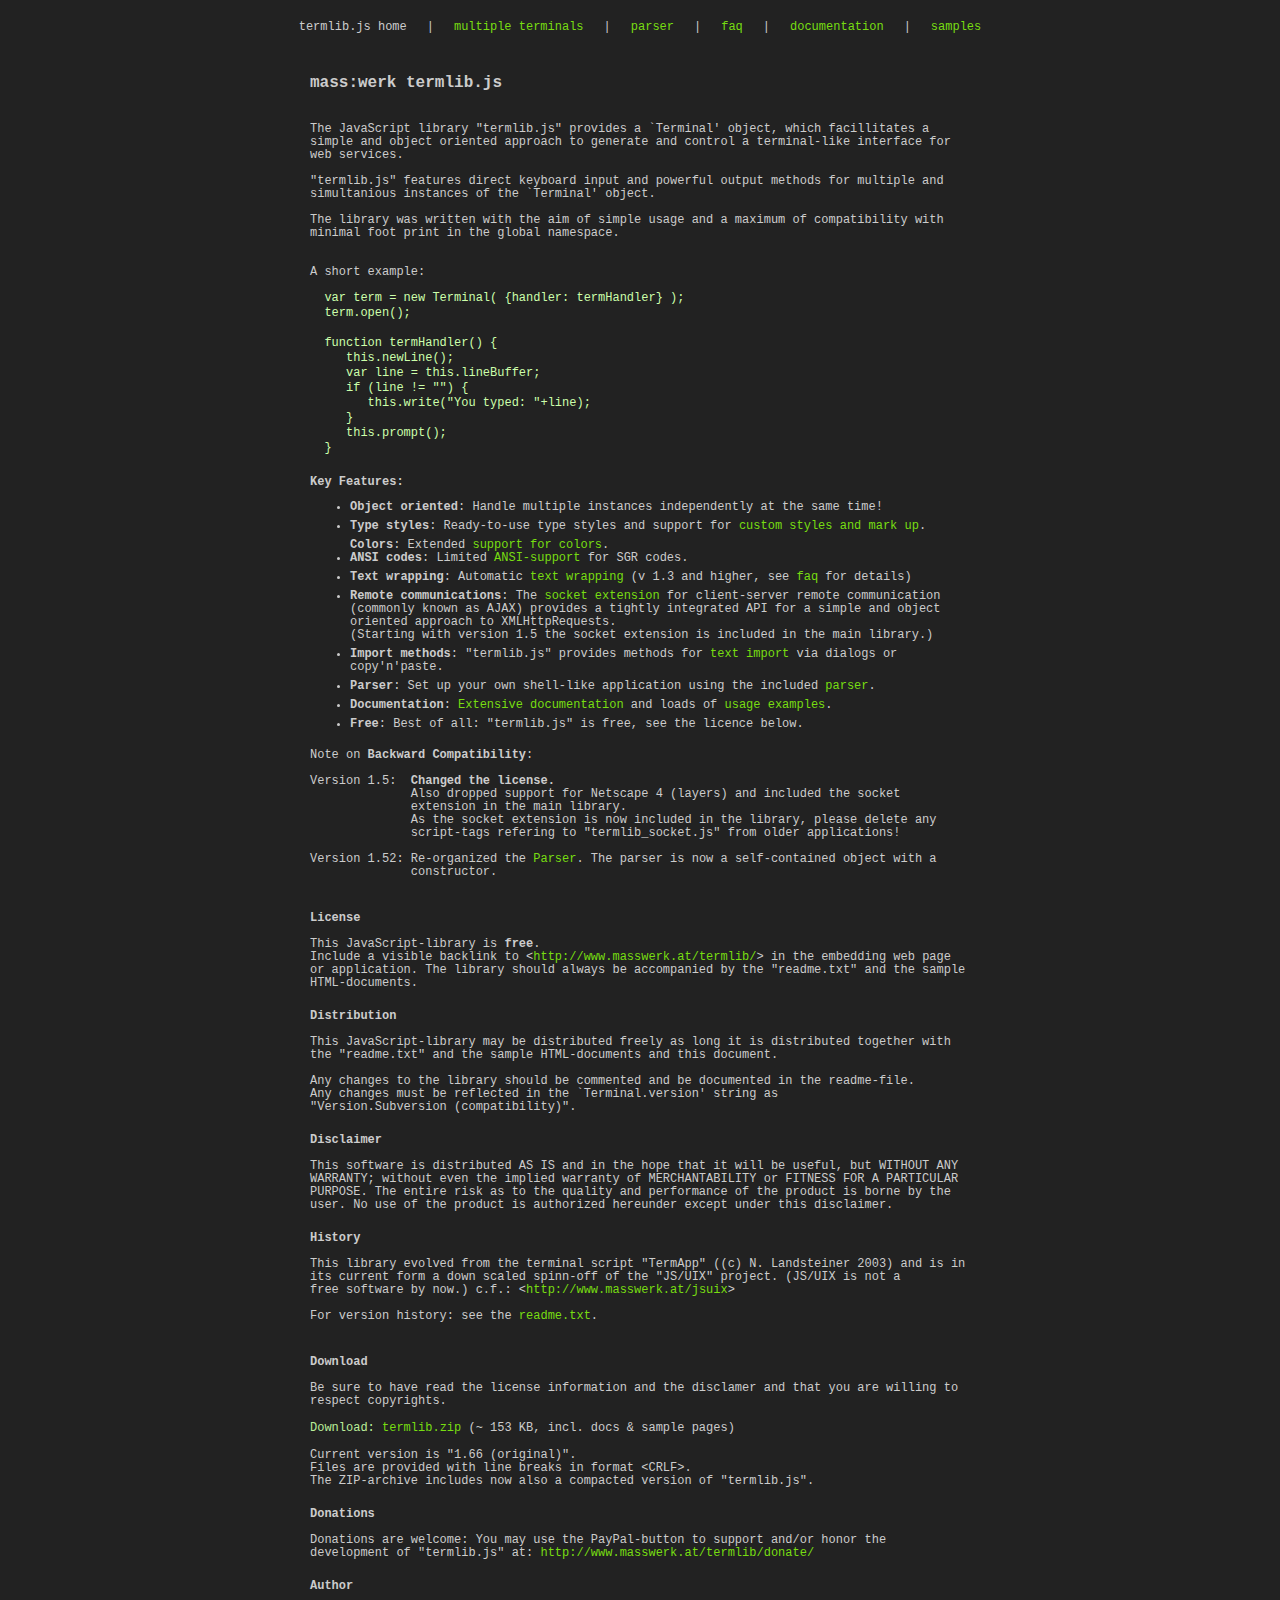
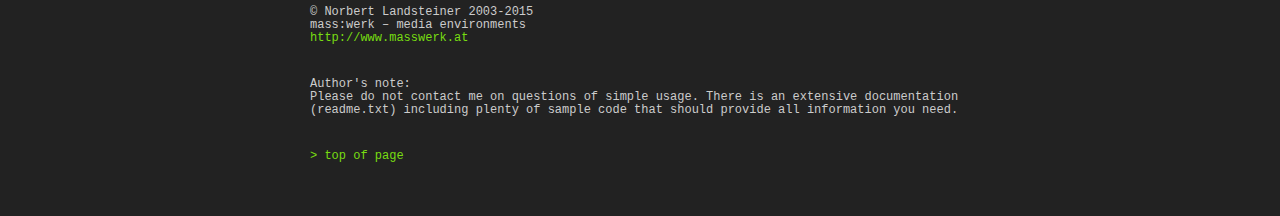
<file: static/js/index.html>
<html>
<head>
	<title>mass:werk termlib</title>

<style type="text/css">
body,p,a,td {
	font-family: courier,fixed,swiss,sans-serif;
	font-size: 12px;
	color: #cccccc;
}
.lh13 {
	line-height: 13px;
}
.lh15 {
	line-height: 15px;
}
pre {
	font-family: courier,fixed,swiss,sans-serif;
	font-size: 12px;
	color: #ccffaa;
	line-height: 15px;
}
.prop {
	font-family: courier,fixed,swiss,sans-serif;
	color: #bbee99;
	font-size: 12px;
	line-height: 15px;
}
h1 {
	font-family: courier,fixed,swiss,sans-serif;
	font-size: 16px;
	color: #cccccc;
}
a,a:link,a:visited {
	text-decoration: none;
	color: #77dd11;
}
a:hover {
	text-decoration: underline;
	color: #77dd11;
}
a:active {
	text-decoration: underline;
	color: #dddddd;
}

ul.features li {
	line-height: 13px;
	padding-bottom: 6px;
}

@media print {
	body { background-color: #ffffff; }
	body,p,a,td {
		font-family: courier,fixed,swiss,sans-serif;
		font-size: 12px;
		color: #000000;
	}
	.lh13 {
		line-height: 13px;
	}
	.lh15 {
		line-height: 15px;
	}
	pre,.prop {
		font-family: courier,fixed,swiss,sans-serif;
		font-size: 12px;
		color: #000000;
		line-height: 15px;
	}
	h1 {
		font-family: courier,fixed,swiss,sans-serif;
		font-size: 16px;
		color: #000000;
	}
	a,a:link,a:visited {
		text-decoration: none;
		color: #000000;
	}
	a:hover {
		text-decoration: underline;
		color: #000000;
	}
	a:active {
		text-decoration: underline;
		color: #000000;
	}
}
</style>
</head>


<body bgcolor="#222222" link="#77dd11" text="#cccccc" alink="#dddddd" vlink="#77dd11"
topmargin="0" bottommargin="0" leftmargin="0" rightmargin="0" marginheight="0" marginwidth="0"><a name="top"></a>

<table border="0" cellspacing="20" cellpadding="0" align="center">
<tr>
	<td nowrap>termlib.js home</td>
	<td>|</td>
	<td nowrap><a href="multiterm_test.html">multiple terminals</a></td>
	<td>|</td>
	<td nowrap><a href="parser_sample.html">parser</a></td>
	<td>|</td>
	<td nowrap><a href="faq.html">faq</a></td>
	<td>|</td>
	<td nowrap><a href="readme.txt" title="readme.txt (text/plain)">documentation</a></td>
	<td>|</td>
	<td nowrap><a href="samples.html">samples</a></td>
</tr>
</table>

<table border="0" cellspacing="20" cellpadding="0" width="700" align="center">
	<tr><td>
		<h1>mass:werk termlib.js</h1>
	</td></tr>
	<tr><td class="lh13">
		The JavaScript library &quot;termlib.js&quot; provides a `Terminal' object, which
		facillitates a simple and object oriented approach to generate and control a
		terminal-like interface for web services.<br><br>
		
		&quot;termlib.js&quot; features direct keyboard input and powerful output methods
		for multiple and simultanious instances of the `Terminal' object.<br><br>
		
		The library was written with the aim of simple usage and a maximum of compatibility
		with minimal foot print in the global namespace.<br><br><br>
		
		
		A short example:<br>
  <pre>
  var term = new Terminal( {handler: termHandler} );
  term.open();

  function termHandler() {
     this.newLine();
     var line = this.lineBuffer;
     if (line != &quot;&quot;) {
        this.write(&quot;You typed: &quot;+line);
     }
     this.prompt();
  }</pre>
  	</td></tr>
	<tr><td class="lh13">
		<b>Key Features:</b>
		
		<ul class="features">
		<li><b>Object oriented</b>: Handle multiple instances independently at the same time!</li>
		<li><b>Type styles</b>: Ready-to-use type styles and support for <a href="sample_style_settings.html">custom styles and mark up</a>.</li
		<li><b>Colors</b>: Extended <a href="sample_color.html">support for colors</a>.</li>
		<li><b>ANSI codes</b>: Limited <a href="sample_ansi_mapping.html">ANSI-support</a> for SGR codes.</li>
		<li><b>Text wrapping</b>: Automatic <a href="sample_wrap.html">text wrapping</a> (v 1.3 and higher, see <a href="faq.html#wrapping">faq</a> for details)</li>
		<li><b>Remote communications</b>: The <a href="sample_socket.html">socket extension</a> for client-server remote communication (commonly known as AJAX) provides a tightly integrated API for a simple and object oriented approach to XMLHttpRequests.<br>(Starting with version 1.5 the socket extension is included in the main library.)</li>
		<li><b>Import methods</b>: &quot;termlib.js&quot; provides methods for <a href="sample_import.html">text import</a> via dialogs or copy'n'paste.</li>
		<li><b>Parser</b>: Set up your own shell-like application using the included <a href="parser_sample.html">parser</a>.</li>
		<li><b>Documentation</b>: <a href="readme.txt">Extensive documentation</a> and loads of <a href="samples.html">usage examples</a>.</li>
		<li><b>Free</b>: Best of all: &quot;termlib.js&quot; is free, see the licence below.</li>
		</ul>
		
		Note on <b>Backward Compatibility</b>:<br><br>
		<table border="0" cellspacing="0" cellpadding="0">
		<tr valign="top">
			<td nowrap class="lh13">Version 1.5:</td>
			<td class="lh13">&nbsp;</td>
			<td class="lh13"><b>Changed the license.</b><br>Also dropped support for Netscape 4 (layers) and included the socket extension in the main library.<br>
		As the socket extension is now included in the library, please delete any script-tags refering to &quot;termlib_socket.js&quot; from older applications!<br>&nbsp;</td>
		</tr>
		<tr valign="top">
			<td nowrap class="lh13">Version 1.52:</td>
			<td class="lh13">&nbsp;</td>
			<td class="lh13">Re-organized the <a href="parser_sample.html">Parser</a>. The parser is now a self-contained object with a constructor.<br>&nbsp;</td>
		</tr>
		</table>
  	</td></tr>
	<tr><td class="lh13">
	<b>License</b><br><br>

	This JavaScript-library is <b>free</b>.<br>
	Include a visible backlink to &lt;<a href="http://www.masswerk.at/termlib/">http://www.masswerk.at/termlib/</a>&gt; in the embedding web page or application. The library should always be accompanied by the &quot;readme.txt&quot; and the sample HTML-documents.
	</td></tr>
	<tr><td class="lh13">
	<b>Distribution</b><br><br>

	This JavaScript-library may be distributed freely as long it is distributed together with the &quot;readme.txt&quot; and the sample HTML-documents and this document.<br><br>

	Any changes to the library should be commented and be documented in the readme-file.<br>
	Any changes must be reflected in the `Terminal.version' string as &quot;Version.Subversion&nbsp;(compatibility)&quot;.
	</td></tr>
	<tr><td class="lh13">
	<b>Disclaimer</b><br><br>

	This software is distributed AS IS and in the hope that it will be useful, but WITHOUT ANY
	WARRANTY; without even the implied warranty of MERCHANTABILITY or FITNESS FOR A PARTICULAR
	PURPOSE. The entire risk as to the quality and performance of the product is borne by the
	user. No use of the product is authorized hereunder except under this disclaimer.
	</td></tr>
	<tr><td class="lh13">
	<b>History</b><br><br>

	This library evolved from the terminal script &quot;TermApp&quot; ((c) N. Landsteiner 2003) and is in its
	current form a down scaled spinn-off of the &quot;JS/UIX&quot; project. (JS/UIX is not a free&nbsp;software by now.)
	c.f.: &lt;<a href="http://www.masswerk.at/jsuix/" target="_blank">http://www.masswerk.at/jsuix</a>&gt;<br><br>

	For version history: see the <a href="readme.txt">readme.txt</a>.
	</td></tr>
	<tr><td class="lh13">
	&nbsp;<br>
	<b>Download</b><br><br>
	Be sure to have read the license information and the disclamer and that you are willing to respect copyrights.<br><br>

	<span class="prop">Download:</span> <a href="termlib.zip">termlib.zip</a> (~ 153 KB, incl. docs &amp; sample pages)<br><br>
	Current version is &quot;1.66 (original)&quot;.<br>
	Files are provided with line breaks  in format &lt;CRLF&gt;.<br>
	The ZIP-archive includes now also a compacted version of &quot;termlib.js&quot;.
	&nbsp;
	</td></tr>
	<tr><td class="lh13">
	<b>Donations</b><br><br>

	Donations are welcome: You may use the PayPal-button to support and/or honor the development of &quot;termlib.js&quot; at: <a href="http://www.masswerk.at/termlib/donate/">http://www.masswerk.at/termlib/donate/</a>
	</td></tr>
	<tr><td class="lh13">
	<b>Author</b><br><br>
	&copy; Norbert Landsteiner 2003-2015<br>
	mass:werk &#150; media environments<br>
	<a href="http://www.masswerk.at/" target="_blank">http://www.masswerk.at</a>
	</td></tr>
	<tr><td class="lh13">
	&nbsp;<br>
	Author's note:<br>
	Please do not contact me on questions of simple usage. There is an extensive documentation (readme.txt) including plenty of sample code that should provide all information you need.
	</td></tr>
	<tr><td class="lh13">
	&nbsp;<br>
		<a href="#top">&gt; top of page</a>
	</td></tr>
	<tr><td class="lh13">
	&nbsp;
	</td></tr>
</table>

</body>
</html>
</file>
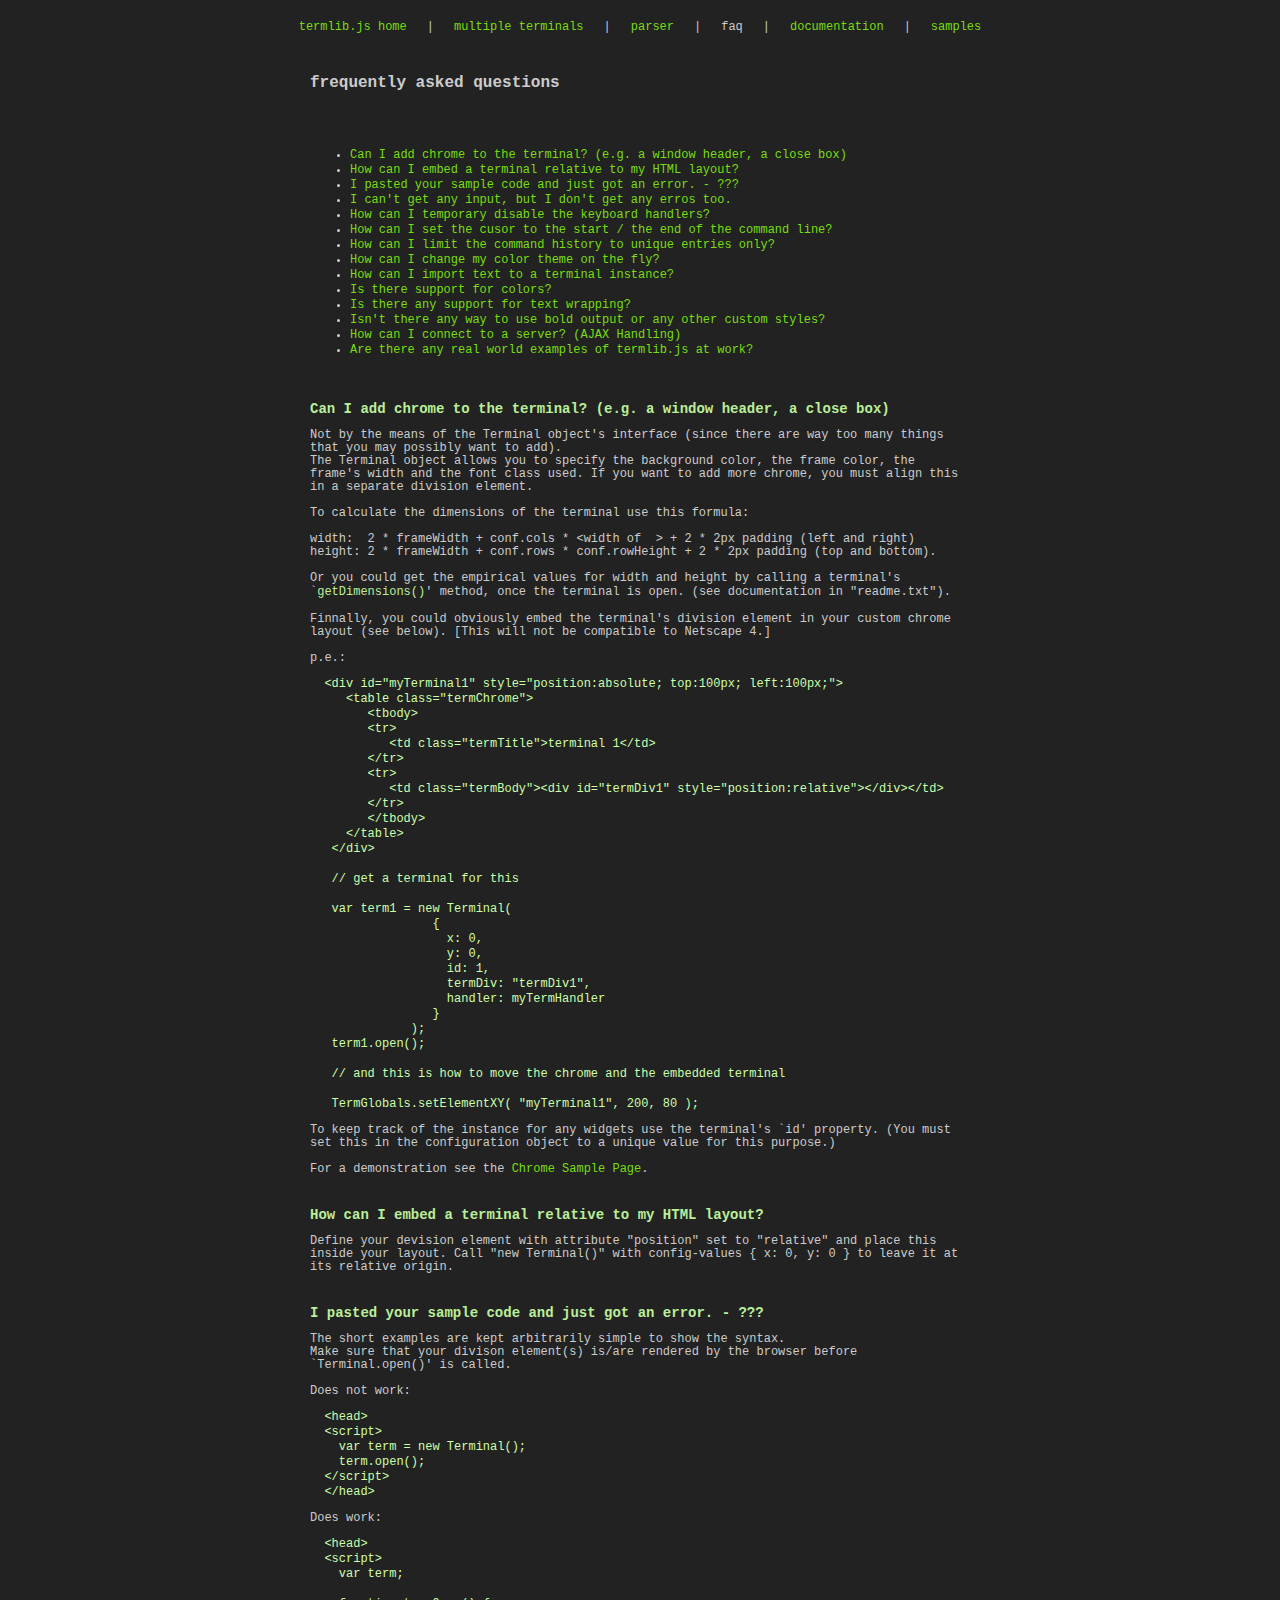
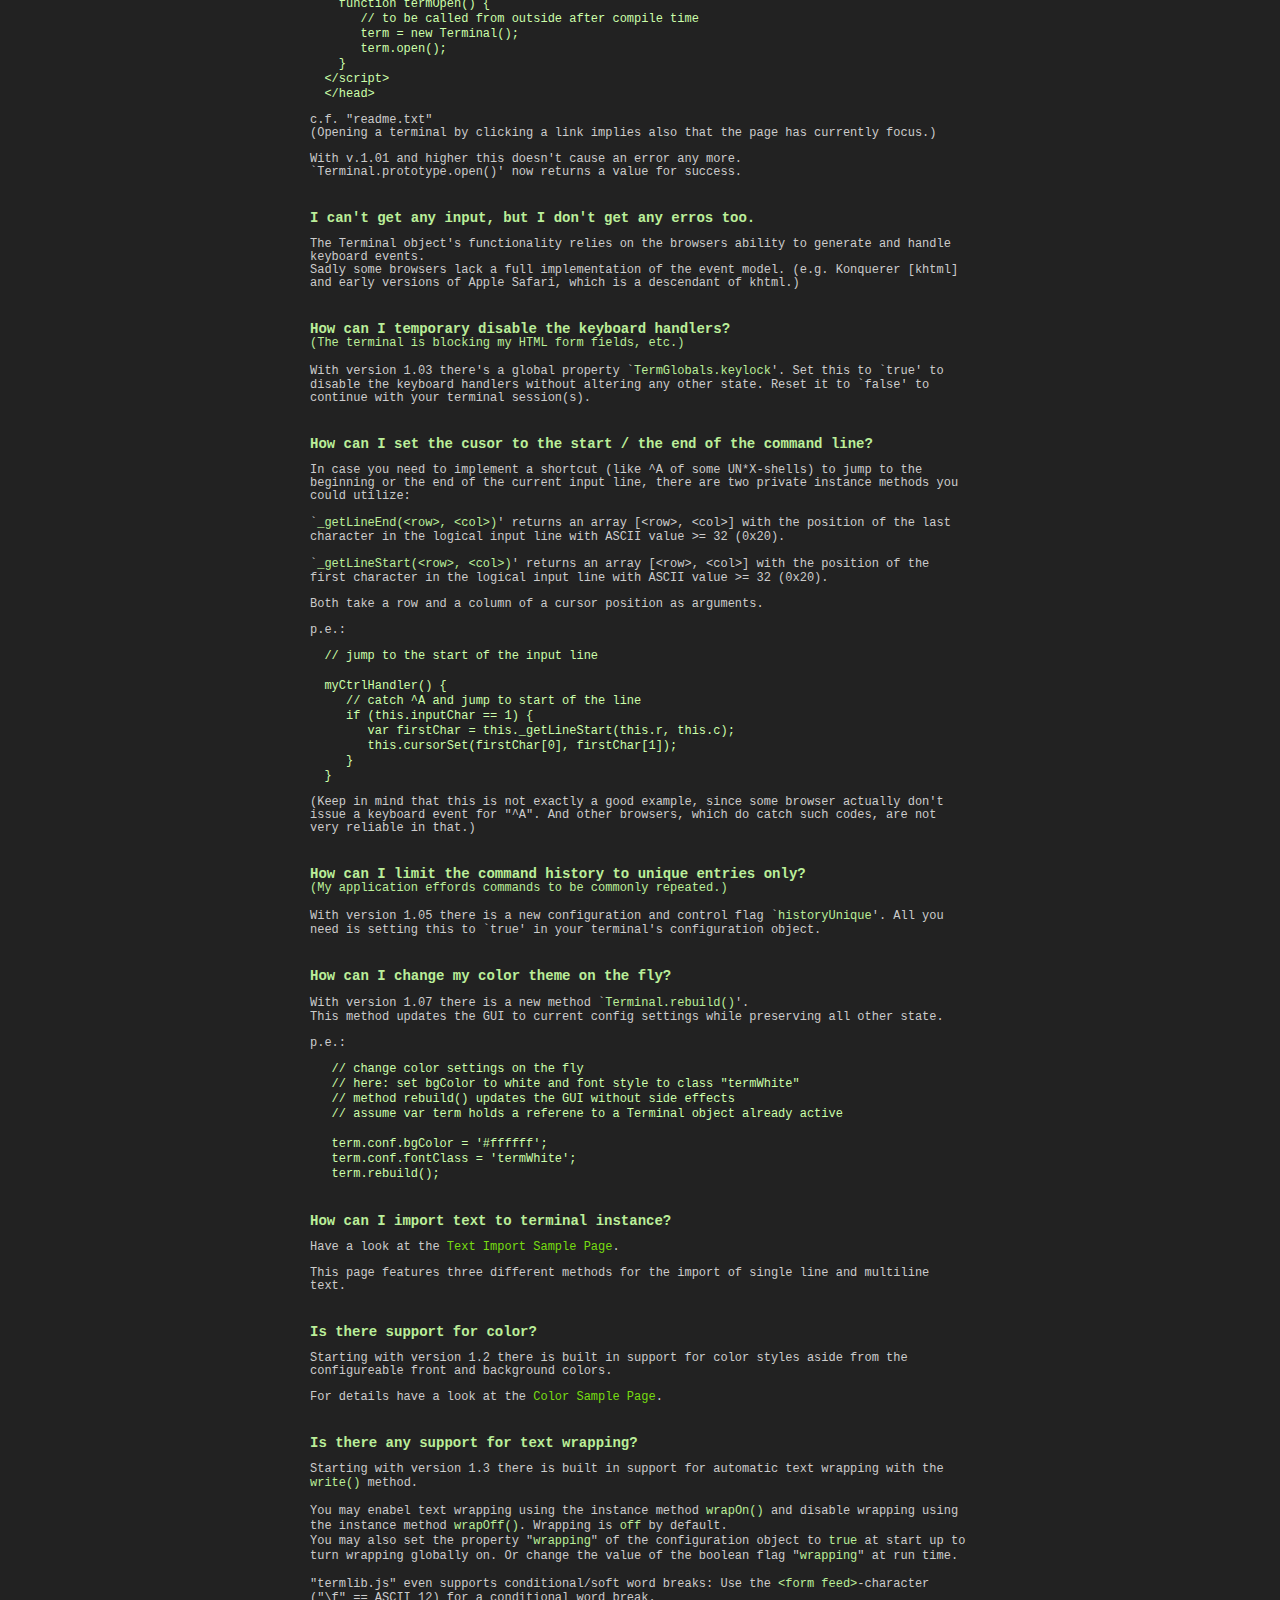
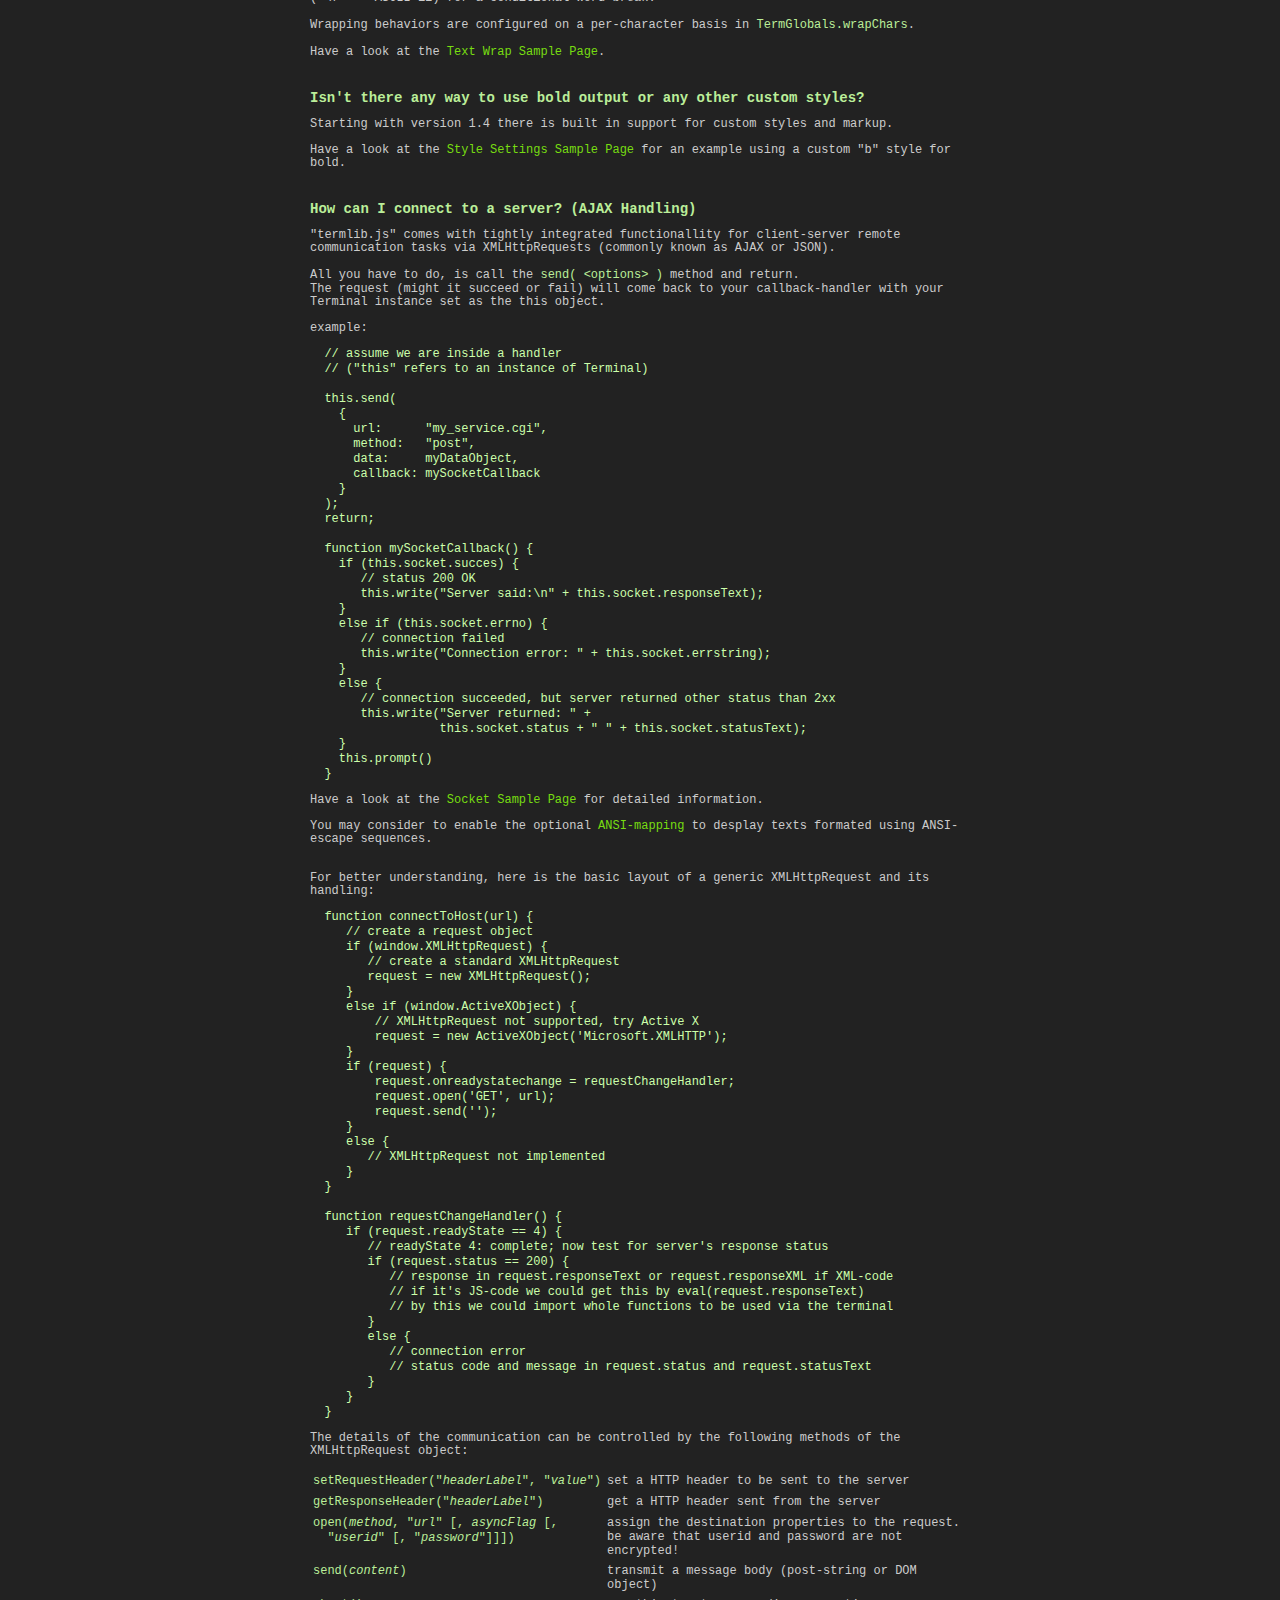
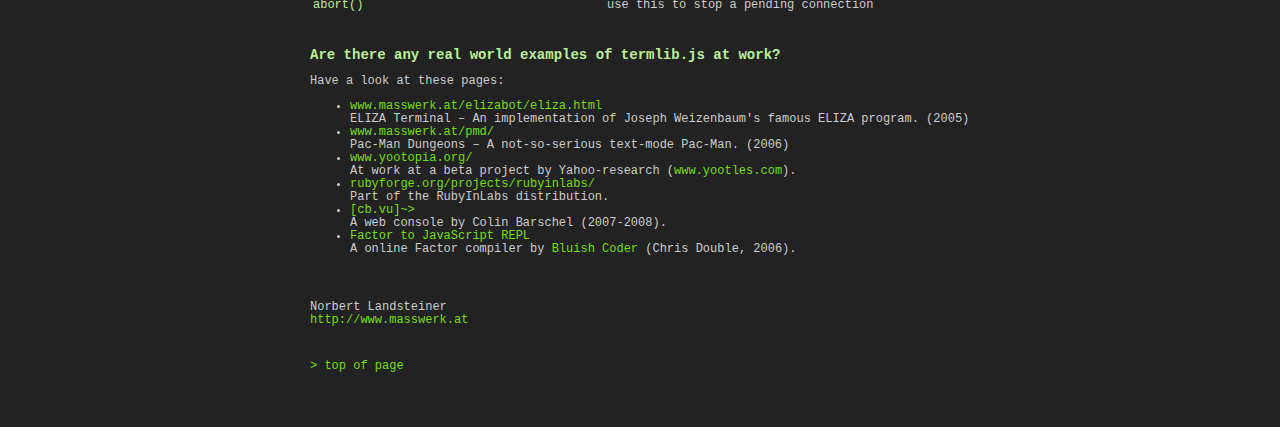
<file: static/js/faq.html>
<html>
<head>
	<title>mass:werk termlib faq</title>

<style type="text/css">
body,p,a,td {
	font-family: courier,fixed,swiss,sans-serif;
	font-size: 12px;
	color: #cccccc;
}
.lh13 {
	line-height: 13px;
}
.lh15 {
	line-height: 15px;
}
pre {
	font-family: courier,fixed,swiss,sans-serif;
	color: #ccffaa;
	font-size: 12px;
	line-height: 15px;
}
.prop {
	font-family: courier,fixed,swiss,sans-serif;
	color: #bbee99;
	font-size: 12px;
	line-height: 15px;
}
h1 {
	font-family: courier,fixed,swiss,sans-serif;
	font-size: 16px;
	color: #cccccc;
}
b.quest {
	font-family: courier,fixed,swiss,sans-serif;
	font-size: 14px;
	font-weight: bold;
	color: #bbee99;
}
a,a:link,a:visited {
	text-decoration: none;
	color: #77dd11;
}
a:hover {
	text-decoration: underline;
	color: #77dd11;
}
a:active {
	text-decoration: underline;
	color: #dddddd;
}

@media print {
	body { background-color: #ffffff; }
	body,p,a,td {
		font-family: courier,fixed,swiss,sans-serif;
		font-size: 12px;
		color: #000000;
	}
	.lh13 {
		line-height: 13px;
	}
	.lh15 {
		line-height: 15px;
	}
	pre,.prop {
		font-family: courier,fixed,swiss,sans-serif;
		font-size: 12px;
		color: #000000;
		line-height: 15px;
	}
	h1 {
		font-family: courier,fixed,swiss,sans-serif;
		font-size: 16px;
		color: #000000;
	}
	b.quest {
		font-family: courier,fixed,swiss,sans-serif;
		font-size: 14px;
		font-weight: bold;
		color: #000000;
	}
	a,a:link,a:visited {
		text-decoration: none;
		color: #000000;
	}
	a:hover {
		text-decoration: underline;
		color: #000000;
	}
	a:active {
		text-decoration: underline;
		color: #000000;
	}
}
</style>
</head>


<body bgcolor="#222222" link="#77dd11" text="#cccccc" alink="#dddddd" vlink="#77dd11"
topmargin="0" bottommargin="0" leftmargin="0" rightmargin="0" marginheight="0" marginwidth="0"><a name="top"></a>

<table border="0" cellspacing="20" cellpadding="0" align="center">
<tr>
	<td nowrap><a href="index.html">termlib.js home</a></td>
	<td>|</td>
	<td nowrap><a href="multiterm_test.html">multiple terminals</a></td>
	<td>|</td>
	<td nowrap><a href="parser_sample.html">parser</a></td>
	<td>|</td>
	<td nowrap>faq</td>
	<td>|</td>
	<td nowrap><a href="readme.txt" title="readme.txt (text/plain)">documentation</a></td>
	<td>|</td>
	<td nowrap><a href="samples.html">samples</a></td>
</tr>
</table>

<table border="0" cellspacing="20" cellpadding="0" width="700" align="center">
	<tr><td>
		<h1>frequently asked questions</h1>
	</td></tr>
	<tr><td class="lh13">
&nbsp;<br>
	<ul>
	<li class="lh15"><a href="#chrome">Can I add chrome to the terminal? (e.g. a window header, a close box)</a></li>
	<li class="lh15"><a href="#embed">How can I embed a terminal relative to my HTML layout?</a></li>
	<li class="lh15"><a href="#syntax">I pasted your sample code and just got an error. - ???</a></li>
	<li class="lh15"><a href="#keyboard">I can't get any input, but I don't get any erros too.</a></li>
	<li class="lh15"><a href="#keylock">How can I temporary disable the keyboard handlers?</a></li>
	<li class="lh15"><a href="#linesranges">How can I set the cusor to the start / the end of the command line?</a></li>
	<li class="lh15"><a href="#historyunique">How can I limit the command history to unique entries only?</a></li>
	<li class="lh15"><a href="#rebuild">How can I change my color theme on the fly?</a></li>
	<li class="lh15"><a href="#import">How can I import text to a terminal instance?</a></li>
	<li class="lh15"><a href="#colors">Is there support for colors?</a></li>
	<li class="lh15"><a href="#wrapping">Is there any support for text wrapping?</a></li>
	<li class="lh15"><a href="#bold">Isn't there any way to use bold output or any other custom styles?</a></li>
	<li class="lh15"><a href="#connect">How can I connect to a server? (AJAX Handling)</a></li>
	<li class="lh15"><a href="#examples">Are there any real world examples of termlib.js at work?</a></li>
	</ul>
	</td></tr>
	<tr><td class="lh13"><a name="chrome"></a>
&nbsp;<br>
<b class="quest">Can I add chrome to the terminal? (e.g. a window header, a close box)</b><br><br>

Not by the means of the Terminal object's interface (since there are way too many things that you may possibly want to add).<br>
The Terminal object allows you to specify the background color, the frame color, the frame's width and the font class used. If you want to add more chrome, you must align this in a separate division element.<br><br>

To calculate the dimensions of the terminal use this formula:<br><br>

width:&nbsp; 2 * frameWidth + conf.cols * &lt;width of &nbsp;&gt; + 2 * 2px padding (left and right)<br>
height: 2 * frameWidth + conf.rows * conf.rowHeight + 2 * 2px padding (top and bottom).<br><br>

Or you could get the empirical values for width and height by calling a terminal's `<span class="prop">getDimensions()</span>' method, once the terminal is open. (see documentation in &quot;readme.txt&quot;).<br><br>

Finnally, you could obviously embed the terminal's division element in your custom chrome layout (see below). [This will not be compatible to Netscape 4.]<br><br>

p.e.:<pre>
  &lt;div id=&quot;myTerminal1&quot; style=&quot;position:absolute; top:100px; left:100px;&quot;&gt;
     &lt;table class=&quot;termChrome&quot;&gt;
     	&lt;tbody&gt;
        &lt;tr&gt;
           &lt;td class=&quot;termTitle&quot;&gt;terminal 1&lt;/td&gt;
        &lt;/tr&gt;
        &lt;tr&gt;
           &lt;td class=&quot;termBody&quot;&gt;&lt;div id=&quot;termDiv1&quot; style=&quot;position:relative&quot;&gt;&lt;/div&gt;&lt;/td&gt;
        &lt;/tr&gt;
     	&lt;/tbody&gt;
     &lt;/table&gt;
   &lt;/div&gt;

   // get a terminal for this

   var term1 = new Terminal(
                 {
                   x: 0,
                   y: 0,
                   id: 1,
                   termDiv: &quot;termDiv1&quot;,
                   handler: myTermHandler
                 }
              );
   term1.open();
   
   // and this is how to move the chrome and the embedded terminal

   TermGlobals.setElementXY( &quot;myTerminal1&quot;, 200, 80 );
</pre>
To keep track of the instance for any widgets use the terminal's `id' property. (You must set this in the configuration object to a unique value for this purpose.)<br><br>

For a demonstration see the <a href="sample_chrome.html">Chrome Sample Page</a>.
	</td></tr>
	<tr><td class="lh13"><a name="embed"></a>
&nbsp;<br>
<b class="quest">How can I embed a terminal relative to my HTML layout?</b><br><br>

Define your devision element with attribute &quot;position&quot; set to &quot;relative&quot; and place this inside your layout. Call &quot;new Terminal()&quot; with config-values { x: 0, y: 0 } to leave it at its relative origin.
	</td></tr>
	<tr><td class="lh13"><a name="syntax"></a>
&nbsp;<br>
<b class="quest">I pasted your sample code and just got an error. - ???</b><br><br>

The short examples are kept arbitrarily simple to show the syntax.<br>
Make sure that your divison element(s) is/are rendered by the browser before `Terminal.open()' is called.<br><br>

Does not work:
<pre>  &lt;head&gt;
  &lt;script&gt;
    var term = new Terminal();
    term.open();
  &lt;/script&gt;
  &lt;/head&gt;
</pre>
Does work:
<pre>  &lt;head&gt;
  &lt;script&gt;
    var term;
    
    function termOpen() {
       // to be called from outside after compile time
       term = new Terminal();
       term.open();
    }
  &lt;/script&gt;
  &lt;/head&gt;
</pre>
c.f. &quot;readme.txt&quot;<br>
(Opening a terminal by clicking a link implies also that the page has currently focus.)<br><br>
With v.1.01 and higher this doesn't cause an error any more.<br>`Terminal.prototype.open()' now returns a value for success.
	</td></tr>
	<tr><td class="lh13"><a name="keyboard"></a>
&nbsp;<br>
<b class="quest">I can't get any input, but I don't get any erros too.</b><br><br>

The Terminal object's functionality relies on the browsers ability to generate and handle keyboard events.<br>
Sadly some browsers lack a full implementation of the event model. (e.g. Konquerer [khtml] and early versions of Apple Safari, which is a descendant of khtml.)
	</td></tr>
	<tr><td class="lh13"><a name="keylock"></a>
&nbsp;<br>
<b class="quest">How can I temporary disable the keyboard handlers?</b><br>
<span class="prop">(The terminal is blocking my HTML form fields, etc.)</span><br><br>

With version 1.03 there's a global property `<span class="prop">TermGlobals.keylock</span>'. Set this to `true' to disable the keyboard handlers without altering any other state. Reset it to `false' to continue with your terminal session(s).
	</td></tr>
	<tr><td class="lh13"><a name="linesranges"></a>
&nbsp;<br>
<b class="quest">How can I set the cusor to the start / the end of the command line?</b><br><br>

In case you need to implement a shortcut (like ^A of some UN*X-shells) to jump to the beginning or the end of the current input line, there are two private instance methods you could utilize:<br><br>
`<span class="prop">_getLineEnd(&lt;row&gt;, &lt;col&gt;)</span>' returns an array [&lt;row&gt;, &lt;col&gt;] with the position of the last character in the logical input line with ASCII value &gt;= 32 (0x20).<br><br>
`<span class="prop">_getLineStart(&lt;row&gt;, &lt;col&gt;)</span>' returns an array [&lt;row&gt;, &lt;col&gt;] with the position of the first character in the logical input line with ASCII value &gt;= 32 (0x20).<br><br>
Both take a row and a column of a cursor position as arguments.<br><br>

p.e.:
<pre>
  // jump to the start of the input line

  myCtrlHandler() {
     // catch ^A and jump to start of the line
     if (this.inputChar == 1) {
        var firstChar = this._getLineStart(this.r, this.c);
        this.cursorSet(firstChar[0], firstChar[1]);
     }
  }</pre>
(Keep in mind that this is not exactly a good example, since some browser actually don't issue a keyboard event for 
&quot;^A&quot;. And other browsers, which do catch such codes, are not very reliable in that.)
	</td></tr>
	<tr><td class="lh13"><a name="historyunique"></a>
&nbsp;<br>
<b class="quest">How can I limit the command history to unique entries only?</b><br>
	<span class="prop">(My application effords commands to be commonly repeated.)</span><br><br>

With version 1.05 there is a new configuration and control flag `<span class="prop">historyUnique</span>'. All you need is setting this to `true' in your terminal's configuration object.
	</td></tr>
	<tr><td class="lh13"><a name="rebuild"></a>
&nbsp;<br>
<b class="quest">How can I change my color theme on the fly?</b><br><br>

With version 1.07 there is a new method `<span class="prop">Terminal.rebuild()</span>'.<br>
This method updates the GUI to current config settings while preserving all other state.<br><br>
p.e.:
<pre>
   // change color settings on the fly
   // here: set bgColor to white and font style to class &quot;termWhite&quot;
   // method rebuild() updates the GUI without side effects
   // assume var term holds a referene to a Terminal object already active

   term.conf.bgColor = '#ffffff';
   term.conf.fontClass = 'termWhite';
   term.rebuild();</pre>
	</td></tr>
	<tr><td class="lh13"><a name="import"></a>
&nbsp;<br>
<b class="quest">How can I import text to terminal instance?</b><br><br>

Have a look at the <a href="sample_import.html">Text Import Sample Page</a>.<br><br>
This page features three different methods for the import of single line and multiline text.

	</td></tr>
	<tr><td class="lh13"><a name="colors"></a>
&nbsp;<br>
<b class="quest">Is there support for color?</b><br><br>

Starting with version 1.2 there is built in support for color styles aside from the configureable front and background colors.<br><br>
For details have a look at the <a href="sample_color.html">Color Sample Page</a>.

	</td></tr>
	<tr><td class="lh13"><a name="wrapping"></a>
&nbsp;<br>
<b class="quest">Is there any support for text wrapping?</b><br><br>

Starting with version 1.3 there is built in support for automatic text wrapping with the <span class="prop">write()</span> method.<br><br>
You may enabel text wrapping using the instance method <span class="prop">wrapOn()</span> and disable wrapping using the instance method <span class="prop">wrapOff()</span>. Wrapping is <span class="prop">off</span> by default.<br>
You may also set the property &quot;<span class="prop">wrapping</span>&quot; of the configuration object to <span class="prop">true</span> at start up to turn wrapping globally on. Or change the value of the boolean flag &quot;<span class="prop">wrapping</span>&quot; at run time.<br><br>
&quot;termlib.js&quot; even supports conditional/soft word breaks: Use the <span class="prop">&lt;form feed&gt;</span>-character (&quot;\f&quot;&nbsp;==&nbsp;ASCII 12) for a conditional word break.<br><br>
Wrapping behaviors are configured on a per-character basis in <span class="prop">TermGlobals.wrapChars</span>.<br><br>
Have a look at the <a href="sample_wrap.html">Text Wrap Sample Page</a>.
	</td></tr>
	
	<tr><td class="lh13"><a name="bold"></a>
&nbsp;<br>
<b class="quest">Isn't there any way to use bold output or any other custom styles?</b><br><br>

Starting with version 1.4 there is built in support for custom styles and markup.<br><br>

Have a look at the <a href="sample_style_settings.html">Style Settings Sample Page</a> for an example using a custom &quot;b&quot; style for bold.
	</td></tr>

	<tr><td class="lh13"><a name="connect"></a>
&nbsp;<br>
<b class="quest">How can I connect to a server? (AJAX Handling)</b><br><br>

&quot;termlib.js&quot; comes with tightly integrated functionallity for client-server remote communication tasks via XMLHttpRequests (commonly known as AJAX or JSON).<br><br>
All you have to do, is call the <span class="prop">send( &lt;options&gt; )</span> method and return.<br>The request (might it succeed or fail) will come back to your callback-handler with your Terminal instance set as the <tt>this</tt> object.<br><br>
		
example:
<pre>  // assume we are inside a handler
  // (&quot;this&quot; refers to an instance of Terminal)
  
  this.send(
    {
      url:      &quot;my_service.cgi&quot;,
      method:   &quot;post&quot;,
      data:     myDataObject,
      callback: mySocketCallback
    }
  );
  return;
  
  function mySocketCallback() {
    if (this.socket.succes) {
       // status 200 OK
       this.write(&quot;Server said:\n&quot; + this.socket.responseText);
    }
    else if (this.socket.errno) {
       // connection failed
       this.write(&quot;Connection error: &quot; + this.socket.errstring);
    }
    else {
       // connection succeeded, but server returned other status than 2xx
       this.write(&quot;Server returned: &quot; +
                  this.socket.status + &quot; &quot; + this.socket.statusText);
    }
    this.prompt()
  }
</pre>

Have a look at the <a href="sample_socket.html">Socket Sample Page</a> for detailed information.<br><br>

You may consider to enable the optional <a href="sample_ansi_mapping.html">ANSI-mapping</a> to desplay texts formated using ANSI-escape sequences.<br><br><br>

For better understanding, here is the basic layout of a generic XMLHttpRequest and its handling:

<pre>
  function connectToHost(url) {
     // create a request object
     if (window.XMLHttpRequest) {
        // create a standard XMLHttpRequest
        request = new XMLHttpRequest();
     }
     else if (window.ActiveXObject) {
         // XMLHttpRequest not supported, try Active X
         request = new ActiveXObject('Microsoft.XMLHTTP');
     }
     if (request) {
         request.onreadystatechange = requestChangeHandler;
         request.open('GET', url);
         request.send('');
     }
     else {
        // XMLHttpRequest not implemented
     }
  }
  
  function requestChangeHandler() {
     if (request.readyState == 4) {
        // readyState 4: complete; now test for server's response status
        if (request.status == 200) {
           // response in request.responseText or request.responseXML if XML-code
           // if it's JS-code we could get this by eval(request.responseText)
           // by this we could import whole functions to be used via the terminal
        }
        else {
           // connection error
           // status code and message in request.status and request.statusText
        }
     }
  }
</pre>
The details of the communication can be controlled by the following methods of the XMLHttpRequest object:<br><br>

	<table border="0" cellspacing="0" cellpadding="3">
	<tr valign="top"><td nowrap class="prop">setRequestHeader(&quot;<i>headerLabel</i>&quot;, &quot;<i>value</i>&quot;)</td><td>set a HTTP header to be sent to the server</td></tr>
	<tr valign="top"><td nowrap class="prop">getResponseHeader(&quot;<i>headerLabel</i>&quot;)</td><td>get a HTTP header sent from the server</td></tr>
	<tr valign="top"><td nowrap class="prop">open(<i>method</i>, &quot;<i>url</i>&quot; [, <i>asyncFlag</i> [,<br>&nbsp; &quot;<i>userid</i>&quot; [, &quot;<i>password</i>&quot;]]])</td><td>assign the destination properties to the request.<br>be aware that userid and password are not encrypted!</td></tr>
	<tr valign="top"><td nowrap class="prop">send(<i>content</i>)</td><td>transmit a message body (post-string or DOM object)</td></tr>
	<tr valign="top"><td nowrap class="prop">abort()</td><td>use this to stop a pending connection</td></tr>
	</table>

	</td></tr>

	<tr><td class="lh13"><a name="examples"></a>
&nbsp;<br>
<b class="quest">Are there any real world examples of termlib.js at work?</b><br><br>

Have a look at these pages:

<ul>
<li class="lh13"><a href="http://www.masswerk.at/elizabot/eliza.html" target="_blank">www.masswerk.at/elizabot/eliza.html</a><br>
ELIZA Terminal &ndash; An implementation of Joseph Weizenbaum's famous ELIZA program. (2005)</li>
<li class="lh13"><a href="http://www.masswerk.at/pmd/" target="_blank">www.masswerk.at/pmd/</a><br>
Pac-Man Dungeons &ndash; A not-so-serious text-mode Pac-Man. (2006)</li>
<li class="lh13"><a href="http://www.yootopia.org/" target="_blank">www.yootopia.org/</a><br>
At work at a beta project by Yahoo-research (<a href="http://www.yootles.com/">www.yootles.com</a>).</li>
<li class="lh13"><a href="http://rubyforge.org/projects/rubyinlabs/" target="_blank">rubyforge.org/projects/rubyinlabs/</a><br>
Part of the RubyInLabs distribution.</li>
<li class="lh13"><a href="http://cb.vu/" target="_blank">[cb.vu]~></a><br>
A web console by Colin Barschel (2007-2008).</li>
<li class="lh13"><a href="http://articles2.bluishcoder.co.nz/responder/fjsc/" target="_blank">Factor to JavaScript REPL</a><br>
A online Factor compiler by <a href="http://www.bluishcoder.co.nz/" target="_blank">Bluish Coder</a> (Chris Double, 2006).</li>
</ul>

	</td></tr>

	<tr><td class="lh13">
	&nbsp;<br>
	Norbert Landsteiner<br>
	<a href="http://www.masswerk.at/" target="_blank">http://www.masswerk.at</a>
	</td></tr>
	<tr><td class="lh13">
	&nbsp;<br>
		<a href="#top">&gt; top of page</a>
	</td></tr>
	<tr><td class="lh13">
	&nbsp;
	</td></tr>
</table>

<div id="termDiv" style="position:absolute; top:20px; left:100px;"></div>

</body>
</html>
</file>
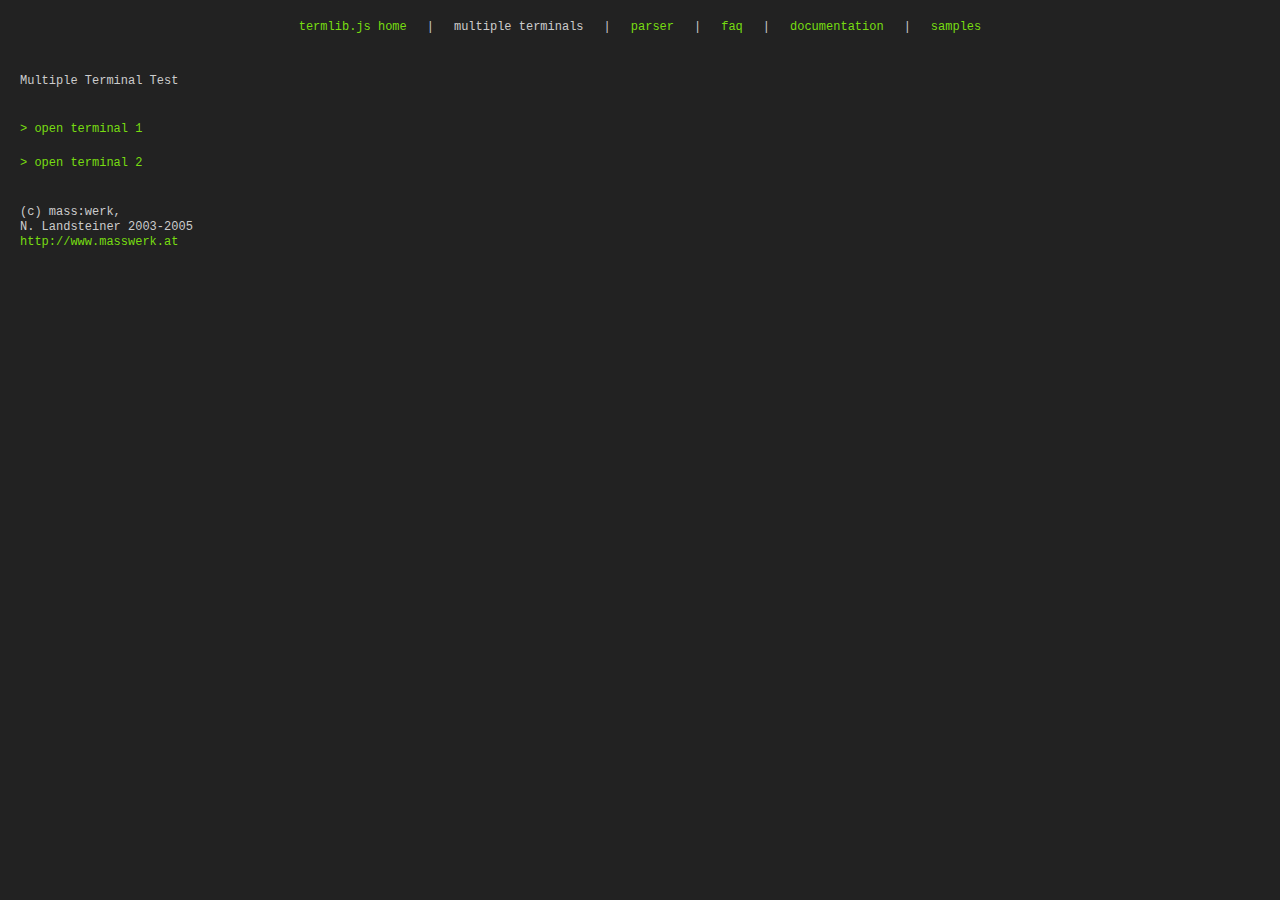
<file: static/js/multiterm_test.html>
<html>
<head>
	<title>termlib Multiple Terminal Test</title>
	<script language="JavaScript" type="text/javascript" src="termlib.js"></script>

<script language="JavaScript" type="text/javascript">
<!--

/*
  multiple terminal test for termlib.js

  (c) Norbert Landsteiner 2003-2005
  mass:werk - media environments
  <http://www.masswerk.at>

*/

var term=new Array();

var helpPage=[
	'%CS%+r Terminal Help %-r%n',
	'  This is just a tiny test for multiple terminals.',
	'  use one of the following commands:',
	'     clear .... clear the terminal',
	'     exit ..... close the terminal (or <ESC>)',
	'     id ....... show terminal\'s id',
	'     switch ... switch to other terminal',
	'     help ..... show this help page',
	'  other input will be echoed to the terminal.',
	' '
];

function termOpen(n) {
	if (!term[n]) {
		var y=(n==1)? 70: 280;
		term[n]=new Terminal(
			{
				x: 220,
				y: y,
				rows: 12,
				greeting: '%+r +++ Terminal #'+n+' ready. +++ %-r%nType "help" for help.%n',
				id: n,
				termDiv: 'termDiv'+n,
				crsrBlinkMode: true,
				handler: termHandler,
				exitHandler: termExitHandler
			}
		);
		if (term[n]) term[n].open();
	}
	else if (term[n].closed) {
		term[n].open();
	}
	else {
		term[n].focus();
	}
}

function termHandler() {
	// called on <CR> or <ENTER>
	this.newLine();
	var cmd=this.lineBuffer;
	if (cmd!='') {
		if (cmd=='switch') {
			var other=(this.id==1)? 2:1;
			termOpen(other);
		}
		else if (cmd=='clear') {
			this.clear();
		}
		else if (cmd=='exit') {
			this.close();
		}
		else if (cmd=='help') {
			this.write(helpPage);
		}
		else if (cmd=='id') {
			this.write('terminal id: '+this.id);
		}
		else {
			this.type('You typed: '+cmd);
			this.newLine();
		}
	}
	this.prompt();
}

function termExitHandler() {
	// optional handler called on exit
	// activate other terminal if open
	var other=(this.id==1)? 2:1;
	if ((term[other]) && (term[other].closed==false)) term[other].focus();
}

//-->
</script>

<style type="text/css">

/* essential terminal styles */

.term {
	font-family: courier,fixed,swiss,sans-serif;
	font-size: 12px;
	color: #33d011;
	background: none;
}
.termReverse {
	color: #111111;
	background: #33d011;
}

/* other page styles */

body,p,a,td {
	font-family: courier,fixed,swiss,sans-serif;
	font-size: 12px;
	color: #cccccc;
}
.lh15 {
	line-height: 15px;
}
a,a:link,a:visited {
	text-decoration: none;
	color: #77dd11;
}
a:hover {
	text-decoration: underline;
	color: #77dd11;
}
a:active {
	text-decoration: underline;
	color: #dddddd;
}

a.termopen,a.termopen:link,a.termopen:visited {
	text-decoration: none;
	color: #77dd11;
	background: none;
}
a.termopen:hover {
	text-decoration: none;
	color: #222222;
	background: #77dd11;
}
a.termopen:active {
	text-decoration: none;
	color: #222222;
	background: #dddddd;
}

</style>
</head>


<body bgcolor="#222222" link="#77dd11" text="#cccccc" alink="#dddddd" vlink="#77dd11"
topmargin="0" bottommargin="0" leftmargin="0" rightmargin="0" marginheight="0" marginwidth="0">

<table border="0" cellspacing="20" cellpadding="0" align="center">
<tr>
	<td nowrap><a href="index.html">termlib.js home</a></td>
	<td>|</td>
	<td nowrap>multiple terminals</td>
	<td>|</td>
	<td nowrap><a href="parser_sample.html">parser</a></td>
	<td>|</td>
	<td nowrap><a href="faq.html">faq</a></td>
	<td>|</td>
	<td nowrap><a href="readme.txt" title="readme.txt (text/plain)">documentation</a></td>
	<td>|</td>
	<td nowrap><a href="samples.html">samples</a></td>
</tr>
</table>

<table border="0" cellspacing="20" cellpadding="0">
	<tr><td nowrap>
		Multiple Terminal Test<br>&nbsp;
	</td></tr>
	<tr><td nowrap>
		<a href="javascript:termOpen(1)" onfocus="if(this.blur)this.blur();" onmouseover="window.status='terminal 1'; return true" onmouseout="window.status=''; return true" class="termopen">&gt; open terminal 1 &nbsp;</a>
	</td></tr>
	<tr><td nowrap>
		<a href="javascript:termOpen(2)" onfocus="if(this.blur)this.blur();" onmouseover="window.status='terminal 2'; return true" onmouseout="window.status=''; return true" class="termopen">&gt; open terminal 2 &nbsp;</a>
	</td></tr>
	<tr><td nowrap class="lh15">
		&nbsp;<br>
		(c) mass:werk,<br>N. Landsteiner 2003-2005<br>
		<a href="http://www.masswerk.at/" target="_blank">http://www.masswerk.at</a>
	</td></tr>
</table>

<div id="termDiv1" style="position:absolute; top:20px; left:100px;"></div>
<div id="termDiv2" style="position:absolute; top:20px; left:100px;"></div>

</body>
</html>
</file>
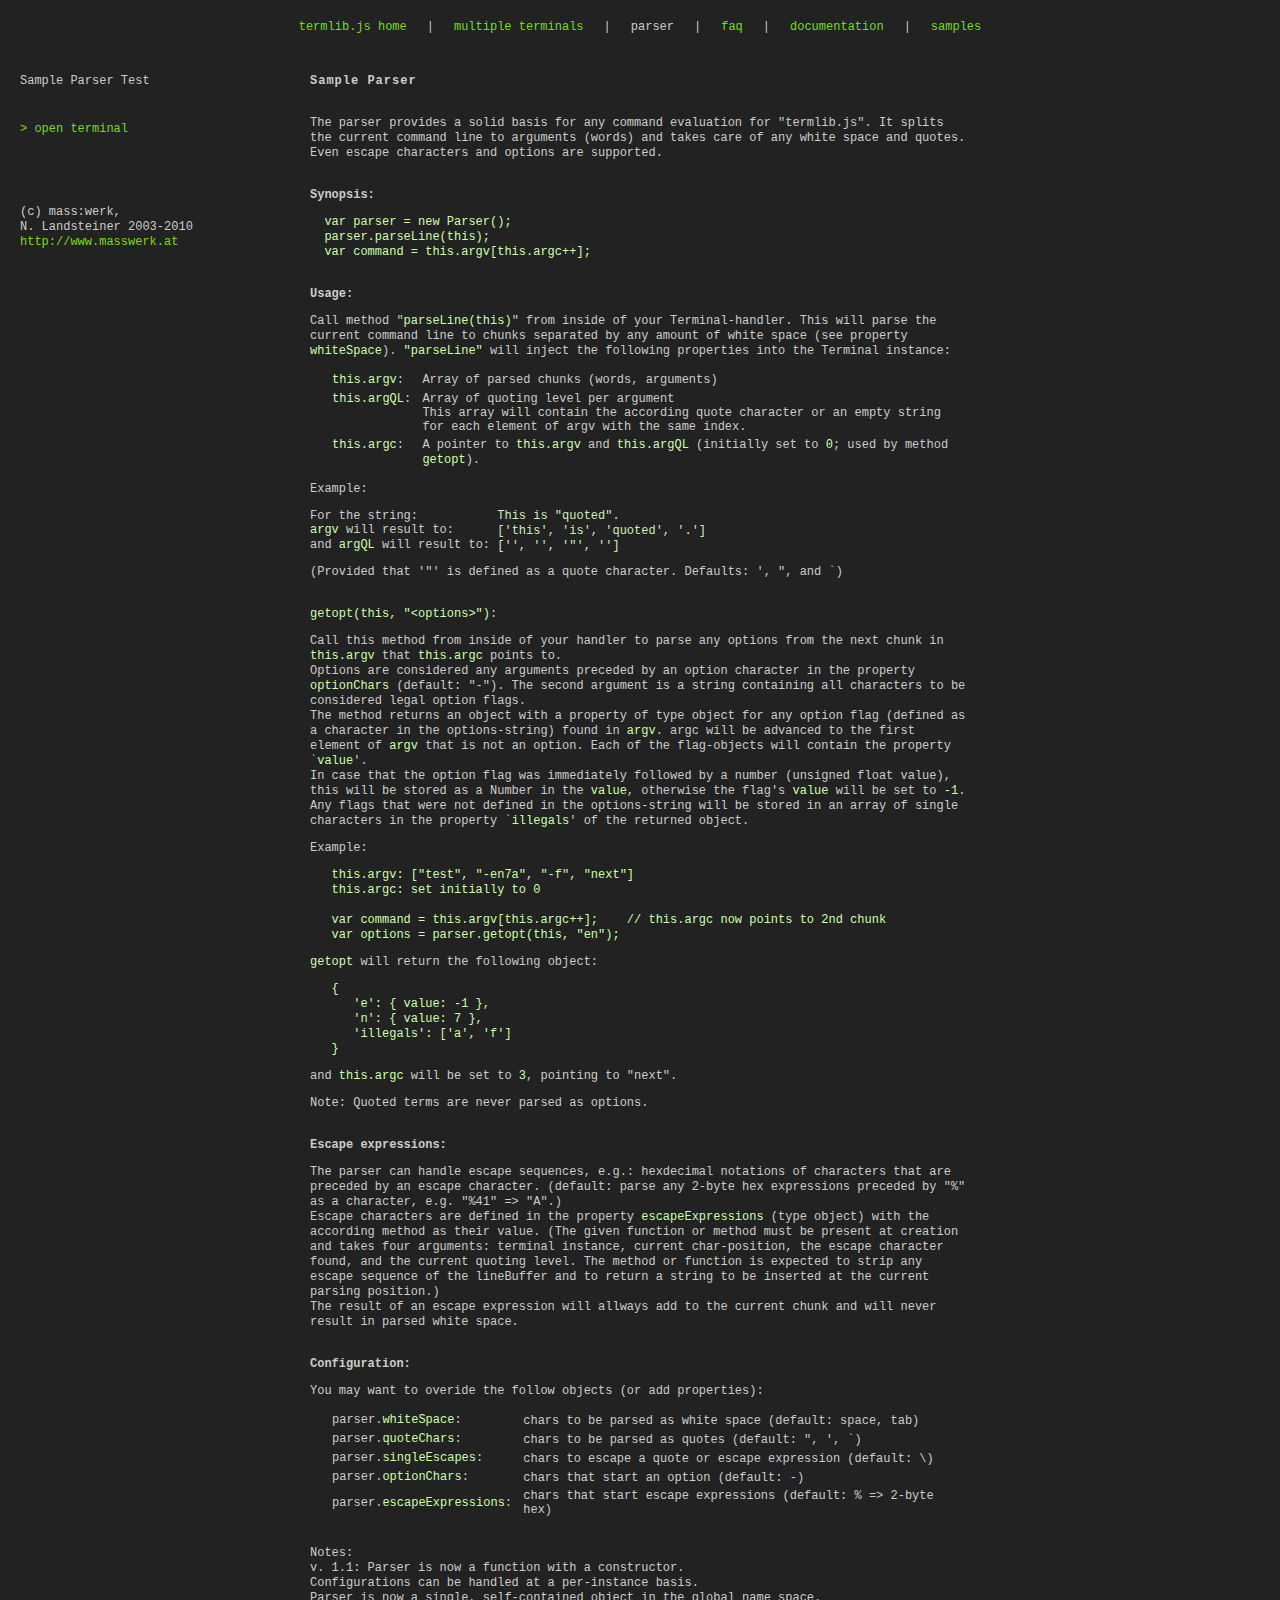
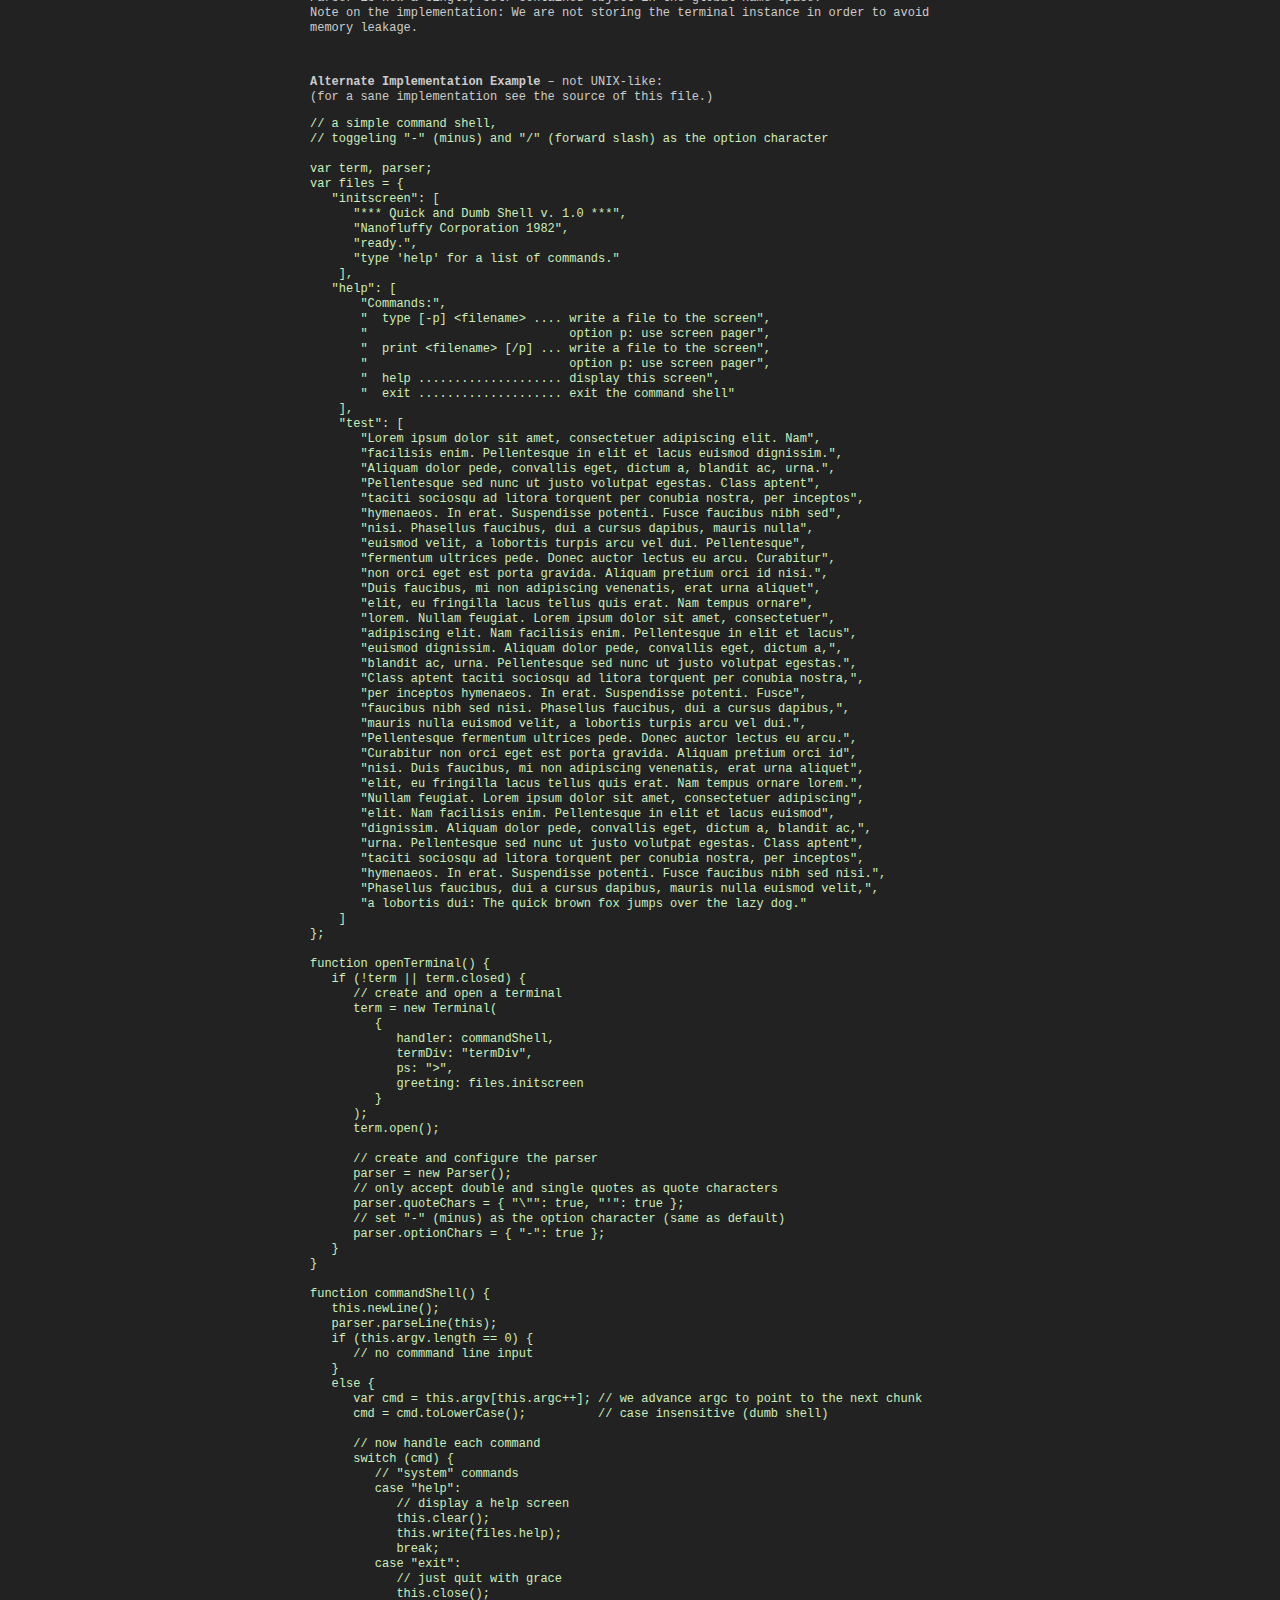
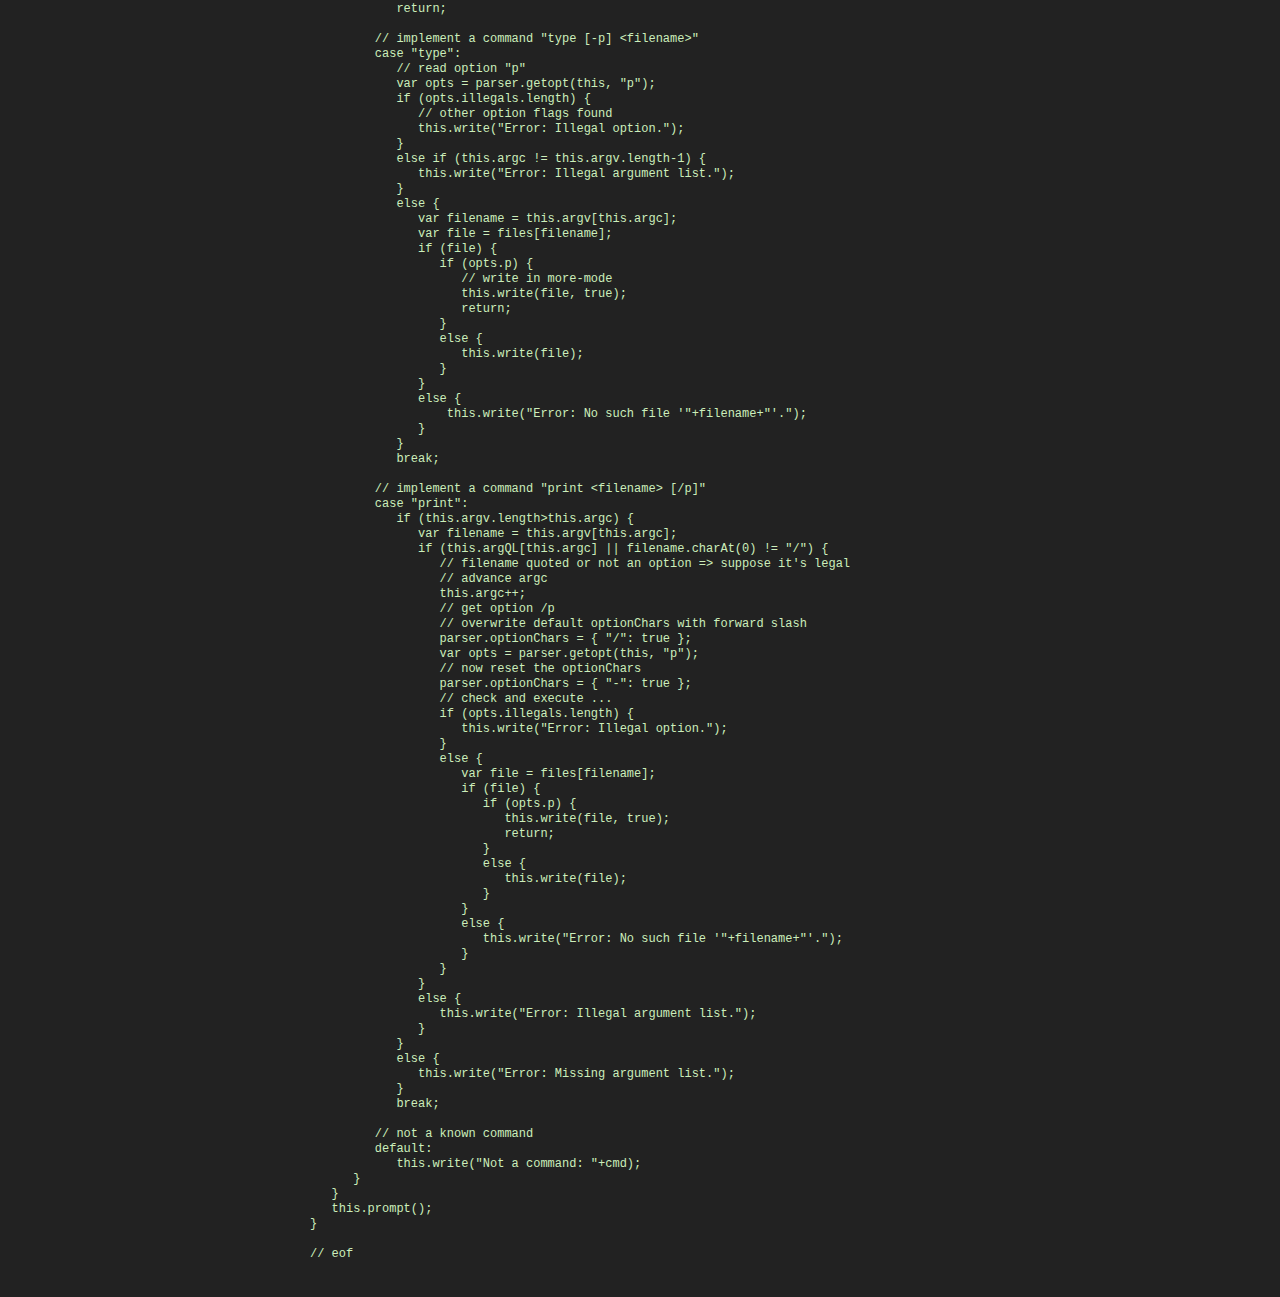
<file: static/js/parser_sample.html>
<html>
<head>
	<title>termlib Sample Parser</title>
	<script language="JavaScript" type="text/javascript" src="termlib.js"></script>
	<script language="JavaScript" type="text/javascript" src="termlib_parser.js"></script>

<script language="JavaScript" type="text/javascript">
<!--

/*
  test sample for termlib.js and termlib_parser.js

  (c) Norbert Landsteiner 2005-2010
  mass:werk - media environments
  <http://www.masswerk.at>

*/

var term, parser;

var helpPage=[
	'%CS%+r Terminal Help %-r%n',
	'  This is just a sample to demonstrate command line parsing.',
	' ',
	'  Use one of the following commands:',
	'     clear [-a] .......... clear the terminal',
	'                           option "a" also removes the status line',
	'     number -n<value> .... return value of option "n" (test for options)',
	'     repeat -n<value> .... repeats the first argument n times (another test)',
	'     dump ................ lists all arguments and alphabetic options',
	'     login <username> .... sample login (test for raw mode)',
	'     exit ................ close the terminal (same as <ESC>)',
	'     help ................ show this help page',
	' ',
	'  other input will be echoed to the terminal as a list of parsed arguments',
	'  in the format <argument index> <quoting level> "<parsed value>".',
	' '
];

function termOpen() {
	if (!term || term.losed) {
		term=new Terminal(
			{
				x: 220,
				y: 70,
				termDiv: 'termDiv',
				ps: '[guest]$',
				initHandler: termInitHandler,
				handler: commandHandler,
				exitHandler: termExitHandler
			}
		);
		if (term) term.open();
		parser=new Parser();
	
		// dimm UI text
		var mainPane = (document.getElementById)?
			document.getElementById('mainPane') : document.all.mainPane;
		if (mainPane) mainPane.className = 'lh15 dimmed';
	}
	else {
		term.focus();
	}
}

function termExitHandler() {
	// reset the UI
	var mainPane = (document.getElementById)?
		document.getElementById('mainPane') : document.all.mainPane;
	if (mainPane) mainPane.className = 'lh15';
}

function termInitHandler() {
	// output a start up screen
	this.write(
		[
			this.globals.center('####################################################', 80),
			this.globals.center('#                                                  #', 80),
			this.globals.center('#         termlib.js - Sample Parser v 1.1         #', 80),
			this.globals.center('#  Input is echoed as a list of parsed arguments.  #', 80),
			this.globals.center('#                                                  #', 80),
			this.globals.center('#  Type "help" for commands.                       #', 80),
			this.globals.center('#                                                  #', 80),
			this.globals.center('#  (c) N. Landsteiner 2005-2010;  www.masswerk.at  #', 80),
			this.globals.center('#                                                  #', 80),
			this.globals.center('####################################################', 80),
			'%n'
		]
	);
	// set a double status line
	this.statusLine('', 8,2); // just a line of strike
	this.statusLine(' +++ This is just a test sample for command parsing. Type "help" for help. +++');
	this.maxLines -= 2;
	// and leave with prompt
	this.prompt();
}

function commandHandler() {
	this.newLine();
	// check for raw mode first (should not be parsed)
	if (this.rawMode) {
		if (this.env.getPassword) {
			// sample password handler (lineBuffer == stored username ?)
			if (this.lineBuffer == this.env.username) {
				this.user = this.env.username;
				this.ps = '['+this.user+']>';
				this.type('Welcome '+this.user+', you are now logged on to the system.');
			}
			else {
				this.type('Sorry.');
			}
			this.env.username = '';
			this.env.getPassword = false;
		}
		// leave in normal mode
		this.rawMode = false;
		this.prompt();
		return;
	}
	// normal command parsing
	// just call the termlib_parser with a reference of the calling Terminal instance
	// parsed arguments will be imported in this.argv,
	// quoting levels per argument in this.argQL (quoting character or empty)
	// cursor for arguments is this.argc (used by Parser.getopt)
	// => see 'termlib_parse.js' for configuration and details
	parser.parseLine(this);
	if (this.argv.length == 0) {
		// no commmand line input
	}
	else if (this.argQL[0]) {
	    // first argument quoted -> error
		this.write("Syntax error: first argument quoted.");
	}
	else {
		var cmd = this.argv[this.argc++];
		/*
		  process commands now
		  1st argument: this.argv[this.argc]
		*/
		switch (cmd) {
			case 'help':
				this.write(helpPage);
				break;
			case 'clear':
				// get options
				var opts = parser.getopt(this, 'aA');
				if (opts.a) {
					// discard status line on opt "a" or "A"
					this.maxLines = this.conf.rows;
				}
				this.clear();
				break;
			case 'number':
				// test for value options
				var opts = parser.getopt(this, 'n');
				if (opts.illegals.length) {
					this.type('illegal option. usage: number -n<value>');
				}
				else if ((opts.n) && (opts.n.value != -1)) {
					this.type('option value: '+opts.n.value);
				}
				else {
					this.type('usage: number -n<value>');
				}
				break;
			case 'repeat':
				// another test for value options
				var opts = parser.getopt(this, 'n');
				if (opts.illegals.length) {
					this.type('illegal option. usage: repeat -n<value> <string>');
				}
				else if ((opts.n) && (opts.n.value != -1)) {
					// first normal argument is again this.argv[this.argc]
					var s = this.argv[this.argc];
					if (typeof s != 'undefined') {
						// repeat this string n times
						var a = [];
						for (var i=0; i<opts.n.value; i++) a[a.length] = s;
						this.type(a.join(' '));
					}
				}
				else {
					this.type('usage: repeat -n<value> <string>');
				}
				break;
			case 'login':
				// sample login (test for raw mode)
				if ((this.argc == this.argv.length) || (this.argv[this.argc] == '')) {
					this.type('usage: login <username>');
				}
				else {
					this.env.getPassword = true;
					this.env.username = this.argv[this.argc];
					this.write('%+iSample login: repeat username as password.%-i%n');
					this.type('password: ');
					// exit in raw mode (blind input)
					this.rawMode = true;
					this.lock = false;
					return;
				}
				break;
			case 'dump':
				var opts = parser.getopt(this, 'abcdefghijklmnopqrstuvwxyzABCDEFGHIJKLMNOPQRSTUVWXYZ');
				for (var p in opts) {
					if (p == 'illegals') {
						if (opts.illegals.length) {
							this.type('  illegal options: "'+opts.illegals.join('", "')+'"');
							this.newLine();
						}
					}
					else {
						this.type('  option "'+p+'" value '+opts[p].value);
						this.newLine();
					}
				}
				while (this.argc<this.argv.length) {
					var ql = this.argQL[this.argc] || '-';
					this.type('  argument [QL: '+ql+'] "'+this.argv[this.argc++]+'"');
					this.newLine();
				}
				break;
			case 'exit':
				this.close();
				return;
			default:
				// for test purpose just output argv as list
				// assemble a string of style-escaped lines and output it in more-mode
				s=' INDEX  QL  ARGUMENT%n';
				for (var i=0; i<this.argv.length; i++) {
					s += this.globals.stringReplace('%', '%%',
							this.globals.fillLeft(i, 6) +
							this.globals.fillLeft((this.argQL[i])? this.argQL[i]:'-', 4) +
							'  "' + this.argv[i] + '"'
						) + '%n';
				}
				this.write(s, 1);
				return;
		}
	}
	this.prompt();
}


//-->
</script>

<style type="text/css">

/* essential terminal styles */

.term {
	font-family: courier,fixed,swiss,sans-serif;
	font-size: 12px;
	color: #33d011;
	background: none;
}
.termReverse {
	color: #111111;
	background: #33d011;
}

/* other page styles */

body,p,a,td {
	font-family: courier,fixed,swiss,sans-serif;
	font-size: 12px;
	color: #cccccc;
}
.lh15 {
	line-height: 15px;
}
a,a:link,a:visited {
	text-decoration: none;
	color: #77dd11;
}
a:hover {
	text-decoration: underline;
	color: #77dd11;
}
a:active {
	text-decoration: underline;
	color: #dddddd;
}

a.termopen,a.termopen:link,a.termopen:visited {
	text-decoration: none;
	color: #77dd11;
	background: none;
}
a.termopen:hover {
	text-decoration: none;
	color: #222222;
	background: #77dd11;
}
a.termopen:active {
	text-decoration: none;
	color: #222222;
	background: #dddddd;
}

table.inventory td {
	padding-bottom: 20px !important;
}

pre,tt {
	font-family: courier,fixed,monospace;
	color: #ccffaa;
	font-size: 12px;
	line-height: 15px;
}
.pale { color: #cceebb !important; }

li {
	line-height: 15px;
	margin-bottom: 8px !important;
}

.dimmed,.dimmed *,.dimmed * * {
	background-color: #222222 !important;
	color: #333333 !important;
}

@media print {
	body { background-color: #ffffff; }
	body,p,a,td,li,tt {
		color: #000000;
	}
	pre,.prop,.pale {
		color: #000000;
	}
	h1 {
		color: #000000;
	}
	a,a:link,a:visited {
		color: #000000;
	}
	a:hover {
		color: #000000;
	}
	a:active {
		color: #000000;
	}
	table.inventory {
		display: none;
	}
}

</style>
</head>


<body bgcolor="#222222" link="#77dd11" text="#cccccc" alink="#dddddd" vlink="#77dd11"
topmargin="0" bottommargin="0" leftmargin="0" rightmargin="0" marginheight="0" marginwidth="0">

<table border="0" cellspacing="20" cellpadding="0" align="center">
<tr>
	<td nowrap><a href="index.html">termlib.js home</a></td>
	<td>|</td>
	<td nowrap><a href="multiterm_test.html">multiple terminals</a></td>
	<td>|</td>
	<td nowrap>parser</td>
	<td>|</td>
	<td nowrap><a href="faq.html">faq</a></td>
	<td>|</td>
	<td nowrap><a href="readme.txt" title="readme.txt (text/plain)">documentation</a></td>
	<td>|</td>
	<td nowrap><a href="samples.html">samples</a></td>
</tr>
</table>

<table border="0" cellspacing="20" cellpadding="0" width="100%">
	<tr valign="top">
	<td nowrap>
		<table border="0" cellspacing="0" cellpadding="0" width="190" class="inventory">
		<tr><td nowrap valign="top">
			Sample Parser Test<br>&nbsp;
		</td></tr>
		<tr><td nowrap>
			<a href="javascript:termOpen()" onfocus="if(this.blur)this.blur();" onmouseover="window.status='open terminal'; return true" onmouseout="window.status=''; return true" class="termopen">&gt; open terminal &nbsp;</a>
		</td></tr>
		<tr><td nowrap>
			&nbsp;
		</td></tr>
		<tr><td nowrap class="lh15">
			&nbsp;<br>
			(c) mass:werk,<br>N. Landsteiner 2003-2010<br>
			<a href="http://www.masswerk.at/" target="_blank">http://www.masswerk.at</a>
		</td></tr>
		</table>
	</td>
	<td id="mainPane" align="center">
		<table border="0" cellspacing="0" cellpadding="0" width="660">
		<tr><td align="left"  class="lh15" id="mainPane">

		<p><b style="letter-spacing: 1px;">Sample Parser</b><br>&nbsp;</p>
		<p>The parser provides a solid basis for any command evaluation for &quot;termlib.js&quot;. It splits the current command line to arguments (words) and takes care of any white space and quotes. Even escape characters and options are supported.</p>
		<p>&nbsp;<br><b>Synopsis:</b></p>
<pre>
  var parser = new Parser();
  parser.parseLine(this);
  var command = this.argv[this.argc++];
</pre>
		<p>&nbsp;<br><b>Usage:</b></p>

		<p>Call method &quot;<tt>parseLine(this)</tt>&quot; from inside of your Terminal-handler.
		This will parse the current command line to chunks separated by any amount of
		white space (see property <tt>whiteSpace</tt>).
		<tt>&quot;parseLine&quot;</tt> will inject the following properties into the Terminal instance:</p>

		<table border="0" cellspacing="0" cellpadding="2" style="margin-left: 20px;">
		<tr valign="top">
			<td nowrap><tt>this.argv</tt>:&nbsp;</td>
			<td>Array of parsed chunks (words, arguments)</td>
		</tr>
		<tr valign="top">
			<td nowrap><tt>this.argQL</tt>:&nbsp;</td>
			<td>Array of quoting level per argument<br>
				This array will contain the according quote character or an empty string for each element of argv with the same index.</td>
		</tr>
		<tr valign="top">
			<td nowrap><tt>this.argc</tt>:&nbsp;</td>
			<td>A pointer to <tt>this.argv</tt> and <tt>this.argQL</tt> (initially set to <tt>0</tt>; used by method <tt>getopt</tt>).</td>
		</tr>
		</table>
		
		<p>Example:</p>
		<table border="0" cellspacing="0" cellpadding="0">
		<tr><td nowrap>For the string:</td><td>&nbsp;</td><td><span class="pale">This is &quot;quoted&quot;.</span></td></tr>
		<tr><td nowrap><tt>argv</tt> will result to:</td><td>&nbsp;</td><td><span class="pale">['this', 'is', 'quoted', '.']</span></td></tr>
		<tr><td nowrap>and <tt>argQL</tt> will result to:</td><td>&nbsp;</td><td><span class="pale">['', '', '&quot;', '']</span></td></tr>
		</table>
		<p>(Provided that '&quot;' is defined as a quote character. Defaults: ', &quot;, and `)</p>
	
		<p>&nbsp;<br><tt>getopt(this, &quot;&lt;options&gt;&quot;)</tt>:</p>
		<p>Call this method from inside of your handler to parse any options from the
		next chunk in <tt>this.argv</tt> that <tt>this.argc</tt> points to.<br>
		Options are considered any arguments preceded by an option character in the
		property <tt>optionChars</tt> (default: &quot;-&quot;). The second argument is a string
		containing all characters to be considered legal option flags.<br>
		The method returns an object with a property of type object for any option
		flag (defined as a character in the options-string) found in <tt>argv</tt>.
		argc will be advanced to the first element of <tt>argv</tt> that is not an option.
		Each of the flag-objects will contain the property `<tt>value</tt>'.<br>
		In case that the option flag was immediately followed by  a number
		(unsigned float value), this will be stored as a Number in the <tt>value</tt>,
		otherwise the flag's <tt>value</tt> will be set to <tt>-1</tt>.<br>
		Any flags that were not defined in the options-string will be stored in
		an array of single characters in the property `<tt>illegals</tt>' of the returned object.</p>

		<p>Example:</p>
<pre>
   this.argv: [&quot;test&quot;, &quot;-en7a&quot;, &quot;-f&quot;, &quot;next&quot;]
   this.argc: set initially to 0

   var command = this.argv[this.argc++];    // this.argc now points to 2nd chunk
   var options = parser.getopt(this, &quot;en&quot;);
</pre>
		<p><tt>getopt</tt> will return the following object:</p>
<pre>   {
      'e': { value: -1 },
      'n': { value: 7 },
      'illegals': ['a', 'f']
   }</pre>
		<p>and <tt>this.argc</tt> will be set to <tt>3</tt>, pointing to &quot;next&quot;.</p>
		<p>Note: Quoted terms are never parsed as options.</p>

		<p>&nbsp;<br><b>Escape expressions:</b></p>
		<p>The parser can handle escape sequences, e.g.: hexdecimal notations of
		characters that are preceded by an escape character. (default: parse any
		2-byte hex expressions preceded by &quot;%&quot; as a character,  e.g. &quot;%41&quot; =&gt; &quot;A&quot;.)<br>
		Escape characters are defined in the property <tt>escapeExpressions</tt> (type object) with the
		according method as their value. (The given function or method must be present
		at creation and takes four arguments: terminal instance, current char-position,
		the escape character found, and the current quoting level. The method or function
		is expected to strip any escape sequence of the lineBuffer and to return a string
		to be inserted at the current parsing position.)<br>
		The result of an escape expression will allways add to the current chunk and will never result in parsed white space.</p>

		<p>&nbsp;<br><b>Configuration:</b></p>
		<p>You may want to overide the follow objects (or add properties):</p>

		<table border="0" cellspacing="0" cellpadding="2" style="margin-left: 20px;">
		<tr><td nowrap>parser.<tt>whiteSpace</tt>:&nbsp;</td><td>chars to be parsed as white space (default: space, tab)</td></tr>
		<tr><td nowrap>parser.<tt>quoteChars</tt>:&nbsp;</td><td>chars to be parsed as quotes (default: &quot;, ', `)</td></tr>
		<tr><td nowrap>parser.<tt>singleEscapes</tt>:&nbsp;</td><td>chars to escape a quote or escape expression (default: \)</td></tr>
		<tr><td nowrap>parser.<tt>optionChars</tt>:&nbsp;</td><td>chars that start an option (default: -)</td></tr>
		<tr><td nowrap>parser.<tt>escapeExpressions</tt>:&nbsp;</td><td>chars that start escape expressions (default: % =&gt; 2-byte hex)</td></tr>
		</table>

		<p>&nbsp;<br>Notes:<br>
		v. 1.1: Parser is now a function with a constructor.<br>
		Configurations can be handled at a per-instance basis.<br>
		Parser is now a single, self-contained object in the global name space.<br>
		Note on the implementation: We are not storing the terminal instance in order to avoid memory leakage.</p>
		
		<p>&nbsp;</p>
		<p><b>Alternate Implementation Example</b> &ndash; not UNIX-like:<br>(for a sane implementation see the source of this file.)</p>
<pre class="pale">
// a simple command shell,
// toggeling &quot;-&quot; (minus) and &quot;/&quot; (forward slash) as the option character

var term, parser;
var files = {
   &quot;initscreen&quot;: [
      &quot;*** Quick and Dumb Shell v. 1.0 ***&quot;,
      &quot;Nanofluffy Corporation 1982&quot;,
      &quot;ready.&quot;,
      &quot;type 'help' for a list of commands.&quot;
    ],
   &quot;help&quot;: [
       &quot;Commands:&quot;,
       &quot;  type [-p] &lt;filename&gt; .... write a file to the screen&quot;,
       &quot;                            option p: use screen pager&quot;,
       &quot;  print &lt;filename&gt; [/p] ... write a file to the screen&quot;,
       &quot;                            option p: use screen pager&quot;,
       &quot;  help .................... display this screen&quot;,
       &quot;  exit .................... exit the command shell&quot;
    ],
    &quot;test&quot;: [
       &quot;Lorem ipsum dolor sit amet, consectetuer adipiscing elit. Nam&quot;,
       &quot;facilisis enim. Pellentesque in elit et lacus euismod dignissim.&quot;,
       &quot;Aliquam dolor pede, convallis eget, dictum a, blandit ac, urna.&quot;,
       &quot;Pellentesque sed nunc ut justo volutpat egestas. Class aptent&quot;,
       &quot;taciti sociosqu ad litora torquent per conubia nostra, per inceptos&quot;,
       &quot;hymenaeos. In erat. Suspendisse potenti. Fusce faucibus nibh sed&quot;,
       &quot;nisi. Phasellus faucibus, dui a cursus dapibus, mauris nulla&quot;,
       &quot;euismod velit, a lobortis turpis arcu vel dui. Pellentesque&quot;,
       &quot;fermentum ultrices pede. Donec auctor lectus eu arcu. Curabitur&quot;,
       &quot;non orci eget est porta gravida. Aliquam pretium orci id nisi.&quot;,
       &quot;Duis faucibus, mi non adipiscing venenatis, erat urna aliquet&quot;,
       &quot;elit, eu fringilla lacus tellus quis erat. Nam tempus ornare&quot;,
       &quot;lorem. Nullam feugiat. Lorem ipsum dolor sit amet, consectetuer&quot;,
       &quot;adipiscing elit. Nam facilisis enim. Pellentesque in elit et lacus&quot;,
       &quot;euismod dignissim. Aliquam dolor pede, convallis eget, dictum a,&quot;,
       &quot;blandit ac, urna. Pellentesque sed nunc ut justo volutpat egestas.&quot;,
       &quot;Class aptent taciti sociosqu ad litora torquent per conubia nostra,&quot;,
       &quot;per inceptos hymenaeos. In erat. Suspendisse potenti. Fusce&quot;,
       &quot;faucibus nibh sed nisi. Phasellus faucibus, dui a cursus dapibus,&quot;,
       &quot;mauris nulla euismod velit, a lobortis turpis arcu vel dui.&quot;,
       &quot;Pellentesque fermentum ultrices pede. Donec auctor lectus eu arcu.&quot;,
       &quot;Curabitur non orci eget est porta gravida. Aliquam pretium orci id&quot;,
       &quot;nisi. Duis faucibus, mi non adipiscing venenatis, erat urna aliquet&quot;,
       &quot;elit, eu fringilla lacus tellus quis erat. Nam tempus ornare lorem.&quot;,
       &quot;Nullam feugiat. Lorem ipsum dolor sit amet, consectetuer adipiscing&quot;,
       &quot;elit. Nam facilisis enim. Pellentesque in elit et lacus euismod&quot;,
       &quot;dignissim. Aliquam dolor pede, convallis eget, dictum a, blandit ac,&quot;,
       &quot;urna. Pellentesque sed nunc ut justo volutpat egestas. Class aptent&quot;,
       &quot;taciti sociosqu ad litora torquent per conubia nostra, per inceptos&quot;,
       &quot;hymenaeos. In erat. Suspendisse potenti. Fusce faucibus nibh sed nisi.&quot;,
       &quot;Phasellus faucibus, dui a cursus dapibus, mauris nulla euismod velit,&quot;,
       &quot;a lobortis dui: The quick brown fox jumps over the lazy dog.&quot;
    ]
};

function openTerminal() {
   if (!term || term.closed) {
      // create and open a terminal
      term = new Terminal(
         {
            handler: commandShell,
            termDiv: &quot;termDiv&quot;,
            ps: &quot;&gt;&quot;,
            greeting: files.initscreen
         }
      );
      term.open();
      
      // create and configure the parser
      parser = new Parser();
      // only accept double and single quotes as quote characters
      parser.quoteChars = { &quot;\&quot;&quot;: true, &quot;'&quot;: true };
      // set &quot;-&quot; (minus) as the option character (same as default)
      parser.optionChars = { &quot;-&quot;: true };
   }
}

function commandShell() {
   this.newLine();
   parser.parseLine(this);
   if (this.argv.length == 0) {
      // no commmand line input
   }
   else {
      var cmd = this.argv[this.argc++]; // we advance argc to point to the next chunk
      cmd = cmd.toLowerCase();          // case insensitive (dumb shell)
      
      // now handle each command
      switch (cmd) {
         // &quot;system&quot; commands
         case &quot;help&quot;:
            // display a help screen
            this.clear();
            this.write(files.help);
            break;
         case &quot;exit&quot;:
            // just quit with grace
            this.close();
            return;

         // implement a command &quot;type [-p] &lt;filename&gt;&quot;
         case &quot;type&quot;:
            // read option &quot;p&quot;
            var opts = parser.getopt(this, &quot;p&quot;);
            if (opts.illegals.length) {
               // other option flags found
               this.write(&quot;Error: Illegal option.&quot;);
            }
            else if (this.argc != this.argv.length-1) {
               this.write(&quot;Error: Illegal argument list.&quot;);
            }
            else {
               var filename = this.argv[this.argc];
               var file = files[filename];
               if (file) {
                  if (opts.p) {
                     // write in more-mode
                     this.write(file, true);
                     return;
                  }
                  else {
                     this.write(file);
                  }
               }
               else {
                   this.write(&quot;Error: No such file '&quot;+filename+&quot;'.&quot;);
               }
            }
            break;

         // implement a command &quot;print &lt;filename&gt; [/p]&quot;
         case &quot;print&quot;:
            if (this.argv.length&gt;this.argc) {
               var filename = this.argv[this.argc];
               if (this.argQL[this.argc] || filename.charAt(0) != &quot;/&quot;) {
                  // filename quoted or not an option =&gt; suppose it's legal
                  // advance argc
                  this.argc++;
                  // get option /p
                  // overwrite default optionChars with forward slash
                  parser.optionChars = { &quot;/&quot;: true };
                  var opts = parser.getopt(this, &quot;p&quot;);
                  // now reset the optionChars
                  parser.optionChars = { &quot;-&quot;: true };
                  // check and execute ...
                  if (opts.illegals.length) {
                     this.write(&quot;Error: Illegal option.&quot;);
                  }
                  else {
                     var file = files[filename];
                     if (file) {
                        if (opts.p) {
                           this.write(file, true);
                           return;
                        }
                        else {
                           this.write(file);
                        }
                     }
                     else {
                        this.write(&quot;Error: No such file '&quot;+filename+&quot;'.&quot;);
                     }
                  }
               }
               else {
                  this.write(&quot;Error: Illegal argument list.&quot;);
               }
            }
            else {
               this.write(&quot;Error: Missing argument list.&quot;);
            }
            break;

         // not a known command
         default:
            this.write(&quot;Not a command: &quot;+cmd);
      }
   }
   this.prompt();
}

// eof
	</td>
	</tr>
	</table>
</td>
<td>
	<table border="0" cellspacing="0" cellpadding="0" width="190" class="inventory">
	<tr><td>&nbsp;</td></tr>
	</table>
</td>
</tr>
</table>

<div id="termDiv" style="position:absolute; visibility: hidden; z-index:1;"></div>

</body>
</html>
</file>
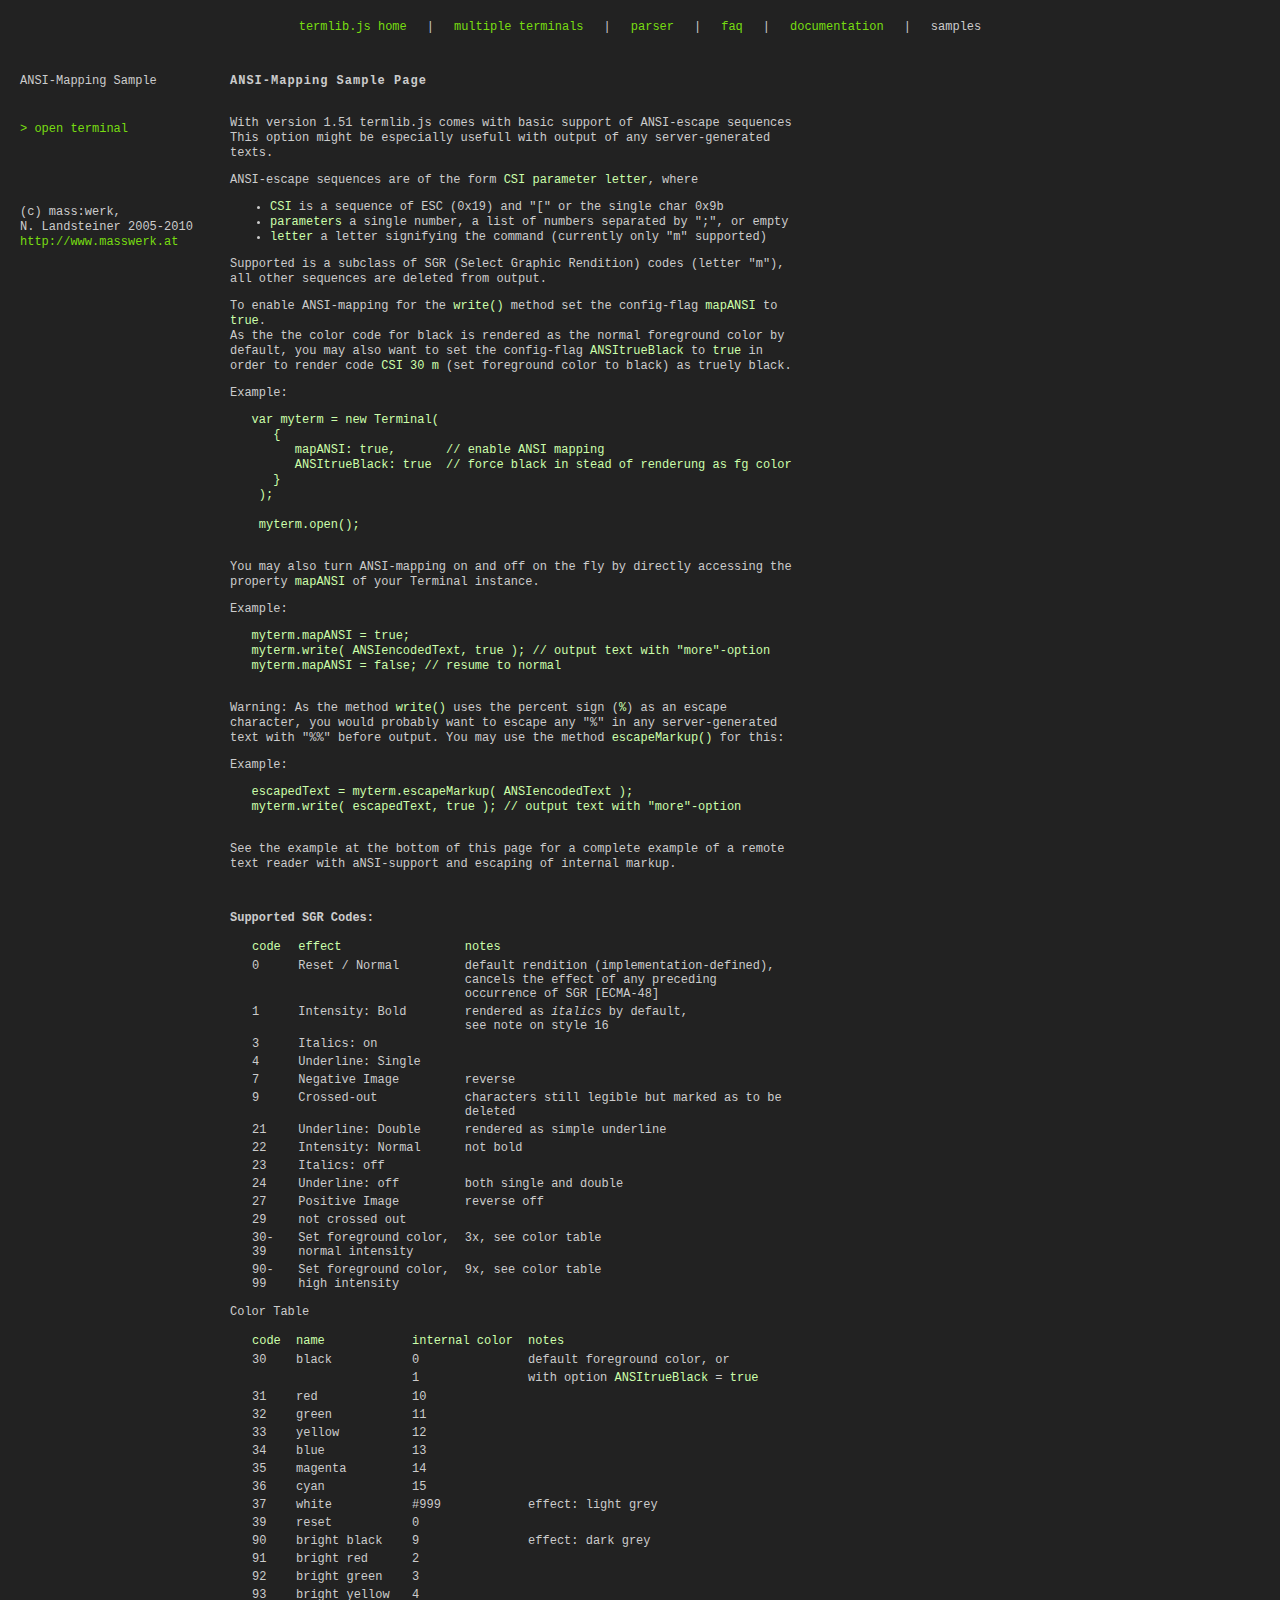
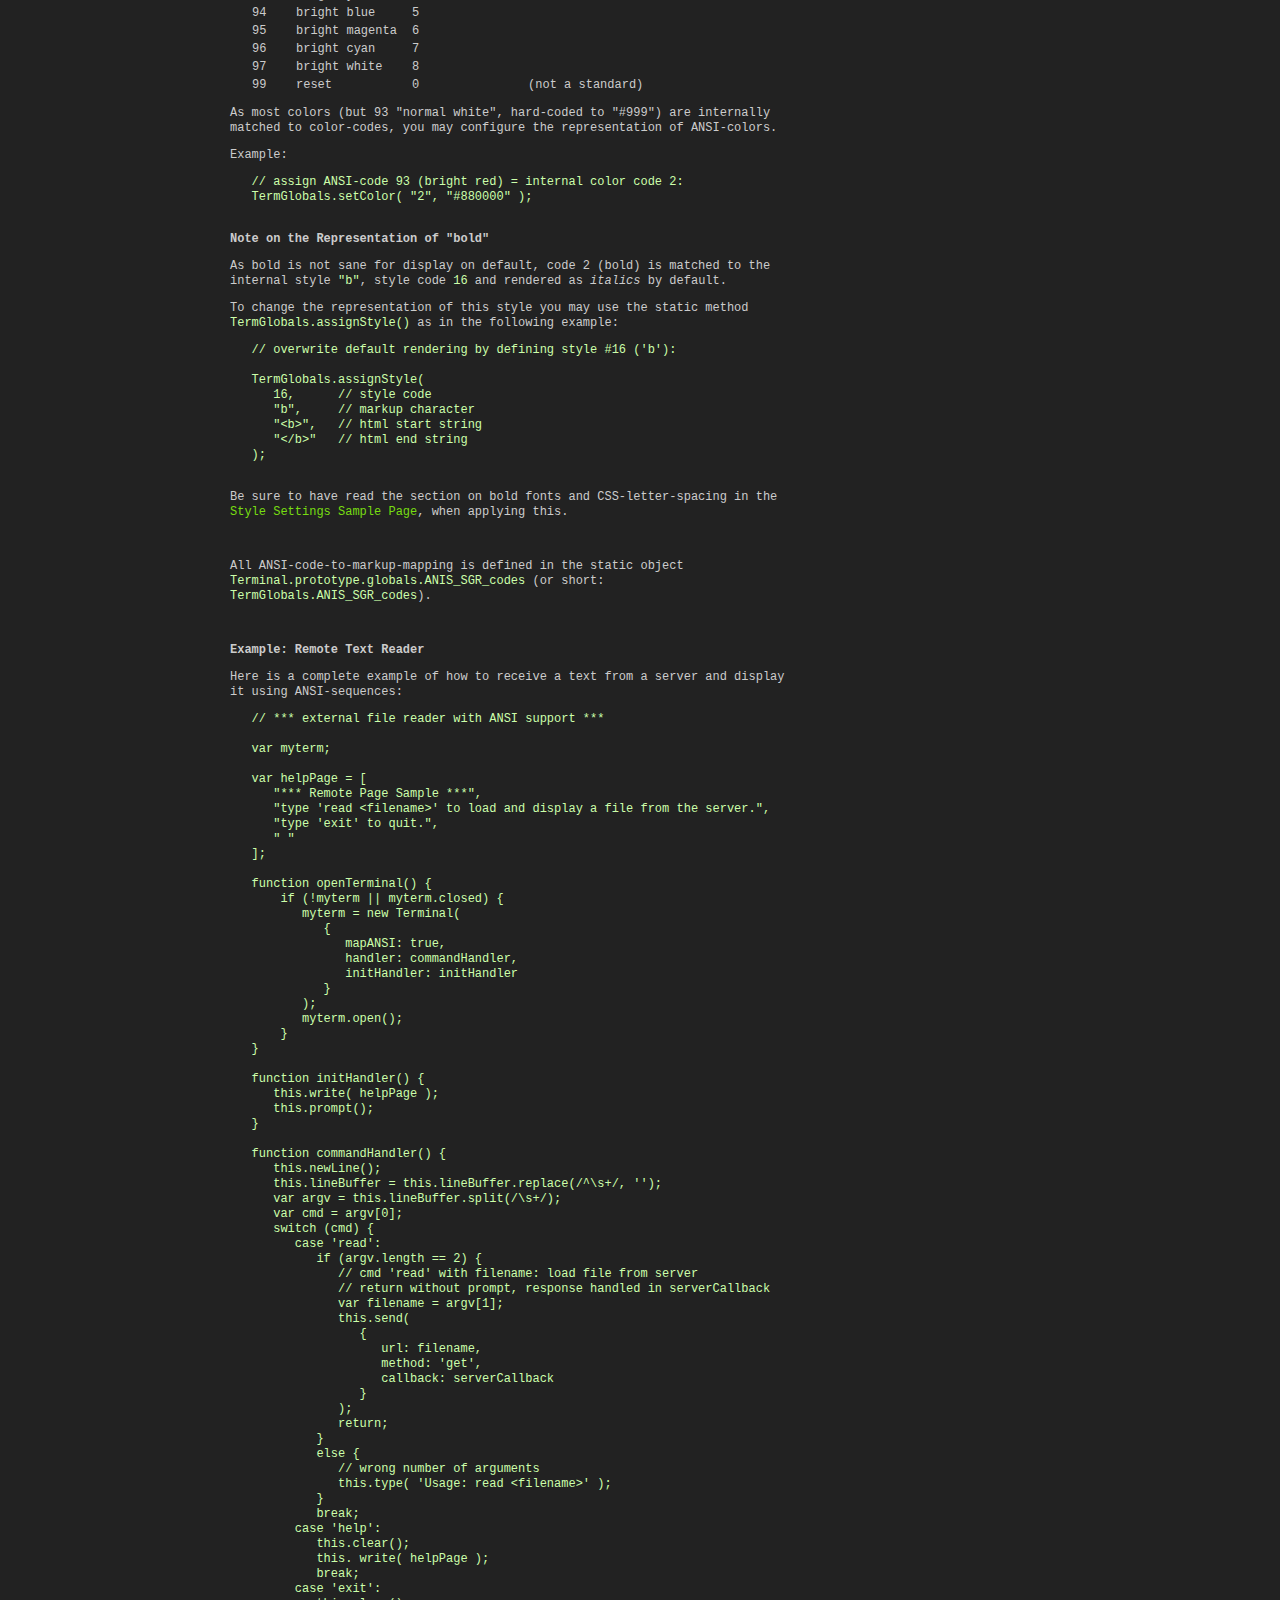
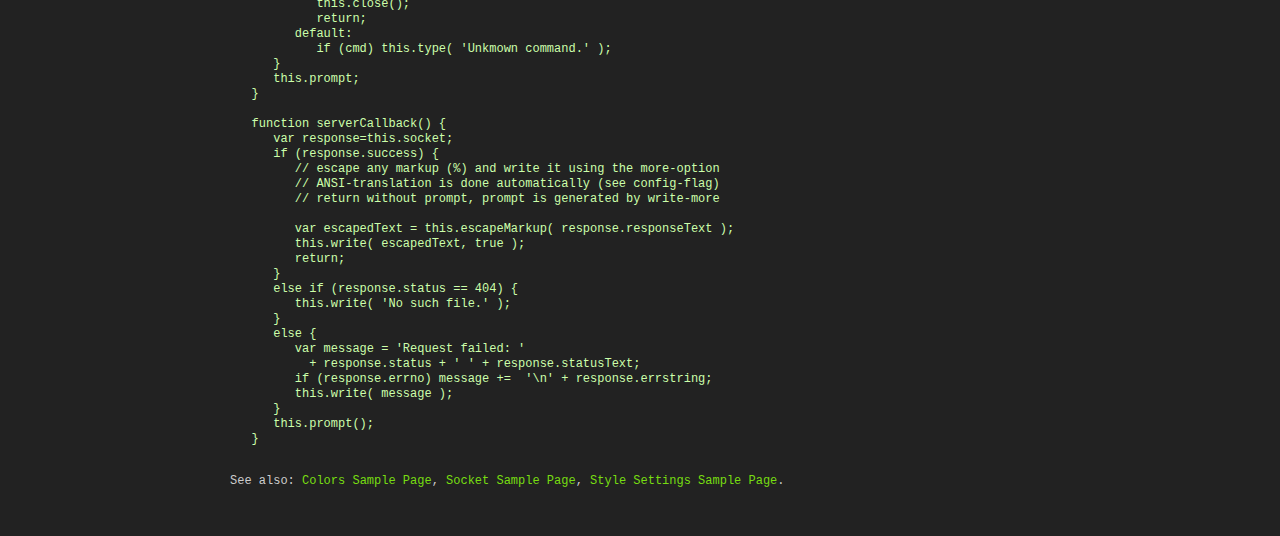
<file: static/js/sample_ansi_mapping.html>
<html>
<head>
	<title>termlib ANSI-Mapping Sample</title>
	<script language="JavaScript" type="text/javascript" src="termlib.js"></script>

<script type="text/javascript">
<!--

// mass:werk, N.Landsteiner 2010

var ANSI_CSI=String.fromCharCode(0x1b)+'[';

function ansiExpression(p) {
	return ANSI_CSI+String(p)+'m';
}

var term;

var help = [
	' termlib ANSI-mapping sample help: ',
	'',
	' * type "test" to see a demo for ANSI-escape code mapping.',
	' * type "help" to see this page.',
	' * type "exit" to quit.',
	' '
];


var colorTable = [
	ansiExpression(7)+' termlib ANSI-mapping sample: '+ansiExpression(0),
	' ',
	ansiExpression(3)+ansiExpression(4)+' color name      code       sample       comment'+ansiExpression(23)+'                               '+ansiExpression(0),
	' black           30m    '+ansiExpression(30)+'normal '+ansiExpression(7)+'reverse'+ansiExpression(0)+'   "black" is displayed as config color',
	' red             31m    '+ansiExpression(31)+'normal '+ansiExpression(7)+'reverse'+ansiExpression(0)+'    unless option ANSItrueBlack is true',
	' green           32m    '+ansiExpression(32)+'normal '+ansiExpression(7)+'reverse'+ansiExpression(0),
	' yellow          33m    '+ansiExpression(33)+'normal '+ansiExpression(7)+'reverse'+ansiExpression(0),
	' blue            34m    '+ansiExpression(34)+'normal '+ansiExpression(7)+'reverse'+ansiExpression(0),
	' magenta         35m    '+ansiExpression(35)+'normal '+ansiExpression(7)+'reverse'+ansiExpression(0),
	' cyan            36m    '+ansiExpression(36)+'normal '+ansiExpression(7)+'reverse'+ansiExpression(0),
	' white           37m    '+ansiExpression(37)+'normal '+ansiExpression(7)+'reverse'+ansiExpression(0),
	' bright black    90m    '+ansiExpression(90)+'normal '+ansiExpression(7)+'reverse'+ansiExpression(0),
	' bright red      91m    '+ansiExpression(91)+'normal '+ansiExpression(7)+'reverse'+ansiExpression(0),
	' bright green    92m    '+ansiExpression(92)+'normal '+ansiExpression(7)+'reverse'+ansiExpression(0),
	' bright yellow   93m    '+ansiExpression(93)+'normal '+ansiExpression(7)+'reverse'+ansiExpression(0),
	' bright blue     94m    '+ansiExpression(94)+'normal '+ansiExpression(7)+'reverse'+ansiExpression(0),
	' bright magenta  95m    '+ansiExpression(95)+'normal '+ansiExpression(7)+'reverse'+ansiExpression(0),
	' bright cyan     96m    '+ansiExpression(96)+'normal '+ansiExpression(7)+'reverse'+ansiExpression(0),
	' bright white    97m    '+ansiExpression(97)+'normal '+ansiExpression(7)+'reverse'+ansiExpression(0),
	' ',
	'other supported ANSI SGR sequences:',
	' 1m '+ansiExpression(1)+'bold'+ansiExpression(22)+', 3m '+ansiExpression(3)+'italics'+ansiExpression(23)+', 4m '+ansiExpression(4)+'underline'+ansiExpression(24)+', 7m '+ansiExpression(7)+'negative image'+ansiExpression(27)+', 9m '+ansiExpression(9)+'crossed out'+ansiExpression(29)+',%n 21m '+ansiExpression(21)+'underline double'+ansiExpression(24)
];

function termOpen() {
	if ((!term) || (term.closed)) {
		term = new Terminal(
			{
				x: 220,
				y: 70,
				termDiv: 'termDiv',
				bgColor: '#232e45',
				mapANSI: true,
				ANSItrueBlack: true,
				initHandler: termInitHandler,
				handler: termHandler,
				exitHandler: termExitHandler
			}
		);
		term.open();
		// dimm UI text
		var mainPane = (document.getElementById)?
			document.getElementById('mainPane') : document.all.mainPane;
		if (mainPane) mainPane.className = 'lh15 dimmed';
	}
}

function termExitHandler() {
	// reset the UI
	var mainPane = (document.getElementById)?
		document.getElementById('mainPane') : document.all.mainPane;
	if (mainPane) mainPane.className = 'lh15';
}

function termInitHandler() {
	// output a start up screen
	this.write(colorTable);
	// and leave with prompt
	this.prompt();
}

function termHandler() {
	// default handler + exit
	this.newLine();
	if (this.lineBuffer.search(/^\s*exit\s*$/i) == 0) {
		this.close();
		return;
	}
	else if (this.lineBuffer.search(/^\s*test\s*$/i) == 0) {
		this.clear();
		this.write(colorTable);
	}
	else if (this.lineBuffer.search(/^\s*help\s*$/i) == 0) {
		this.clear();
		this.write(help);
	}
	else if (this.lineBuffer != '') {
		this.type('You typed: '+this.lineBuffer);
		this.newLine();
	}
	this.prompt();
}

//-->
</script>

<style type="text/css">
body,p,a,td,li {
	font-family: courier,fixed,swiss,sans-serif;
	font-size: 12px;
	color: #cccccc;
}
.lh15 {
	line-height: 15px;
}

.term {
	font-family: "Courier New",courier,fixed,monospace;
	font-size: 12px;
	color: #94aad6;
	background: none;
	letter-spacing: 1px;
}
.term .termReverse {
	color: #232e45;
	background: #95a9d5;
}

a,a:link,a:visited {
	text-decoration: none;
	color: #77dd11;
}
a:hover {
	text-decoration: underline;
	color: #77dd11;
}
a:active {
	text-decoration: underline;
	color: #eeeeee;
}

a.termopen,a.termopen:link,a.termopen:visited {
	text-decoration: none;
	color: #77dd11;
	background: none;
}
a.termopen:hover {
	text-decoration: none;
	color: #222222;
	background: #77dd11;
}
a.termopen:active {
	text-decoration: none;
	color: #222222;
	background: #eeeeee;
}

table.inventory td {
	padding-bottom: 20px !important;
}

tt,pre {
	font-family: courier,fixed,monospace;
	color: #ccffaa;
	font-size: 12px;
	line-height: 15px;
}

.dimmed,.dimmed *,.dimmed * * {
	background-color: #222222 !important;
	color: #333333 !important;
}

@media print {
	body { background-color: #ffffff; }
	body,p,a,td,li,tt {
		color: #000000;
	}
	pre,.prop,.markup {
		color: #000000;
	}
	h1 {
		color: #000000;
	}
	a,a:link,a:visited {
		color: #000000;
	}
	a:hover {
		color: #000000;
	}
	a:active {
		color: #000000;
	}
	table.inventory {
		display: none;
	}
}

</style>
</head>


<body bgcolor="#222222" link="#77dd11" text="#cccccc" alink="#eeeeee" vlink="#77dd11"
topmargin="0" bottommargin="0" leftmargin="0" rightmargin="0" marginheight="0" marginwidth="0">

<table border="0" cellspacing="20" cellpadding="0" align="center">
<tr>
	<td nowrap><a href="index.html">termlib.js home</a></td>
	<td>|</td>
	<td nowrap><a href="multiterm_test.html">multiple terminals</a></td>
	<td>|</td>
	<td nowrap><a href="parser_sample.html">parser</a></td>
	<td>|</td>
	<td nowrap><a href="faq.html">faq</a></td>
	<td>|</td>
	<td nowrap><a href="readme.txt" title="readme.txt (text/plain)">documentation</a></td>
	<td>|</td>
	<td nowrap><a href="samples.html" style="color: #cccccc;">samples</a></td>
</tr>
</table>

<table border="0" cellspacing="20" cellpadding="0">
	<tr valign="top">
	<td nowrap>
		<table border="0" cellspacing="0" cellpadding="0" width="190" class="inventory">
		<tr><td nowrap>
			ANSI-Mapping Sample<br>&nbsp;
		</td></tr>
		<tr><td nowrap>
			<a href="javascript:termOpen()" onfocus="if(this.blur)this.blur();" onmouseover="window.status='open terminal'; return true" onmouseout="window.status=''; return true" class="termopen">&gt; open terminal &nbsp;</a>
		</td></tr>
		<tr><td nowrap>
			&nbsp;
		</td></tr>
		<tr><td nowrap class="lh15">
			&nbsp;<br>
			(c) mass:werk,<br>N. Landsteiner 2005-2010<br>
			<a href="http://www.masswerk.at/" target="_blank">http://www.masswerk.at</a>
		</td></tr>
		</table>
	</td>
	<td class="lh15" width="560" id="mainPane">
		<p><b style="letter-spacing: 1px;">ANSI-Mapping  Sample Page</b><br>&nbsp;</p>
		<p>With version 1.51 termlib.js comes with basic support of ANSI-escape sequences<br>This option might be especially usefull with output of any server-generated texts.</p>
		<p>ANSI-escape sequences are of the form <tt>CSI parameter letter</tt>, where</p>
		<ul>
			<li><tt>CSI</tt> is a sequence of ESC (0x19) and &quot;[&quot; or the single char 0x9b</li>
			<li><tt>parameters</tt> a single number, a list of numbers separated by &quot;;&quot;, or empty</li>
			<li><tt>letter</tt> a letter signifying the command (currently only &quot;m&quot; supported)</li>
		</ul>
		
		<p>Supported is a subclass of SGR (Select Graphic Rendition) codes (letter &quot;m&quot;), all other sequences are deleted from output.</p>
		
		<p>To enable ANSI-mapping for the <tt>write()</tt> method set the config-flag <tt>mapANSI</tt> to <tt>true</tt>.<br>
		As the the color code for black is rendered as the normal foreground color by default, you may also want to set the config-flag <tt>ANSItrueBlack</tt> to <tt>true</tt> in order to render code <tt>CSI 30 m</tt> (set foreground color to black) as truely black.</p>
		
		<p>Example:</p>
<pre>
   var myterm = new Terminal(
      {
         mapANSI: true,       // enable ANSI mapping
         ANSItrueBlack: true  // force black in stead of renderung as fg color
      }
    );
 
    myterm.open();

</pre>

		<p>You may also turn ANSI-mapping on and off on the fly by directly accessing the property <tt>mapANSI</tt> of your Terminal instance.</p>
		<p>Example:</p>
<pre>
   myterm.mapANSI = true;
   myterm.write( ANSIencodedText, true ); // output text with &quot;more&quot;-option
   myterm.mapANSI = false; // resume to normal

</pre>
		<p>Warning: As the method <tt>write()</tt> uses the percent sign (<tt>%</tt>) as an escape character, you would probably want to escape any &quot;%&quot; in any server-generated text with &quot;%%&quot; before output. You may use the method <tt>escapeMarkup()</tt> for this:</p>
		<p>Example:</p>
<pre>
   escapedText = myterm.escapeMarkup( ANSIencodedText );
   myterm.write( escapedText, true ); // output text with &quot;more&quot;-option

</pre>
		<p>See the example at the bottom of this page for a complete example of a remote text reader with aNSI-support and escaping of internal markup.</p>
		<p>&nbsp;</p>

		<p><b>Supported SGR Codes:</b></p>
		
		
		<table border="0" cellspacing="0" cellpadding="2" style="margin-left: 20px;">
		<tr>
			<td nowrap><tt>code</tt></td><td nowrap>&nbsp;</td>
			<td nowrap><tt>effect</tt></td><td nowrap>&nbsp;</td>
			<td nowrap><tt>notes</tt></td>
		</tr>
		<tr valign="top">
			<td>0</tt><td></td>
			<td nowrap>Reset / Normal</td><td></td>
			<td>default rendition (implementation-defined), cancels the effect of any preceding occurrence of SGR [ECMA-48]</td>
		</tr>
		<tr valign="top">
			<td>1</tt><td></td>
			<td norap>Intensity: Bold</td><td></td>
			<td>rendered as <i>italics</i> by default,<br>see note on style 16</td>
		</tr>
		<tr>
			<td>3</tt><td></td>
			<td nowrap>Italics: on</td><td></td>
			<td></td>
		</tr>
		<tr>
			<td>4</tt><td></td>
			<td nowrap>Underline: Single</td><td></td>
			<td></td>
		</tr>
		<tr>
			<td>7</tt><td></td>
			<td nowrap>Negative Image</td><td></td>
			<td>reverse</td>
		</tr>
		<tr valign="top">
			<td>9</tt><td></td>
			<td nowrap>Crossed-out</td><td></td>
			<td>characters still legible but marked as to be deleted</td>
		</tr>
		<tr>
			<td>21</tt><td></td>
			<td nowrap>Underline: Double</td><td></td>
			<td>rendered as simple underline</td>
		</tr>
		<tr>
			<td>22</tt><td></td>
			<td nowrap>Intensity: Normal</td><td></td>
			<td>not bold</td>
		</tr>
		<tr>
			<td>23</tt><td></td>
			<td nowrap>Italics: off</td><td></td>
			<td></td>
		</tr>
		<tr>
			<td>24</tt><td></td>
			<td nowrap>Underline: off</td><td></td>
			<td>both single and double</td>
		</tr>
		<tr>
			<td>27</tt><td></td>
			<td nowrap>Positive Image</td><td></td>
			<td>reverse off</td>
		</tr>
		<tr>
			<td>29</tt><td></td>
			<td nowrap>not crossed out</td><td></td>
			<td></td>
		</tr>
		<tr valign="top">
			<td>30-39</tt><td></td>
			<td nowrap>Set foreground color,<br>normal intensity</td><td></td>
			<td>3x, see color table</td>
		</tr>
		<tr valign="top">
			<td>90-99</tt><td></td>
			<td nowrap>Set foreground color,<br>high intensity</td><td></td>
			<td>9x, see color table</td>
		</tr>
		</table>
		
		
		<p>Color Table</p>
		
		
		<table border="0" cellspacing="0" cellpadding="2" style="margin-left: 20px;">
		<tr>
			<td nowrap><tt>code</tt></td><td nowrap>&nbsp;</td>
			<td nowrap><tt>name</tt></td><td nowrap>&nbsp;</td>
			<td nowrap><tt>internal color</tt></td><td nowrap>&nbsp;</td>
			<td nowrap><tt>notes</tt></td>
		</tr>
		
		<tr>
			<td>30</td><td></td>
			<td nowrap>black</td><td></td>
			<td>0</td><td></td>
			<td>default foreground color, or</td><td></td>
		</tr>
		<tr valign="top">
			<td></td><td></td>
			<td nowrap></td><td></td>
			<td>1</td><td></td>
			<td>with option <tt>ANSItrueBlack</tt> = <tt>true</tt></td><td></td>
		</tr>
		<tr>
			<td>31</td><td></td>
			<td nowrap>red</td><td></td>
			<td>10</td><td></td>
			<td></td><td></td>
		</tr>
		<tr>
			<td>32</td><td></td>
			<td nowrap>green</td><td></td>
			<td>11</td><td></td>
			<td></td><td></td>
		</tr>
		<tr>
			<td>33</td><td></td>
			<td nowrap>yellow</td><td></td>
			<td>12</td><td></td>
			<td></td><td></td>
		</tr>
		<tr>
			<td>34</td><td></td>
			<td nowrap>blue</td><td></td>
			<td>13</td><td></td>
			<td></td><td></td>
		</tr>
		<tr>
			<td>35</td><td></td>
			<td nowrap>magenta</td><td></td>
			<td>14</td><td></td>
			<td></td><td></td>
		</tr>
		<tr>
			<td>36</td><td></td>
			<td nowrap>cyan</td><td></td>
			<td>15</td><td></td>
			<td></td><td></td>
		</tr>
		<tr>
			<td>37</td><td></td>
			<td nowrap>white</td><td></td>
			<td>#999</td><td></td>
			<td>effect: light grey</td><td></td>
		</tr>
		<tr>
			<td>39</td><td></td>
			<td nowrap>reset</td><td></td>
			<td>0</td><td></td>
			<td></td><td></td>
		</tr>
		
		<tr>
			<td>90</td><td></td>
			<td nowrap>bright black</td><td></td>
			<td>9</td><td></td>
			<td>effect: dark grey</td><td></td>
		</tr>
		<tr>
			<td>91</td><td></td>
			<td nowrap>bright red</td><td></td>
			<td>2</td><td></td>
			<td></td><td></td>
		</tr>
		<tr>
			<td>92</td><td></td>
			<td nowrap>bright green</td><td></td>
			<td>3</td><td></td>
			<td></td><td></td>
		</tr>
		<tr>
			<td>93</td><td></td>
			<td nowrap>bright yellow</td><td></td>
			<td>4</td><td></td>
			<td></td><td></td>
		</tr>
		<tr>
			<td>94</td><td></td>
			<td nowrap>bright blue</td><td></td>
			<td>5</td><td></td>
			<td></td><td></td>
		</tr>
		<tr>
			<td>95</td><td></td>
			<td nowrap>bright magenta</td><td></td>
			<td>6</td><td></td>
			<td></td><td></td>
		</tr>
		<tr>
			<td>96</td><td></td>
			<td nowrap>bright cyan</td><td></td>
			<td>7</td><td></td>
			<td></td><td></td>
		</tr>
		<tr>
			<td>97</td><td></td>
			<td nowrap>bright white</td><td></td>
			<td>8</td><td></td>
			<td></td><td></td>
		</tr>
		<tr>
			<td>99</td><td></td>
			<td nowrap>reset</td><td></td>
			<td>0</td><td></td>
			<td>(not a standard)</td><td></td>
		</tr>
		</table>
		
		<p>As most colors (but 93 &quot;normal white&quot;, hard-coded to &quot;#999&quot;) are internally matched to color-codes, you may configure the representation of ANSI-colors.</p>
		<p>Example:</p>
<pre>
   // assign ANSI-code 93 (bright red) = internal color code 2:
   TermGlobals.setColor( &quot;2&quot;, &quot;#880000&quot; );
   
</pre>

		<p><b>Note on the Representation of &quot;bold&quot;</b></p>
		<p>As bold is not sane for display on default, code 2 (bold) is matched to the internal style <tt>&quot;b&quot;</tt>, style code <tt>16</tt> and rendered as <i>italics</i> by default.</p>
		<p>To change the representation of this style you may use the static method <tt>TermGlobals.assignStyle()</tt> as in the following example:</p>
<pre>
   // overwrite default rendering by defining style #16 ('b'):

   TermGlobals.assignStyle(
      16,      // style code
      &quot;b&quot;,     // markup character
      &quot;&lt;b&gt;&quot;,   // html start string
      &quot;&lt;/b&gt;&quot;   // html end string
   );
   
</pre>
		<p>Be sure to have read the section on bold fonts and CSS-letter-spacing in the <nobr><a href="sample_style_settings.html">Style Settings Sample Page</a>,</nobr> when applying this.</p>
		<p>&nbsp;</p>
		
		<p>All ANSI-code-to-markup-mapping is defined in the static object <tt>Terminal.prototype.globals.ANIS_SGR_codes</tt> (or short: <tt>TermGlobals.ANIS_SGR_codes</tt>).</p>
		<p>&nbsp;</p>

		<p><b>Example: Remote Text Reader</b></p>
		<p>Here is a complete example of how to receive a text from a server and display it using ANSI-sequences:</p>

<pre>
   // *** external file reader with ANSI support ***

   var myterm;
   
   var helpPage = [
      &quot;*** Remote Page Sample ***&quot;,
      &quot;type 'read &lt;filename&gt;' to load and display a file from the server.&quot;,
      &quot;type 'exit' to quit.&quot;,
      &quot; &quot;
   ];

   function openTerminal() {
       if (!myterm || myterm.closed) {
          myterm = new Terminal(
             {
                mapANSI: true,
                handler: commandHandler,
                initHandler: initHandler
             }
          );
          myterm.open();
       }
   }

   function initHandler() {
      this.write( helpPage );
      this.prompt();
   }

   function commandHandler() {
      this.newLine();
      this.lineBuffer = this.lineBuffer.replace(/^\s+/, '');
      var argv = this.lineBuffer.split(/\s+/);
      var cmd = argv[0];
      switch (cmd) {
         case 'read':
            if (argv.length == 2) {
               // cmd 'read' with filename: load file from server
               // return without prompt, response handled in serverCallback
               var filename = argv[1];
               this.send(
                  {
                     url: filename,
                     method: 'get',
                     callback: serverCallback
                  }
               );
               return;
            }
            else {
               // wrong number of arguments
               this.type( 'Usage: read &lt;filename&gt;' );
            }
            break;
         case 'help':
            this.clear();
            this. write( helpPage );
            break;
         case 'exit':
            this.close();
            return;
         default:
            if (cmd) this.type( 'Unkmown command.' );
      }
      this.prompt;
   }

   function serverCallback() {
      var response=this.socket;
      if (response.success) {
         // escape any markup (%) and write it using the more-option
         // ANSI-translation is done automatically (see config-flag)
         // return without prompt, prompt is generated by write-more

         var escapedText = this.escapeMarkup( response.responseText );
         this.write( escapedText, true );
         return;
      }
      else if (response.status == 404) {
         this.write( 'No such file.' );
      }
      else {
         var message = 'Request failed: '
           + response.status + ' ' + response.statusText;
         if (response.errno) message +=  '\n' + response.errstring;
         this.write( message );
      }
      this.prompt();
   }

</pre>
	<p>See also: <a href="sample_color.html">Colors Sample Page</a>, <a href="sample_socket.html">Socket Sample Page</a>, <a href="sample_style_settings.html">Style Settings Sample Page</a>.</p>
	<p>&nbsp;</p>
</td>
	</tr>
</table>

<div id="termDiv" style="position:absolute; visibility: hidden; z-index:1;"></div>

</body>
</html>                                                                     
</file>
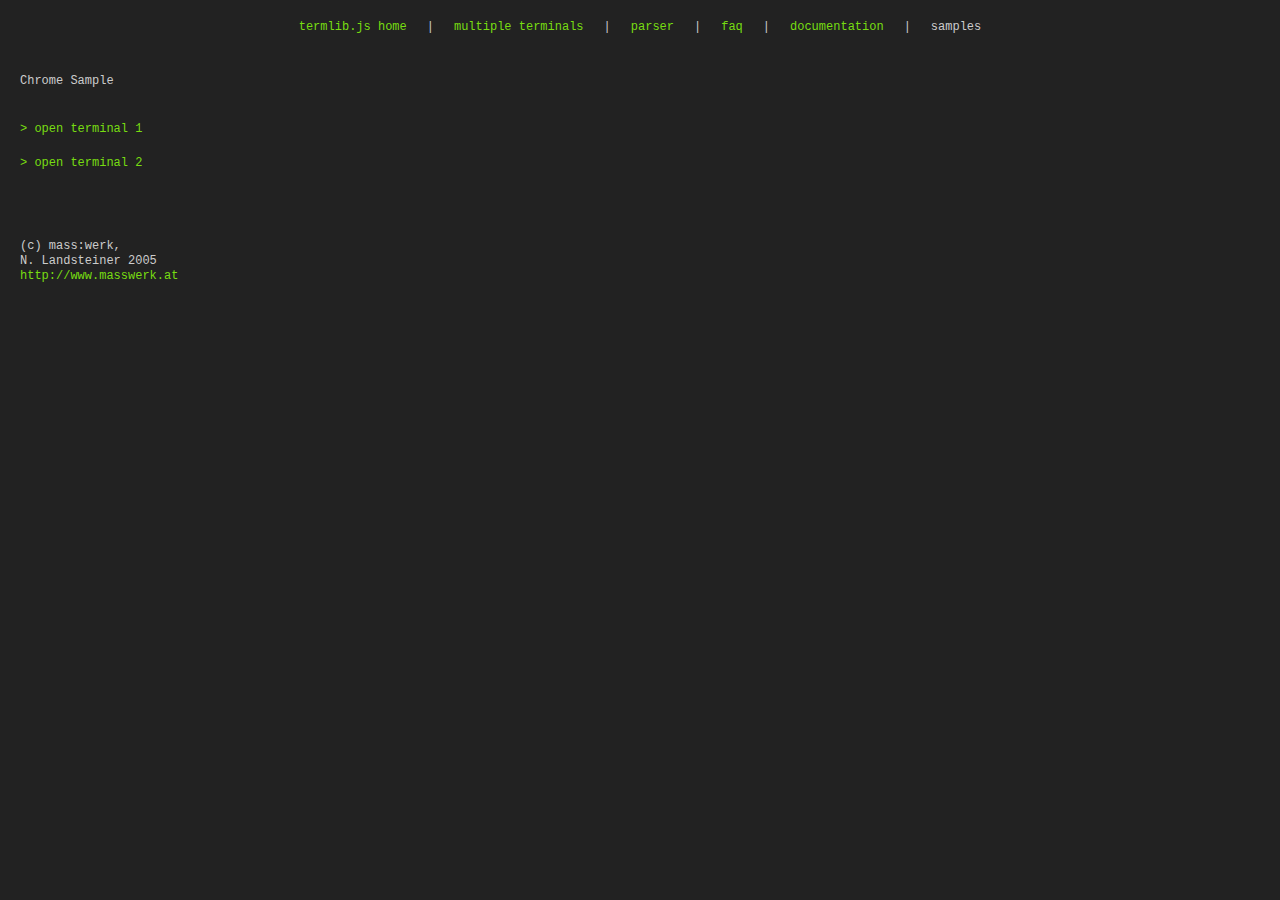
<file: static/js/sample_chrome.html>
<html>
<head>
	<title>termlib Chrome Sample</title>
	<script language="JavaScript" type="text/javascript" src="termlib.js"></script>

<script language="JavaScript" type="text/javascript">
<!--

/*
  test sample for termlib.js: window chrome
  (updated for use with termlib.js v. 1.07)

  (c) Norbert Landsteiner 2005
  mass:werk - media environments
  <http://www.masswerk.at>
  
  all rights reserved

*/

var term = new Array();

function termOpen(n) {
	if (termToSet) return; // do not open while there is modal dialog
	n = parseInt(n);
	if ((!n) || (isNaN(n))) n = 1;
	var termid = 'terminal'+n;
	if (!term[n]) {
		term[n] = new Terminal(
			{
				x: 0,
				y: 0,
				id: n,
				termDiv: 'termDiv'+n,
				frameWidth: 1,
				frameColor: '#aaaaaa',
				bgColor: '#eeeeee',
				greeting: 'Terminal ready.',
				handler: termHandler,
				exitHandler: termChromeHide
			}
		);
		term[n].colorsetting=1;
		if (term[n]) {
			termChromeShow(n);
			term[n].open();
		}
	}
	else if (term[n].closed) {
		termSetChromeState(n, true);
		termChromeShow(n);
		term[n].open();
	}
	else {
		termSetChromeState(n, true);
	}
	termBringToFront(n);
}

function termHandler() {
	this.newLine();
	var line = this.lineBuffer;
	if (line != '') {
		if (line == 'exit') this.close()
		else this.type('You typed: '+line);
	}
	this.prompt();
}

function termSetChromeState(n, v) {
	var header = 'termHeader'+n;
	var classname = (v)? 'termHeaderActive':'termHeaderInactive';
	if (document.getElementById) {
		var obj = document.getElementById(header);
		if (obj) obj.className = classname;
	}
	else if (document.all) {
		var obj = document.all[header];
		if (obj) obj.className = classname;
	}
	
}

function termChromeShow(n) {
	var div = 'terminal'+n;
	TermGlobals.setElementXY(div, 210+n*20, 30+n*20);
	TermGlobals.setVisible(div,1);
	if (document.getElementById) {
		var obj = document.getElementById(div);
		if (obj) obj.className = 'termShow';
	}
	else if (document.all) {
		var obj = document.all[div];
		if (obj) obj.className = 'termShow';
	}
}

function termChromeHide() {
	var div='terminal'+this.id;
	TermGlobals.setVisible(div,0);
	if (document.getElementById) {
		var obj = document.getElementById(div);
		if (obj) obj.className = 'termHidden';
	}
	else if (document.all) {
		var obj = document.all[div];
		if (obj) obj.className = 'termHidden';
	}
	if (termToSet==this.id) closeSettings(0);
}

function termClose(n) {
	if ((term[n]) && (term[n].closed == false)) term[n].close();
}

function termBringToFront(n) {
	for (var i=1; i<term.length; i++) {
		if ((n!=i) && (term[i])) {
			var obj=(document.getElementById)? document.getElementById('terminal'+i):document.all['terminal'+i];
			if (obj) obj.style.zIndex=1;
			termSetChromeState(i, false);
		}
	}
	var obj=(document.getElementById)? document.getElementById('terminal'+n):document.all['terminal'+n];
	if (obj) obj.style.zIndex=2;
	termSetChromeState(n, true);
	term[n].focus();
}

var termToSet=0;

function termConfigure(n) {
	var t=term[n];
	if (parseFloat(t.version)<1.03) {
		alert('This utility requires termlib.js 1.03 or better.');
		return;
	}
	var color = t.colorsetting;
	termToSet = n;
	var f=document.forms.settingvalues;
	f.rows.value=t.conf.rows;
	f.cols.value=t.conf.cols;
	f.color[color-1].checked=true;
	var div='settingsdialog';
	TermGlobals.setVisible(div,1);
	if (document.getElementById) {
		var obj = document.getElementById(div);
		if (obj) obj.className = 'termShow';
	}
	else if (document.all) {
		var obj = document.all[div];
		if (obj) obj.className = 'termShow';
	}
	var td='terminal'+n;
	objs = (document.getElementById)? document.getElementById(td):document.all[td];
	if (obj) TermGlobals.setElementXY(div, parseInt(objs.style.left)+26, parseInt(objs.style.top)+26);
	TermGlobals.keylock=true;
}

function closeSettings(state) {
	var t=term[termToSet];
	if (state) {
		var f=document.forms.settingvalues;
		var color = 1
		if (f.color[1].checked) color=2
		else if (f.color[2].checked) color=3
		else if (f.color[3].checked) color=4;
		var rows = parseInt(f.rows.value);
		var cols = parseInt(f.cols.value);
		if ((isNaN(rows)) || (rows<2) || (isNaN(cols)) || (cols<4)) {
			rows=t.conf.rows;
			cols=t.conf.cols;
		}
		var changed=((rows==t.conf.rows) && (cols==t.conf.cols) && (color==t.colorsetting))? false:true;
		t.colorsetting=color;
		var rstring= 'New Settings: Terminal set to '+rows+' rows, '+cols+' cols, ';
		if (color==1) {
			t.conf.bgColor='#eeeeee';
			t.conf.fontClass='term';
			rstring+='black on white.';
		}
		else if (color==2) {
			t.conf.bgColor='#181818';
			t.conf.fontClass='term2';
			rstring+='white on black.';
		}
		else if (color==3) {
			t.conf.bgColor='#181818';
			t.conf.fontClass='term3';
			rstring+='green on black.';
		}
		else if (color==4) {
			t.conf.bgColor='#779977';
			t.conf.fontClass='term4';
			rstring+='black on green.';
		}
		if (changed) {
			t.cursorOff();
			t.conf.rows=t.maxLines=rows;
			t.conf.cols=t.maxCols=cols;
			t.rebuild();
			t.newLine();
			t.write(rstring);
			t.prompt();
		}
	}
	var div='settingsdialog';
	TermGlobals.setVisible(div,0);
	if (document.getElementById) {
		var obj = document.getElementById(div);
		if (obj) obj.className = 'termHidden';
	}
	else if (document.all) {
		var obj = document.all[div];
		if (obj) obj.className = 'termHidden';
	}
	termToSet = 0;
	TermGlobals.keylock=false;
}

function settingsSetColor(n) {
	document.forms.settingvalues.elements.color[n-1].checked=true;
}

// simple drag & drop

var dragobject=null;
var dragOfsX, dragOfsY;
var lastX, lastY;

function drag(e) {
	if (dragobject!=null) {
		if (window.event) e = window.event;
		var x = (typeof e.clientX != 'undefined')? e.clientX:e.pageX;
		var y = (typeof e.clientY != 'undefined')? e.clientY:e.pageY;
		dragobject.style.left=x+dragOfsX-lastX;
		dragobject.style.top=y+dragOfsY-lastY;
	}
}

function dragStart(e) {
	if (window.event) e = window.event;
	lastX = (typeof e.clientX != 'undefined')? e.clientX:e.pageX;
	lastY = (typeof e.clientY != 'undefined')? e.clientY:e.pageY;
}

function dragTerm(n) {
	termBringToFront(n)
	var div='terminal'+n;
	dragobject = (document.getElementById)? document.getElementById(div):document.all[div];
	dragOfsX = parseInt(dragobject.style.left);
	dragOfsY = parseInt(dragobject.style.top);
}

function dragRelease(e) {
	dragobject=null;
}

document.onmousemove=drag;
document.onmouseup=dragRelease;
document.onmousedown=dragStart;

//-->
</script>

<style type="text/css">
body,p,a,td {
	font-family: courier,fixed,swiss,sans-serif;
	font-size: 12px;
	color: #cccccc;
}
.lh15 {
	line-height: 15px;
}
.term {
	font-family: courier,fixed,swiss,sans-serif;
	font-size: 12px;
	color: #181818;
	background: none;
}
.termReverse {
	color: #eeeeee;
	background: #222222;
}


.term2 {
	font-family: courier,fixed,swiss,sans-serif;
	font-size: 12px;
	color: #eeeeee;
	background: none;
}
.term2 .termReverse {
	color: #181818;
	background: #eeeeee;
}

.term3 {
	font-family: courier,fixed,swiss,sans-serif;
	font-size: 12px;
	color: #44bb33;
	background: none;
}
.term3 .termReverse {
	color: #111111;
	background: #44bb33;
}

.term4 {
	font-family: courier,fixed,swiss,sans-serif;
	font-size: 12px;
	color: #111111;
	background: none;
}
.term4 .termReverse {
	color: #779977;
	background: #111111;
}

/* term chrome (border styles do not really work on MSIE - so do it the hard way */

.termOuterChrome {
	background: #A2A2A2;
	padding: 0px;
	border-width: 2px;
	border-top-color: #D0D0D0;
	border-left-color: #D0D0D0;
	border-right-color: #747474;
	border-bottom-color: #747474;
	border-style: solid;
	border-spacing: 0px;
}

.termInnerChrome {
	background: #A2A2A2;
	padding: 0px;
	border-width: 1px;
	border-top-color: #747474;
	border-left-color: #747474;
	border-right-color: #D0D0D0;
	border-bottom-color: #D0D0D0;
	border-style: solid;
	border-spacing: 0px;
}
.termBody {
	background: #333333;
	padding: 0px;
	border-width: 0px;
	border-style: none;
}
.termHeaderActive {
	font-family: arial,helvetica,sans-serif;
	font-size: 12px;
	letter-spacing: 1px;
	color: #ffffff;
	background: #000089;
	padding: 1px;
	padding-left: 6px;
	border-width: 2px;
	border-top-color: #B0B0D8;
	border-left-color: #B0B0D8;
	border-right-color: #0B0B55;
	border-bottom-color: #0B0B55;
	border-style: solid;
}
.termHeaderInactive {
	font-family: arial,helvetica,sans-serif;
	font-size: 12px;
	letter-spacing: 1px;
	color: #dddddd;
	background: #686868;
	padding: 1px;
	padding-left: 6px;
	border-width: 2px;
	border-top-color: #C6C6C6;
	border-left-color: #C6C6C6;
	border-right-color: #474747;
	border-bottom-color: #474747;
	border-style: solid;
	border-spacing: 0px;
}
.termMenuPane {
	font-family: arial,helvetica,sans-serif;
	font-size: 12px;
	color: #000000;
	background: #A7A7A7;
	padding: 2px;
	border-width: 1px;
	border-top-color: #DDDDDD;
	border-left-color: #DDDDDD;
	border-right-color: #707070;
	border-bottom-color: #707070;
	border-style: solid;
	border-spacing: 0px;
}

.termMenu,.termMenu:link,.termMenu:visited  {
	font-family: arial,helvetica,sans-serif;
	font-size: 12px;
	color: #000000;
	text-decoration: none;
	background: #A7A7A7;
	margin: 1px;
	padding-top: 1px;
	padding-bottom: 1px;
	padding-left: 3px;
	padding-right: 4px;
	border-width: 1px;
	border-color: #A7A7A7;
	border-style: solid;
}
.termMenu:hover  {
	font-family: arial,helvetica,sans-serif;
	font-size: 12px;
	color: #000000;
	text-decoration: none;
	background: #dddddd;
	margin: 1px;
	padding-top: 1px;
	padding-bottom: 1px;
	padding-left: 3px;
	padding-right: 4px;
	border-width: 1px;
	border-top-color: #f1f1f1;
	border-left-color: #f1f1f1;
	border-right-color: #8a8a8a;
	border-bottom-color: #8a8a8a;
	border-style: solid;
}
.termMenu:active  {
	font-family: arial,helvetica,sans-serif;
	font-size: 12px;
	color: #000000;
	text-decoration: none;
	background: #f9f9f9;
	margin: 1px;
	padding-top: 1px;
	padding-bottom: 1px;
	padding-left: 3px;
	padding-right: 4px;
	border-width: 1px;
	border-top-color: #c9c9c9;
	border-left-color: #c9c9c9;
	border-right-color: #ffffff;
	border-bottom-color: #ffffff;
	border-style: solid;
}

.uiButton,.uiButton:link,.uiButton:visited  {
	font-family: arial,helvetica,sans-serif;
	font-size: 12px;
	color: #000000;
	font-weight: bold;
	text-decoration: none;
	background: #aaaaaa;
	margin: 1px;
	padding-top: 2px;
	padding-bottom: 2px;
	padding-left: 6px;
	padding-right: 6px;
	border-width: 2px;
	border-top-color: #f1f1f1;
	border-left-color: #f1f1f1;
	border-right-color: #666666;
	border-bottom-color: #666666;
	border-style: solid;
}
.uiButton:hover  {
	font-family: arial,helvetica,sans-serif;
	font-size: 12px;
	color: #000000;
	font-weight: bold;
	text-decoration: none;
	background: #dddddd;
	margin: 1px;
	padding-top: 2px;
	padding-bottom: 2px;
	padding-left: 6px;
	padding-right: 6px;
	border-width: 2px;
	border-top-color: #f1f1f1;
	border-left-color: #f1f1f1;
	border-right-color: #666666;
	border-bottom-color: #666666;
	border-style: solid;
}
.uiButton:active  {
	font-family: arial,helvetica,sans-serif;
	font-size: 12px;
	color: #000000;
	font-weight: bold;
	text-decoration: none;
	background: #888888;
	margin: 1px;
	padding-top: 2px;
	padding-bottom: 2px;
	padding-left: 6px;
	padding-right: 6px;
	border-width: 2px;
	border-top-color: #666666;
	border-left-color: #666666;
	border-right-color: #bbbbbb;
	border-bottom-color: #bbbbbb;
	border-style: solid;
}
.settings {
	font-family: arial,helvetica,sans-serif;
	font-size: 12px;
	color: #000000;
}
.settingsLabel,.settingsLabel:link,settingsLabel:active,.settingsLabel:visited,.settingsLabel:hover {
	font-family: arial,helvetica,sans-serif;
	font-size: 12px;
	color: #000000;
	text-decoration: none;
}

.termHidden {
	display: none;
}
.termShow {
	display: block;
}

a,a:link,a:visited {
	text-decoration: none;
	color: #77dd11;
}
a:hover {
	text-decoration: underline;
	color: #77dd11;
}
a:active {
	text-decoration: underline;
	color: #eeeeee;
}

a.termopen,a.termopen:link,a.termopen:visited {
	text-decoration: none;
	color: #77dd11;
	background: none;
}
a.termopen:hover {
	text-decoration: none;
	color: #222222;
	background: #77dd11;
}
a.termopen:active {
	text-decoration: none;
	color: #222222;
	background: #eeeeee;
}

</style>
</head>


<body bgcolor="#222222" link="#77dd11" text="#cccccc" alink="#eeeeee" vlink="#77dd11"
topmargin="0" bottommargin="0" leftmargin="0" rightmargin="0" marginheight="0" marginwidth="0">

<table border="0" cellspacing="20" cellpadding="0" align="center">
<tr>
	<td nowrap><a href="index.html">termlib.js home</a></td>
	<td>|</td>
	<td nowrap><a href="multiterm_test.html">multiple terminals</a></td>
	<td>|</td>
	<td nowrap><a href="parser_sample.html">parser</a></td>
	<td>|</td>
	<td nowrap><a href="faq.html">faq</a></td>
	<td>|</td>
	<td nowrap><a href="readme.txt" title="readme.txt (text/plain)">documentation</a></td>
	<td>|</td>
	<td nowrap><a href="samples.html" style="color: #cccccc;">samples</a></td>
</tr>
</table>

<table border="0" cellspacing="20" cellpadding="0">
	<tr valign="top"><td nowrap>
		Chrome Sample<br>&nbsp;
	</td>
	</tr>
	<tr><td nowrap>
		<a href="javascript:termOpen(1)" onfocus="if(this.blur)this.blur();" onmouseover="window.status='terminal 1'; return true" onmouseout="window.status=''; return true" class="termopen">&gt; open terminal 1 &nbsp;</a>
	</td></tr>
	<tr><td nowrap>
		<a href="javascript:termOpen(2)" onfocus="if(this.blur)this.blur();" onmouseover="window.status='terminal 1'; return true" onmouseout="window.status=''; return true" class="termopen">&gt; open terminal 2 &nbsp;</a>
	</td></tr>
	<tr><td nowrap>
		&nbsp;
	</td></tr>
	<tr><td nowrap class="lh15">
		&nbsp;<br>
		(c) mass:werk,<br>N. Landsteiner 2005<br>
		<a href="http://www.masswerk.at/" target="_blank">http://www.masswerk.at</a>
	</td></tr>
</table>

<div id="terminal1" style="position:absolute; visibility: hidden; z-index:1" class="termHidden"><table class="termOuterChrome" onmouseup="termBringToFront(1)" cellpadding="1" cellspacing="0"><tr><td><table class="termInnerChrome" cellpadding="0" cellspacing="0">
	<tr><td class="termHeaderActive" onmousedown="dragTerm(1); return false" id="termHeader1">Terminal 1</td></tr>
	<tr><td class="termMenuPane"><a href="javascript:termClose(1)" onfocus="if(this.blur)this.blur();" class="termMenu">Close</a><a href="javascript:termConfigure(1)" onfocus="if(this.blur)this.blur();" class="termMenu">Settings</a></td></tr>
	<tr><td class="termBody"><div id="termDiv1" style="position:relative;"></div></td></tr>
</table></td></tr>
</table></div>

<div id="terminal2" style="position:absolute; visibility: hidden; z-index:2" class="termHidden"><table class="termOuterChrome" onmouseup="termBringToFront(2)" cellpadding="1" cellspacing="0"><tr><td><table class="termInnerChrome" cellpadding="0" cellspacing="0">
	<tr><td class="termHeaderActive" onmousedown="dragTerm(2); return false" id="termHeader2">Terminal 2</td></tr>
	<tr><td class="termMenuPane"><a href="javascript:termClose(2)" onfocus="if(this.blur)this.blur();" class="termMenu">Close</a><a href="javascript:termConfigure(2)" onfocus="if(this.blur)this.blur();" class="termMenu">Settings</a></td></tr>
	<tr><td class="termBody"><div id="termDiv2" style="position:relative;"></div></td></tr>
</table></td></tr>
</table></div>

<div id="settingsdialog" style="position:absolute; visibility: hidden; z-index:3" class="termHidden"><table class="termOuterChrome" cellpadding="1" cellspacing="0"><tr><td><table class="termInnerChrome" cellpadding="0" cellspacing="0" width="300">
	<tr><td align="center" class="termMenuPane">
		<table borrder="0" cellspacing="0" cellpadding="4" width="260">
		<tr><td align="center" class="settings">Terminal Settings</td></tr>
		<form name="settingvalues" onsubmit="return false">
		<tr><td class="settings">&nbsp;<br><b>Size</b></td></tr>
		<tr><td><table borrder="0" cellspacing="0" cellpadding="2">
			<tr valign="middle"><td class="settings">Rows:</td><td><input name="rows" type="text" value="" size="4" class="settings"></tr>
			<tr valign="middle"><td class="settings">Cols:</td><td><input name="cols" type="text" value="" size="4" class="settings"></tr>
		</table></td></tr>
		<tr><td class="settings">&nbsp;<br><b>Color</b></td></tr>
		<tr><td><table borrder="0" cellspacing="0" cellpadding="2">
			<tr valign="middle"><td><input type="radio" name="color" value="1"></td><td class="settings"><a href="javascript:settingsSetColor(1)" onfocus="if (this.blur) this.blur();" class="settingsLabel">black on white</a></td></tr>
			<tr valign="middle"><td><input type="radio" name="color" value="2"></td><td class="settings"><a href="javascript:settingsSetColor(2)" onfocus="if (this.blur) this.blur();" class="settingsLabel">white on black</a></td></tr>
			<tr valign="middle"><td><input type="radio" name="color" value="3"></td><td class="settings"><a href="javascript:settingsSetColor(3)" onfocus="if (this.blur) this.blur();" class="settingsLabel">green on black</a></td></tr>
			<tr valign="middle"><td><input type="radio" name="color" value="4"></td><td class="settings"><a href="javascript:settingsSetColor(4)" onfocus="if (this.blur) this.blur();" class="settingsLabel">black on green</a></td></tr>
		</table></td></tr>
		</form>
		<tr><td class="settings" align="right" nowrap>&nbsp;<br><a href="javascript:closeSettings(0)" onfocus="if(this.blur)this.blur();" class="uiButton">Cancel</a>&nbsp;<a href="javascript:closeSettings(1)" onfocus="if(this.blur)this.blur();" class="uiButton">Configure</a><br>&nbsp;</td></tr>
		</table>
</table></td></tr>
</table></div>

</body>
</html>                                                                     
</file>
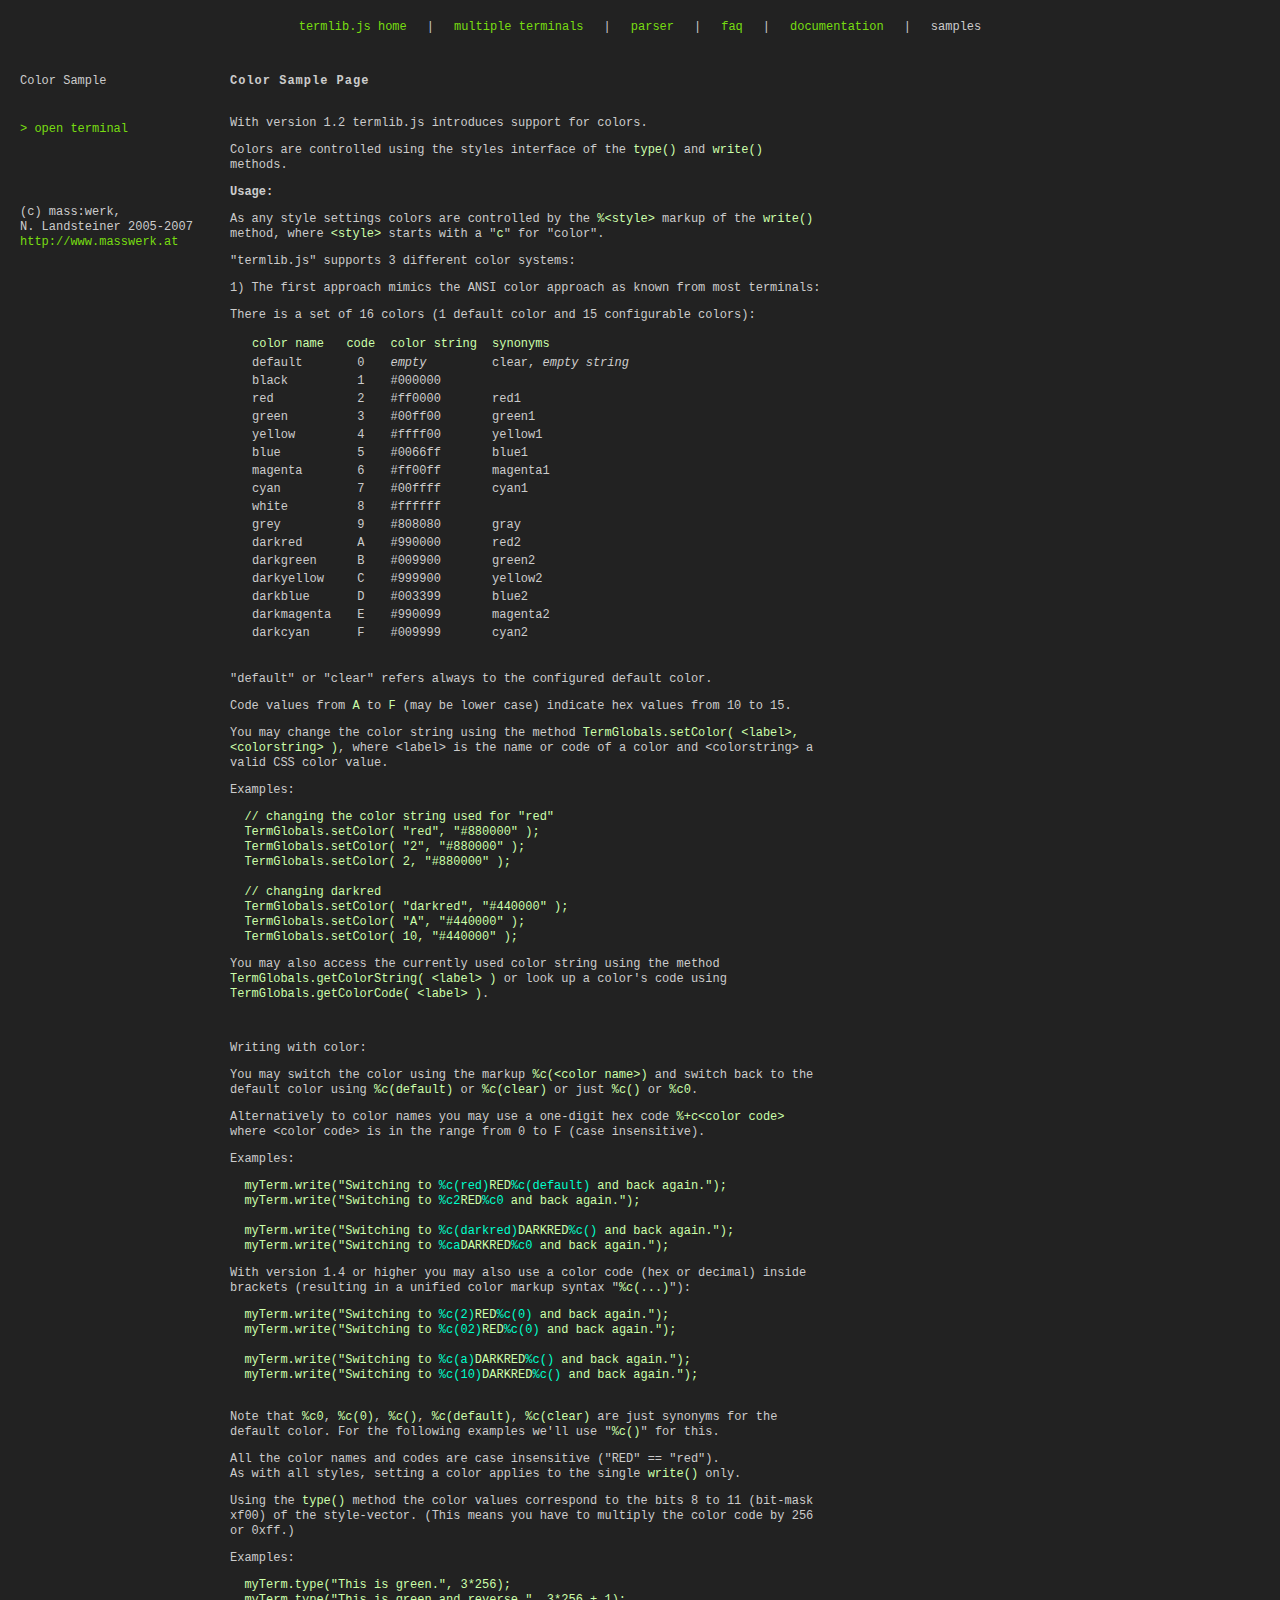
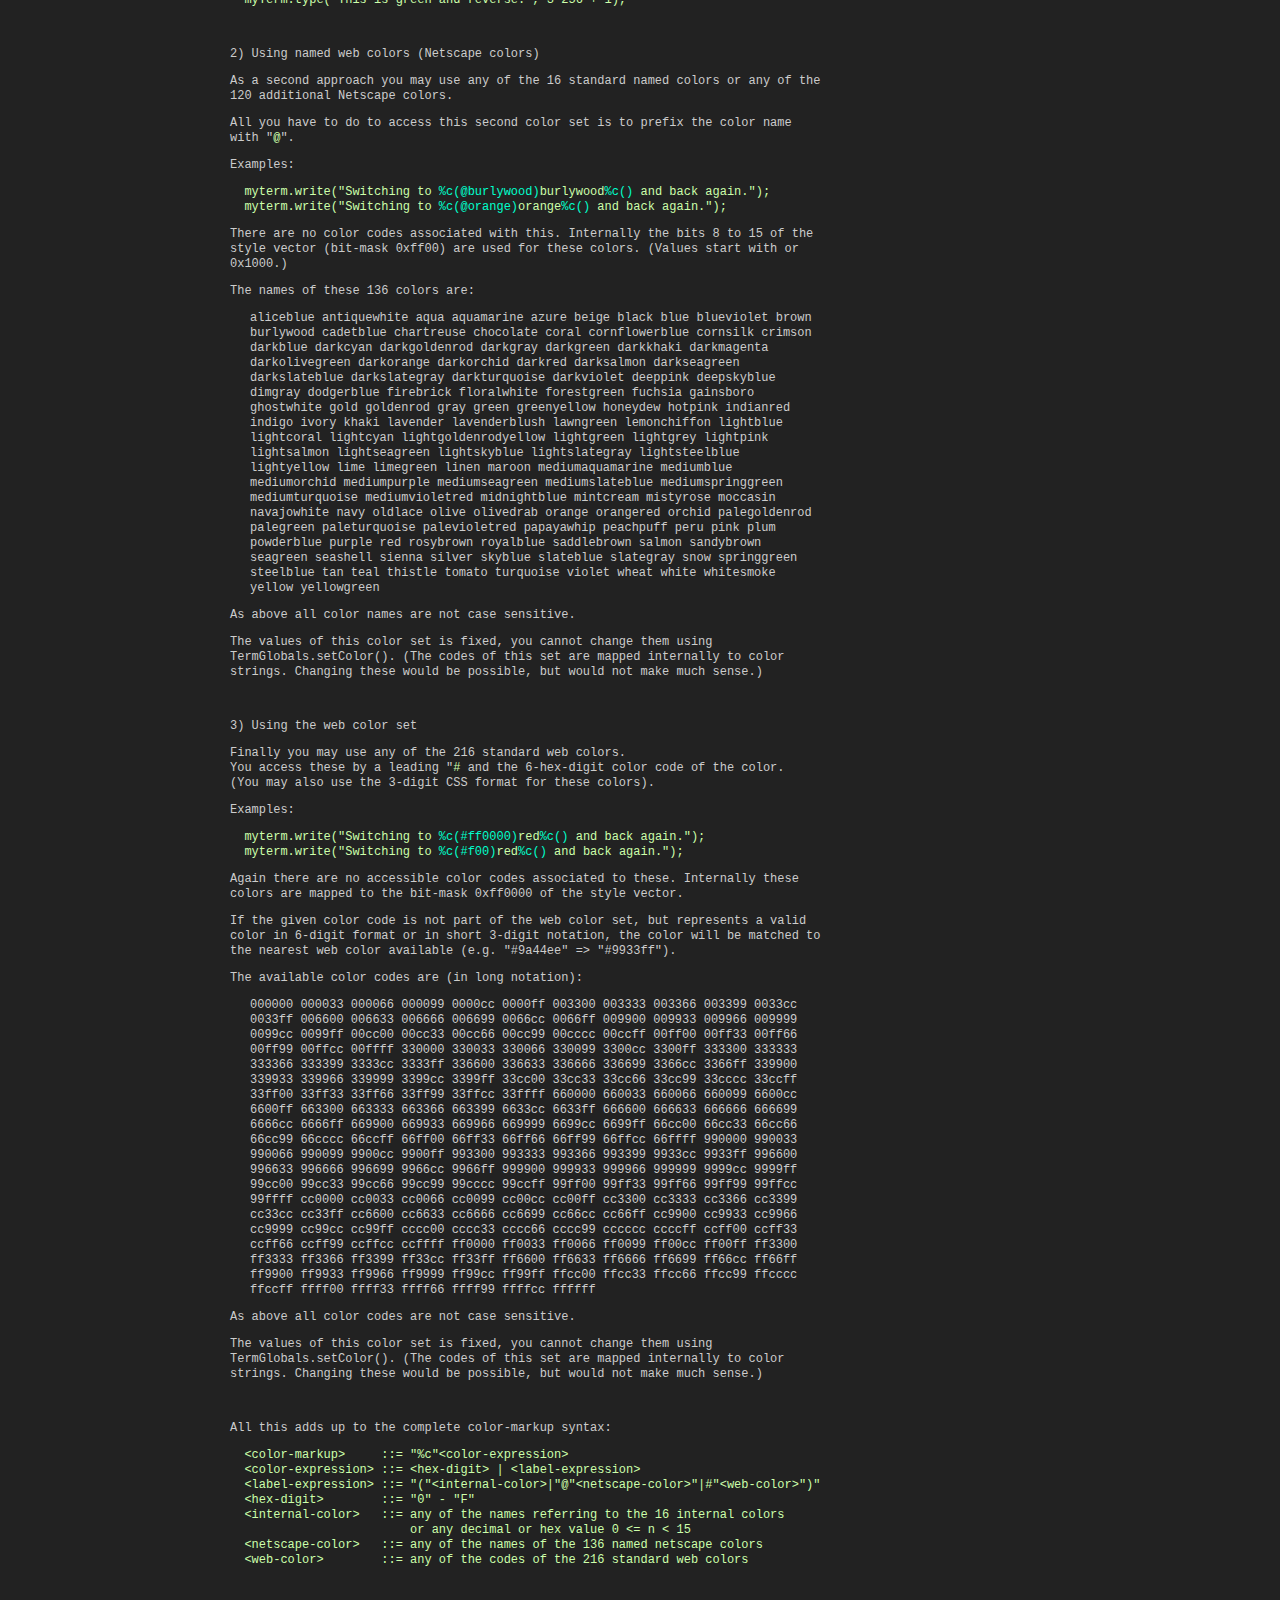
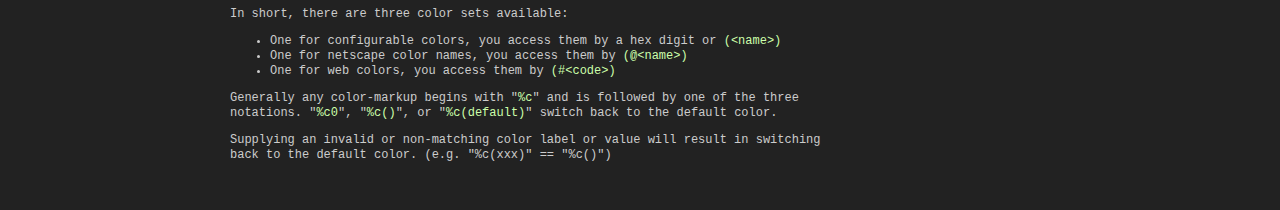
<file: static/js/sample_color.html>
<html>
<head>
	<title>termlib Color Sample</title>
	<script language="JavaScript" type="text/javascript" src="termlib.js"></script>

<script type="text/javascript">
<!--

// *** text color sample ***
// mass:werk, N.Landsteiner 2007

var term;

var help = [
	'%+r termlib color sample help: %-r',
	'',
	' * type "colors"    to see the default internal colors.',
	' * type "webcolors" to see the standard VGA and web safe colors.',
	' * type "nscolors"  to see the VGA and netscape colors by name.',
	' * type "help"      to see this page.',
	' * type "exit"      to quit.',
	' '
];

var colorTable = [
	'termlib.js internal color table:',
	' %+i%+ucolor name   code        sample       comment%-i                                %-u',
	' default        0     %c(default)normal %+rreverse%-r%c0   "default" refers always to config color',
	' black          1     %c(black)normal %+rreverse%-r%c0',
	' red            2     %c(red)normal %+rreverse%-r%c0',
	' green          3     %c(green)normal %+rreverse%-r%c0',
	' yellow         4     %c(yellow)normal %+rreverse%-r%c0',
	' blue           5     %c(blue)normal %+rreverse%-r%c0',
	' magenta        6     %c(magenta)normal %+rreverse%-r%c0',
	' cyan           7     %c(cyan)normal %+rreverse%-r%c0',
	' white          8     %c(white)normal %+rreverse%-r%c0',
	' grey           9     %c(grey)normal %+rreverse%-r%c0',
	' darkred        A     %c(darkred)normal %+rreverse%-r%c0   hex 10',
	' darkgreen      B     %c(darkgreen)normal %+rreverse%-r%c0   hex 11',
	' darkyellow     C     %c(darkyellow)normal %+rreverse%-r%c0   hex 12',
	' darkblue       D     %c(darkblue)normal %+rreverse%-r%c0   hex 13',
	' darkmagenta    E     %c(darkmagenta)normal %+rreverse%-r%c0   hex 14',
	' darkcyan       F     %c(darkcyan)normal %+rreverse%-r%c0   hex 15',
	' ',
	'%+i(type "nscolors" or "webcolors" for some more supported color sets.)%-i'
];

function listNetsacpeColors() {
	var t=new Array();
	for (var k in TermGlobals.nsColors) t.push(k);
	t.sort();
	var s='%+usupported Netscape colors by name:%-u\n\n';
	var l=0;
	for (var i=0; i<t.length; i++) {
		var c=t[i];
		if (l+c.length>78) {
			s+='\n';
			l=0;
		}
		else if (l>0) {
			s+=' ';
			l++;
		}
		s+= '%c(@'+c+')'+c;
		l+=c.length;
	}
	return s+'%c0\n ';
}

function listWebColors() {
	var t=new Array();
	for (var k=1; k<TermGlobals.webColorCodes.length; k++) {
		t.push(TermGlobals.webColorCodes[k]);
	}
	var s='%+usupported 216 web colors:%-u (you may use 3 digit codes also)\n\n';
	var l=0;
	for (var i=0; i<t.length; i++) {
		var c=t[i];
		if (l+c.length>78) {
			s+='\n';
			l=0;
		}
		else if (l>0) {
			s+=' ';
			l++;
		}
		s+= '%c(#'+c+')'+c;
		l+=c.length;
	}
	return s+'%c0\n ';
}

function termOpen() {
	if ((!term) || (term.closed)) {
		term = new Terminal(
			{
				x: 220,
				y: 70,
				termDiv: 'termDiv',
				bgColor: '#232e45',
				initHandler: termInitHandler,
				handler: termHandler,
				exitHandler: termExitHandler
			}
		);
		term.open();
		// dimm UI text
		var mainPane = (document.getElementById)?
			document.getElementById('mainPane') : document.all.mainPane;
		if (mainPane) mainPane.className = 'lh15 dimmed';
	}
}

function termExitHandler() {
	// reset the UI
	var mainPane = (document.getElementById)?
		document.getElementById('mainPane') : document.all.mainPane;
	if (mainPane) mainPane.className = 'lh15';
}

function termInitHandler() {
	// output a start up screen
	this.write(
		[
			'%c(@yellowgreen)            ****           termlib.js - Color Sample            ****',
			'            **** type "colors" for color table, "exit" to quit. ****',
			'%c()%n'
		]
	);
	this.write(colorTable);
	// and leave with prompt
	this.prompt();
}

function termHandler() {
	// default handler + exit
	this.newLine();
	if (this.lineBuffer.search(/^\s*exit\s*$/i) == 0) {
		this.close();
		return;
	}
	else if (this.lineBuffer.search(/^\s*colors\s*$/i) == 0) {
		this.clear();
		this.write(colorTable);
	}
	else if (this.lineBuffer.search(/^\s*nscolors\s*$/i) == 0) {
		this.clear();
		this.write(listNetsacpeColors());
	}
	else if (this.lineBuffer.search(/^\s*webcolors\s*$/i) == 0) {
		this.clear();
		this.write(listWebColors());
	}
	else if (this.lineBuffer.search(/^\s*help\s*$/i) == 0) {
		this.clear();
		this.write(help);
	}
	else if (this.lineBuffer != '') {
		this.type('You typed: '+this.lineBuffer);
		this.newLine();
	}
	this.prompt();
}

//-->
</script>

<style type="text/css">
body,p,a,td,li {
	font-family: courier,fixed,swiss,sans-serif;
	font-size: 12px;
	color: #cccccc;
}
.lh15 {
	line-height: 15px;
}

.term {
	font-family: "Courier New",courier,fixed,monospace;
	font-size: 12px;
	color: #94aad6;
	background: none;
	letter-spacing: 1px;
}
.term .termReverse {
	color: #232e45;
	background: #95a9d5;
}

a,a:link,a:visited {
	text-decoration: none;
	color: #77dd11;
}
a:hover {
	text-decoration: underline;
	color: #77dd11;
}
a:active {
	text-decoration: underline;
	color: #eeeeee;
}

a.termopen,a.termopen:link,a.termopen:visited {
	text-decoration: none;
	color: #77dd11;
	background: none;
}
a.termopen:hover {
	text-decoration: none;
	color: #222222;
	background: #77dd11;
}
a.termopen:active {
	text-decoration: none;
	color: #222222;
	background: #eeeeee;
}

table.inventory td {
	padding-bottom: 20px !important;
}

tt,pre {
	font-family: courier,fixed,monospace;
	color: #ccffaa;
	font-size: 12px;
	line-height: 15px;
}

.markup { color: #00ffcc; }

.dimmed,.dimmed *,.dimmed * * {
	background-color: #222222 !important;
	color: #333333 !important;
}

@media print {
	body { background-color: #ffffff; }
	body,p,a,td,li,tt {
		color: #000000;
	}
	pre,.prop,.markup {
		color: #000000;
	}
	h1 {
		color: #000000;
	}
	a,a:link,a:visited {
		color: #000000;
	}
	a:hover {
		color: #000000;
	}
	a:active {
		color: #000000;
	}
	table.inventory {
		display: none;
	}
}

</style>
</head>


<body bgcolor="#222222" link="#77dd11" text="#cccccc" alink="#eeeeee" vlink="#77dd11"
topmargin="0" bottommargin="0" leftmargin="0" rightmargin="0" marginheight="0" marginwidth="0">

<table border="0" cellspacing="20" cellpadding="0" align="center">
<tr>
	<td nowrap><a href="index.html">termlib.js home</a></td>
	<td>|</td>
	<td nowrap><a href="multiterm_test.html">multiple terminals</a></td>
	<td>|</td>
	<td nowrap><a href="parser_sample.html">parser</a></td>
	<td>|</td>
	<td nowrap><a href="faq.html">faq</a></td>
	<td>|</td>
	<td nowrap><a href="readme.txt" title="readme.txt (text/plain)">documentation</a></td>
	<td>|</td>
	<td nowrap><a href="samples.html" style="color: #cccccc;">samples</a></td>
</tr>
</table>

<table border="0" cellspacing="20" cellpadding="0">
	<tr valign="top">
	<td nowrap>
		<table border="0" cellspacing="0" cellpadding="0" width="190" class="inventory">
		<tr><td nowrap>
			Color Sample<br>&nbsp;
		</td></tr>
		<tr><td nowrap>
			<a href="javascript:termOpen()" onfocus="if(this.blur)this.blur();" onmouseover="window.status='open terminal'; return true" onmouseout="window.status=''; return true" class="termopen">&gt; open terminal &nbsp;</a>
		</td></tr>
		<tr><td nowrap>
			&nbsp;
		</td></tr>
		<tr><td nowrap class="lh15">
			&nbsp;<br>
			(c) mass:werk,<br>N. Landsteiner 2005-2007<br>
			<a href="http://www.masswerk.at/" target="_blank">http://www.masswerk.at</a>
		</td></tr>
		</table>
	</td>
	<td class="lh15" width="560" id="mainPane">
		<p><b style="letter-spacing: 1px;">Color Sample Page</b><br>&nbsp;</p>
		<p>With version 1.2 termlib.js introduces support for colors.</p>
		<p>Colors are controlled using the styles interface of the <tt>type()</tt> and <tt>write()</tt> methods.</p>
		<p><b>Usage:</b></p>
		<p>As any style settings colors are controlled by the <tt>%&lt;style&gt;</tt> markup of the <tt>write()</tt> method, where <tt>&lt;style&gt;</tt> starts with a &quot;<tt>c</tt>&quot; for &quot;color&quot;.</p>
		<p>&quot;termlib.js&quot; supports 3 different color systems:</p>
		<p>1) The first approach mimics the ANSI color approach as known from most terminals:</p>
		<p>There is a set of 16 colors (1 default color and 15 configurable colors):</p>
		
		<table border="0" cellspacing="0" cellpadding="2" style="margin-left: 20px;">
		<tr>
			<td nowrap><tt>color name</tt></td><td nowrap>&nbsp;</td>
			<td nowrap><tt>code</tt></td><td nowrap>&nbsp;</td>
			<td nowrap><tt>color string</tt></td><td nowrap>&nbsp;</td>
			<td nowrap><tt>synonyms</tt></td>
		</tr>
		<tr>
			<td nowrap>default</td><td nowrap>&nbsp;</td>
			<td nowrap align="center">0</td><td nowrap>&nbsp;</td>
			<td nowrap><i>empty</i></td><td nowrap>&nbsp;</td>
			<td nowrap>clear, <i>empty string</i></td>
		</tr>
		<tr>
			<td nowrap>black</td><td nowrap>&nbsp;</td>
			<td nowrap align="center">1</td><td nowrap>&nbsp;</td>
			<td nowrap>#000000</td><td nowrap>&nbsp;</td>
			<td nowrap>&nbsp;</td>
		</tr>
		<tr>
			<td nowrap>red</td><td nowrap>&nbsp;</td>
			<td nowrap align="center">2</td><td nowrap>&nbsp;</td>
			<td nowrap>#ff0000</td><td nowrap>&nbsp;</td>
			<td nowrap>red1</td>
		</tr>
		<tr>
			<td nowrap>green</td><td nowrap>&nbsp;</td>
			<td nowrap align="center">3</td><td nowrap>&nbsp;</td>
			<td nowrap>#00ff00</td><td nowrap>&nbsp;</td>
			<td nowrap>green1</td>
		</tr>
		<tr>
			<td nowrap>yellow</td><td nowrap>&nbsp;</td>
			<td nowrap align="center">4</td><td nowrap>&nbsp;</td>
			<td nowrap>#ffff00</td><td nowrap>&nbsp;</td>
			<td nowrap>yellow1</td>
		</tr>
		<tr>
			<td nowrap>blue</td><td nowrap>&nbsp;</td>
			<td nowrap align="center">5</td><td nowrap>&nbsp;</td>
			<td nowrap>#0066ff</td><td nowrap>&nbsp;</td>
			<td nowrap>blue1</td>
		</tr>
		<tr>
			<td nowrap>magenta</td><td nowrap>&nbsp;</td>
			<td nowrap align="center">6</td><td nowrap>&nbsp;</td>
			<td nowrap>#ff00ff</td><td nowrap>&nbsp;</td>
			<td nowrap>magenta1</td>
		</tr>
		<tr>
			<td nowrap>cyan</td><td nowrap>&nbsp;</td>
			<td nowrap align="center">7</td><td nowrap>&nbsp;</td>
			<td nowrap>#00ffff</td><td nowrap>&nbsp;</td>
			<td nowrap>cyan1</td>
		</tr>
		<tr>
			<td nowrap>white</td><td nowrap>&nbsp;</td>
			<td nowrap align="center">8</td><td nowrap>&nbsp;</td>
			<td nowrap>#ffffff</td><td nowrap>&nbsp;</td>
			<td nowrap>&nbsp;</td>
		</tr>
		<tr>
			<td nowrap>grey</td><td nowrap>&nbsp;</td>
			<td nowrap align="center">9</td><td nowrap>&nbsp;</td>
			<td nowrap>#808080</td><td nowrap>&nbsp;</td>
			<td>gray</td>
		</tr>
		<tr>
			<td nowrap>darkred</td><td nowrap>&nbsp;</td>
			<td nowrap align="center">A</td><td nowrap>&nbsp;</td>
			<td nowrap>#990000</td><td nowrap>&nbsp;</td>
			<td nowrap>red2</td>
		</tr>
		<tr>
			<td nowrap>darkgreen</td><td nowrap>&nbsp;</td>
			<td nowrap align="center">B</td><td nowrap>&nbsp;</td>
			<td nowrap>#009900</td><td nowrap>&nbsp;</td>
			<td nowrap>green2</td>
		</tr>
		<tr>
			<td nowrap>darkyellow</td><td nowrap>&nbsp;</td>
			<td nowrap align="center">C</td><td nowrap>&nbsp;</td>
			<td nowrap>#999900</td><td nowrap>&nbsp;</td>
			<td nowrap>yellow2</td>
		</tr>
		<tr>
			<td nowrap>darkblue</td><td nowrap>&nbsp;</td>
			<td nowrap align="center">D</td><td nowrap>&nbsp;</td>
			<td nowrap>#003399</td><td nowrap>&nbsp;</td>
			<td nowrap>blue2</td>
		</tr>
		<tr>
			<td nowrap>darkmagenta</td><td nowrap>&nbsp;</td>
			<td nowrap align="center">E</td><td nowrap>&nbsp;</td>
			<td nowrap>#990099</td><td nowrap>&nbsp;</td>
			<td nowrap>magenta2</td>
		</tr>
		<tr>
			<td nowrap>darkcyan</td><td nowrap>&nbsp;</td>
			<td nowrap align="center">F</td><td nowrap>&nbsp;</td>
			<td nowrap>#009999</td><td nowrap>&nbsp;</td>
			<td nowrap>cyan2</td>
		</tr>
		<tr><td colspan="7">&nbsp;</td></tr>
		</table>
		
		<p>&quot;default&quot; or &quot;clear&quot; refers always to the configured default color.</p>
		<p>Code values from <tt>A</tt> to <tt>F</tt> (may be lower case) indicate hex values from 10 to 15.</p>
		
		<p>You may change the color string using the method <tt>TermGlobals.setColor( &lt;label&gt;, &lt;colorstring&gt; )</tt>, where &lt;label&gt; is the name or code of a color and &lt;colorstring&gt; a valid CSS color value.</p>
		
		<p>Examples:</p>
<pre>  // changing the color string used for &quot;red&quot;
  TermGlobals.setColor( &quot;red&quot;, &quot;#880000&quot; );
  TermGlobals.setColor( &quot;2&quot;, &quot;#880000&quot; );
  TermGlobals.setColor( 2, &quot;#880000&quot; );

  // changing darkred
  TermGlobals.setColor( &quot;darkred&quot;, &quot;#440000&quot; );
  TermGlobals.setColor( &quot;A&quot;, &quot;#440000&quot; );
  TermGlobals.setColor( 10, &quot;#440000&quot; );
</pre>
		<p>You may also access the currently used color string using the method <tt>TermGlobals.getColorString( &lt;label&gt; )</tt> or look up a color's code using <tt>TermGlobals.getColorCode( &lt;label&gt )</tt>.</p>
		
		<p>&nbsp;</p>
		<p>Writing with color:</p>
		
		<p>You may switch the color using the markup <tt>%c(&lt;color&nbsp;name&gt;)</tt> and switch back to the default color using <tt>%c(default)</tt> or <tt>%c(clear)</tt> or just <tt>%c()</tt> or <tt>%c0</tt>.<p>
		<p>Alternatively to color names you may use a one-digit hex code <tt>%+c&lt;color&nbsp;code&gt;</tt> where &lt;color&nbsp;code&gt; is in the range from 0 to F (case insensitive).</p>
		
		<p>Examples:</p>
<pre>  myTerm.write(&quot;Switching to <span class="markup">%c(red)</span>RED<span class="markup">%c(default)</span> and back again.&quot;);
  myTerm.write(&quot;Switching to <span class="markup">%c2</span>RED<span class="markup">%c0</span> and back again.&quot;);
  
  myTerm.write(&quot;Switching to <span class="markup">%c(darkred)</span>DARKRED<span class="markup">%c()</span> and back again.&quot;);
  myTerm.write(&quot;Switching to <span class="markup">%ca</span>DARKRED<span class="markup">%c0</span> and back again.&quot;);
</pre>
		<p>With version 1.4 or higher you may also use a color code (hex or decimal) inside brackets (resulting in a unified color markup syntax &quot;<tt>%c(...)</tt>&quot;):</p>
<pre>  myTerm.write(&quot;Switching to <span class="markup">%c(2)</span>RED<span class="markup">%c(0)</span> and back again.&quot;);
  myTerm.write(&quot;Switching to <span class="markup">%c(02)</span>RED<span class="markup">%c(0)</span> and back again.&quot;);
  
  myTerm.write(&quot;Switching to <span class="markup">%c(a)</span>DARKRED<span class="markup">%c()</span> and back again.&quot;);
  myTerm.write(&quot;Switching to <span class="markup">%c(10)</span>DARKRED<span class="markup">%c()</span> and back again.&quot;);
 
</pre>
		<p>Note that <tt>%c0</tt>, <tt>%c(0)</tt>, <tt>%c()</tt>, <tt>%c(default)</tt>, <tt>%c(clear)</tt> are just synonyms for the default color. For the following examples we'll use &quot;<tt>%c()</tt>&quot; for this.</p>
		
		<p>All the color names and codes are case insensitive (&quot;RED&quot; == &quot;red&quot;).<br>As with all styles, setting a color applies to the single <tt>write()</tt> only.</p>
		<p>Using the <tt>type()</tt> method the color values correspond to the bits 8 to 11 (bit-mask xf00) of the style-vector. (This means you have to multiply the color code by 256 or 0xff.)</p>
		<p>Examples:</p>
<pre>  myTerm.type(&quot;This is green.&quot;, 3*256);
  myTerm.type(&quot;This is green and reverse.&quot;, 3*256 + 1);
</pre>
		<p>&nbsp;</p>
		<p>2) Using named web colors (Netscape colors)</p>
		<p>As a second approach you may use any of the 16 standard named colors or any of the 120 additional Netscape colors.</p>
		<p>All you have to do to access this second color set is to prefix the color name with &quot;<tt>@</tt>&quot;.</p>
		<p>Examples:</p>
<pre>  myterm.write(&quot;Switching to <span class="markup">%c(@burlywood)</span>burlywood<span class="markup">%c()</span> and back again.&quot;);
  myterm.write(&quot;Switching to <span class="markup">%c(@orange)</span>orange<span class="markup">%c()</span> and back again.&quot;);
</pre>
		<p>There are no color codes associated with this. Internally the bits 8 to 15 of the style vector (bit-mask 0xff00) are used for these colors. (Values start with or 0x1000.)</p>
		
		<p>The names of these 136 colors are:</p>
		<p style="margin-left: 20px;">aliceblue antiquewhite aqua aquamarine azure beige black blue blueviolet brown burlywood cadetblue chartreuse chocolate coral cornflowerblue cornsilk crimson darkblue darkcyan darkgoldenrod darkgray darkgreen darkkhaki darkmagenta darkolivegreen darkorange darkorchid darkred darksalmon darkseagreen darkslateblue darkslategray darkturquoise darkviolet deeppink deepskyblue dimgray dodgerblue firebrick floralwhite forestgreen fuchsia gainsboro ghostwhite gold goldenrod gray green greenyellow honeydew hotpink indianred indigo ivory khaki lavender lavenderblush lawngreen lemonchiffon lightblue lightcoral lightcyan lightgoldenrodyellow lightgreen lightgrey lightpink lightsalmon lightseagreen lightskyblue lightslategray lightsteelblue lightyellow lime limegreen linen maroon mediumaquamarine mediumblue mediumorchid mediumpurple mediumseagreen mediumslateblue mediumspringgreen mediumturquoise mediumvioletred midnightblue mintcream mistyrose moccasin navajowhite navy oldlace olive olivedrab orange orangered orchid palegoldenrod palegreen paleturquoise palevioletred papayawhip peachpuff peru pink plum powderblue purple red rosybrown royalblue saddlebrown salmon sandybrown seagreen seashell sienna silver skyblue slateblue slategray snow springgreen steelblue tan teal thistle tomato turquoise violet wheat white whitesmoke yellow yellowgreen</p>
		
		<p>As above all color names are not case sensitive.</p>
		<p>The values of this color set is fixed, you cannot change them using TermGlobals.setColor(). (The codes of this set are mapped internally to color strings. Changing these would be possible, but would not make much sense.)</p>
		
		<p>&nbsp;</p>
		<p>3) Using the web color set</p>
		
		<p>Finally you may use any of the 216 standard web colors.<br>
		You access these by a leading &quot;<tt>#</tt> and the 6-hex-digit color code of the color.<br>
		(You may also use the 3-digit CSS format for these colors).</p>
		
		<p>Examples:</p>
<pre>  myterm.write(&quot;Switching to <span class="markup">%c(#ff0000)</span>red<span class="markup">%c()</span> and back again.&quot;);
  myterm.write(&quot;Switching to <span class="markup">%c(#f00)</span>red<span class="markup">%c()</span> and back again.&quot;);
</pre>
		<p>Again there are no accessible color codes associated to these. Internally these colors are mapped to the bit-mask 0xff0000 of the style vector.</p>
		
		<p>If the given color code is not part of the web color set, but represents a valid color in 6-digit format or in short 3-digit notation, the color will be matched to the nearest web color available (e.g. &quot;#9a44ee&quot; =&gt; &quot;#9933ff&quot;).</p>
		
		<p>The available color codes are (in long notation):</p>
		
<p style="margin-left:20px;">000000 000033 000066 000099 0000cc 0000ff 003300 003333 003366 003399 0033cc 0033ff 006600 006633 006666 006699 0066cc 0066ff 009900 009933 009966 009999 0099cc 0099ff 00cc00 00cc33 00cc66 00cc99 00cccc 00ccff 00ff00 00ff33 00ff66 00ff99 00ffcc 00ffff 330000 330033 330066 330099 3300cc 3300ff 333300 333333   333366 333399 3333cc 3333ff 336600 336633 336666 336699 3366cc 3366ff 339900    339933 339966 339999 3399cc 3399ff 33cc00 33cc33 33cc66 33cc99 33cccc 33ccff    33ff00 33ff33 33ff66 33ff99 33ffcc 33ffff 660000 660033 660066 660099 6600cc    6600ff 663300 663333 663366 663399 6633cc 6633ff 666600 666633 666666 666699    6666cc 6666ff 669900 669933 669966 669999 6699cc 6699ff 66cc00 66cc33 66cc66    66cc99 66cccc 66ccff 66ff00 66ff33 66ff66 66ff99 66ffcc 66ffff 990000 990033 990066 990099 9900cc 9900ff 993300 993333 993366 993399 9933cc 9933ff 996600 996633 996666 996699 9966cc 9966ff 999900 999933 999966 999999 9999cc 9999ff 99cc00 99cc33 99cc66 99cc99 99cccc 99ccff 99ff00 99ff33 99ff66 99ff99 99ffcc 99ffff cc0000 cc0033 cc0066 cc0099 cc00cc cc00ff cc3300 cc3333 cc3366 cc3399 cc33cc cc33ff cc6600 cc6633 cc6666 cc6699 cc66cc cc66ff cc9900 cc9933 cc9966 cc9999 cc99cc cc99ff cccc00 cccc33 cccc66 cccc99 cccccc ccccff ccff00 ccff33 ccff66 ccff99 ccffcc ccffff ff0000 ff0033 ff0066 ff0099 ff00cc ff00ff ff3300 ff3333 ff3366 ff3399 ff33cc ff33ff ff6600 ff6633 ff6666 ff6699 ff66cc ff66ff ff9900 ff9933 ff9966 ff9999 ff99cc ff99ff ffcc00 ffcc33 ffcc66 ffcc99 ffcccc ffccff ffff00 ffff33 ffff66 ffff99 ffffcc ffffff</p>

		<p>As above all color codes are not case sensitive.</p>
		<p>The values of this color set is fixed, you cannot change them using TermGlobals.setColor(). (The codes of this set are mapped internally to color strings. Changing these would be possible, but would not make much sense.)</p>
		
		<p>&nbsp;</p>
		
		<p>All this adds up to the complete color-markup syntax:</p>
<pre>  &lt;color-markup&gt;     ::= &quot;%c&quot;&lt;color-expression&gt;
  &lt;color-expression&gt; ::= &lt;hex-digit&gt; | &lt;label-expression&gt;
  &lt;label-expression&gt; ::= &quot;(&quot;&lt;internal-color&gt|&quot;@&quot;&lt;netscape-color&gt;&quot;|#&quot;&lt;web-color&gt;&quot;)&quot
  &lt;hex-digit&gt;        ::= &quot;0&quot; - &quot;F&quot;
  &lt;internal-color&gt;   ::= any of the names referring to the 16 internal colors
                         or any decimal or hex value 0 &lt;= n &lt; 15
  &lt;netscape-color&gt;   ::= any of the names of the 136 named netscape colors
  &lt;web-color&gt;        ::= any of the codes of the 216 standard web colors
</pre>
		<p>&nbsp;</p>
		<p>In short, there are three color sets available:</p>
		<ul>
		<li>One for configurable colors, you access them by a hex digit or <tt>(&lt;name&gt;)</tt></li>
		<li>One for netscape color names, you access them by <tt>(@&lt;name&gt;)</tt></li>
		<li>One for web colors, you access them by <tt>(#&lt;code&gt;)</tt></li>
		</ul>
		<p>Generally any color-markup begins with &quot;<tt>%c</tt>&quot; and is followed by one of the three notations.
&quot;<tt>%c0</tt>&quot;, &quot;<tt>%c()</tt>&quot;, or &quot;<tt>%c(default)</tt>&quot; switch back to the default color.</p>
		<p>Supplying an invalid or non-matching color label or value will result in switching back to the default color. (e.g. &quot;%c(xxx)&quot; == &quot;%c()&quot;)</p>
		<p>&nbsp;</p>
</td>
	</tr>
</table>

<div id="termDiv" style="position:absolute; visibility: hidden; z-index:1;"></div>

</body>
</html>                                                                     
</file>
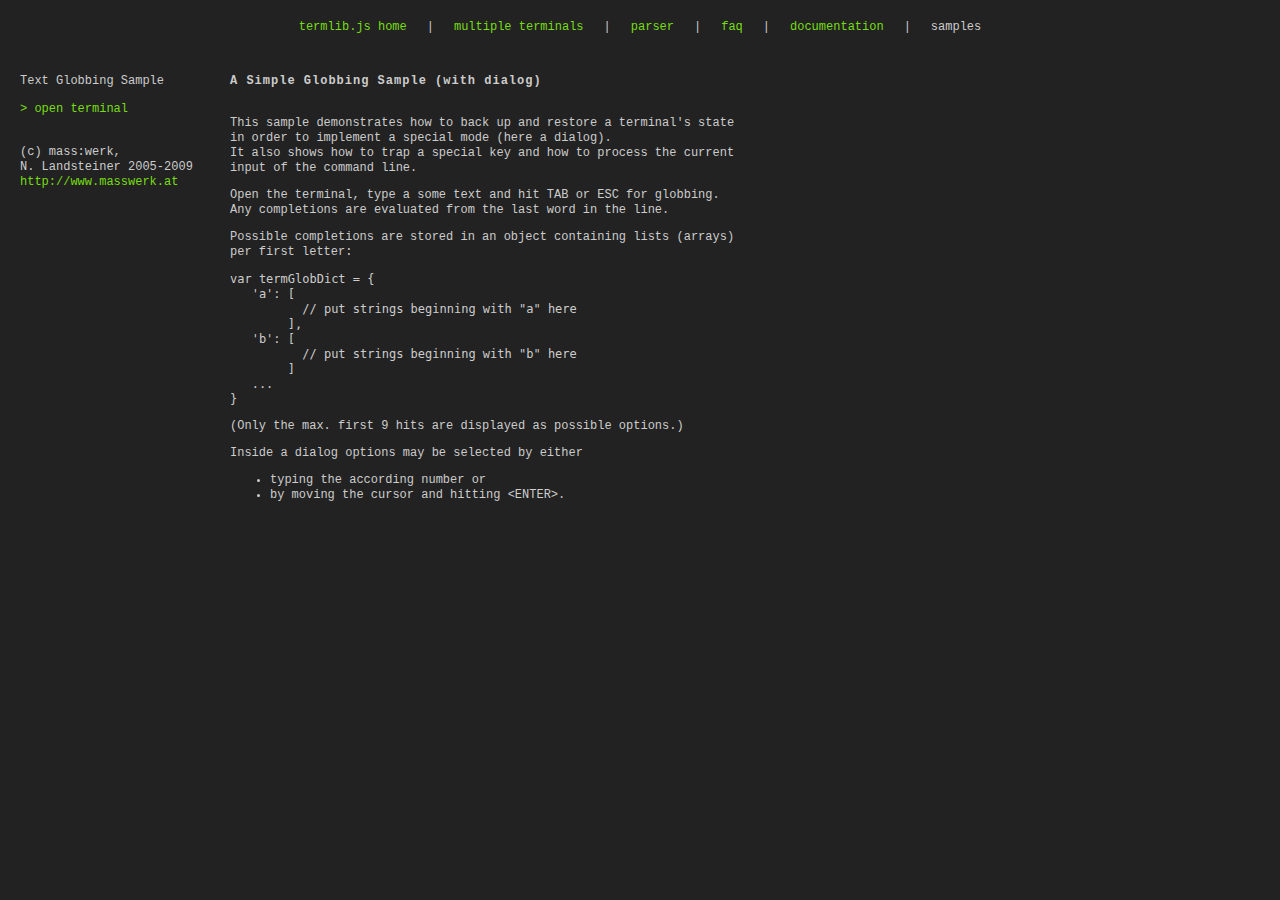
<file: static/js/sample_globbing.html>
<html>
<head>
	<title>termlib Globbing Sample</title>
	<script language="JavaScript" type="text/javascript" src="termlib.js"></script>

<script type="text/javascript">
<!--

// *** text globbing sample ***
// mass:werk, N.Landsteiner 2009

// dictionary for globbing
// Object of arrays per first letter, others in 'nonalpha'

var termGlobDict = {
	'a': [
			'all',
			'alternate',
			'any',
			'anyone',
			'anywhere',
			'anyhow',
			'are',
			'arbitrage',
			'arbitrary'
		],
	'b': [
			'bar',
			'bit',
			'byte',
			'better',
			'best',
			'boost',
			'booster'
		],
	'c': [
			'case',
			'character',
			'completion'
		],
	'd': [
			'delete',
			'dialog',
			'display'
		],
	'e': [
			'either',
			'element',
			'empty'
		],
	'f': [
			'first',
			'foo',
			'function'
		],
	'g': [
			'get',
			'glob',
			'globbing'
		],
	'h': [
			'head',
			'heat',
			'help'
		],
	'i': [
			'is',
			'it',
			'iteration'
		],
	'j': [
			'joke',
			'just',
			'justice'
		],
	'k': [
			'karma',
			'kilo',
			'kilobit'
		],
	'l': [
			'lambda',
			'like',
			'limit'
		],
	'm': [
			'meta',
			'metaphysic',
			'metaphor'
		],
	'n': [
			'neither',
			'never',
			'number'
		],
	'o': [
			'object',
			'open',
			'order'
		],
	'p': [
			'parser',
			'print',
			'prompt'
		],
	'q': [
			'quantum',
			'query',
			'quote'
		],
	'r': [
			'remember',
			'rest',
			'roman'
		],
	's': [
			'sane',
			'some',
			'sort'
		],
	't': [
			'target',
			'tell',
			'tolerance'
		],
	'u': [
			'under',
			'upper',
			'urgent'
		],
	'v': [
			'vane',
			'vertical',
			'vital'
		],
	'w': [
			'want',
			'which',
			'width'
		],
	'x': [
			'x-ray',
			'xanadu',
			'xylophone'
		],
	'y': [
			'yacht',
			'yet',
			'ypsilon'
		],
	'z': [
			'zet',
			'zeta',
			'zoom'
		],
	
	'nonalpha': [
		// non-alphanumeric go here
		'100',
		'1000',
		'0.0',
		'#!/usr/bin/perl'
	]
};

// flag: sort hit list alphabetical
var termGlobSortAlphabetical = false;

var term;

function termOpen() {
	if ((!term) || (term.closed)) {
		term = new Terminal(
			{
				x: 220,
				y: 70,
				termDiv: 'termDiv',
				bgColor: '#232e45',
				greeting: '%+r **** termlib.js globbing sample **** %-r%n%ntype any text and hit ESC or TAB for globbing.%ntype "exit" to quit.%n ',
				handler: termHandler,
				exitHandler: termExitHandler,
				ctrlHandler: termCtrlHandler,
				printTab: false,
				closeOnESC: false
			}
		);
		term.open();
		
		// dimm UI text
		var mainPane = (document.getElementById)?
			document.getElementById('mainPane') : document.all.mainPane;
		if (mainPane) mainPane.className = 'lh15 dimmed';
	}
}

function termExitHandler() {
	// reset the UI
	var mainPane = (document.getElementById)?
		document.getElementById('mainPane') : document.all.mainPane;
	if (mainPane) mainPane.className = 'lh15';
}

function termHandler() {
	// default handler + exit
	this.newLine();
	if (this.lineBuffer.search(/^\s*exit\s*$/i) == 0) {
		this.close();
		return;
	}
	else if (this.lineBuffer != '') {
		this.type('You typed: '+this.lineBuffer);
		this.newLine();
	}
	this.prompt();
}

// this is our control handler where we trap the TAB and ESC
/*
	C.f.: the according entry in the initialization object of Terminal.open() above,
	where we
		1) regeistered this handler
		2) released the TAB and the ESC from the default handling
*/

function termCtrlHandler() {
	var ch = this.inputChar;
	if (ch == termKey.TAB || ch == termKey.ESC) {
		this.lock=true;
		// get the command line input and extract the last word
		var line = this._getLine();
		var words = line.split(/\s+/);
		if (words.length) {
			var word=words[words.length-1];
			if (word) {
				// prepare for search
				var found=new Array();
				var dialog, re, qword, rword, i;
				// all persistant data is stored per instance using the namespace this.env
				this.env.globBuffer=new Array();
				// select the appropriate dictionary list (based on first letter)
				// (we could also select a dict on contextual creteria ...)
				var firstletter = word.charAt(0).toLowerCase();
				if (firstletter < 'a' || firstletter > 'z') firstletter='nonalpha';
				var dict=termGlobDict[firstletter];
				if (dict) {
					// quote meta and build a regexp
					qword= word.replace(/([\\\/\+\-\.\*\?\[\]\{\}\(\)^$\|\!])/g, '\\$1');
					re = new RegExp('^'+qword, 'i');
					rword = new RegExp('^'+qword+'$', 'i');
					// test the regexp against the array of possible completions (exlude identical words)
					for (i=0; i<dict.length; i++) {
						if (re.test(dict[i]) && !rword.test(dict[i])) found.push(dict[i]);
					}
				}
				if (found.length) {
					// some completions were found
					// cut list to max 9 entries
					if (found.length>9) found.length=9;
					// sort alphabetical if flag is set;
					if (termGlobSortAlphabetical) found.sort();
					// collect a dialog and store the complementary parts in this.env.globBuffer
					dialog=new Array();
					dialog.push('Suggestions for "'+word+'":');
					dialog.push('');
					dialog.push('  0  '+word+' (CANCEL)');
					for (i=0; i<found.length; i++) {
						dialog.push('  '+(i+1)+'  '+found[i]);
						this.env.globBuffer[i]=String(found[i]).replace(re, '');
					}
					dialog.push('');
					dialog.push('');
					dialog.push('Choose an option or press any key to continue.');
					this.env.globCursor=0;
				}
				else {
					// nothing found => compile an appropriate dialog
					dialog = [
						'No suggestions found for "'+word+'".',
						'',
						'',
						'Press any key to continue.'
					];
					this.env.globCursor=-1;
				}
				// backup the whole terminal state
				this.backupScreen();
				// reset terminal space to full size (in case there was a status line etc)
				this.maxCols=this.conf.cols;
				this.maxLines=this.conf.rows;
				// and show the dialog
				termGlobbingShowDialog(this, dialog);
				// set the cursor on first option (cancel)
				if (found.length) termGlobbingSetDialogCursor(this, 0);
				// enter charMode and transfer control to our modal dialog handler
				this.charMode=true;
				this.handler=this.ctrlHandler=termGlobbingHandler;
			}
		}
		this.lock=false;
	}
	else {
		return;
	}
}

// special handler for the modal globbing dialog

function termGlobbingHandler() {
	var ch = this.inputChar;
	// cursor motion controls: move selection up or down and return
	if (this.env.globCursor>=0) {
		if (ch==termKey.UP) {
			if (this.env.globCursor>0) termGlobbingSetDialogCursor(this, -1);
			return;
		}
		if (ch==termKey.DOWN) {
			if (this.env.globCursor<this.env.globBuffer.length) termGlobbingSetDialogCursor(this, 1);
			return;
		}
	}
	// other actions (close dialog and evaluate the options):
	// 1) restore terminal's state from backup and complete with given option, if any
	// by restoring the terminal's state we also restore the handlers
	this.restoreScreen();
	// 2) evaluate any valid options
	var completion;
	if (ch >= 49 && ch <= 48+this.env.globBuffer.length) {
		// we got a valid number as input
		completion = this.env.globBuffer[ch-49];
	}
	else if (ch == termKey.CR && this.env.globCursor>0) {
		// user hit RETURN and the dialog's cursor was on a selected option
		completion = this.env.globBuffer[this.env.globCursor-1];
	}
	if (completion) {
		// get position of last char, return value: [r,c]
		var pos = this._getLineEnd(this.r, this.c);
		var r = pos[0];
		var c = pos[1];
		// advance to next cursor position
		if (++c == this.maxCols) {
			c=0;
			r++;
		}
		// set cursor (if necessary) and append the completion
		this.cursorOff();
		if (this.r != r || this.c != c) this.cursorSet(r, c);
		this.type(completion);
		this.cursorOn();
		
	}
	// 3) clean up: reset our special store and unlock
	this.env.globBuffer.length=0;
	this.env.globCursor=-1;
	this.lock=false;
}

// draw a nice dialog

function termGlobbingShowDialog(termRef, lines) {
	var horizontalMargin=5;
	var verticalMargin=2;
	var horizontalBorderChar='-';
	var verticalBorderChar='|';
	var cornerChar='+';
	var style=8*256; // white (normal style, no color = 0)
	var l=termRef.conf.cols-horizontalMargin-1;
	var i, n, line;
	var b0=cornerChar;
	var b1=verticalBorderChar;
	var b2=verticalBorderChar+'  ';
	var b3=' '+verticalBorderChar;
	for (i=horizontalMargin+b0.length; i<l; i++) b0+=horizontalBorderChar;
	for (i=horizontalMargin+b1.length; i<l; i++) b1+=' ';
	b0+=cornerChar;
	b1+=verticalBorderChar;
	var l2=l-b3.length-horizontalMargin;
	var r=verticalMargin;
	termRef.typeAt(r++,horizontalMargin, b0, style);
	termRef.typeAt(r++,horizontalMargin, b1, style);
	for (n=0; n<lines.length; n++) {
		if (lines[n]!='') {
			line=b2+lines[n];
			for (i=line.length; i<=l2; i++) line+=' ';
			termRef.typeAt(r++,horizontalMargin, line+b3, style);
		}
		else {
			termRef.typeAt(r++, horizontalMargin, b1, style);
		}
	}
	termRef.typeAt(r++, horizontalMargin, b1, style);
	termRef.typeAt(r, horizontalMargin, b0, style);
}

// set the cursor inside the dialog (invert selected option)

function termGlobbingSetDialogCursor(termRef, motion) {
	// offset is r = verticalMargin+4 and c = horizontalMargin+4
	// this depends on the layout of our dialog
	var horizontalMargin=5;
	var verticalMargin=2;
	var r,sr,i;
	var c=horizontalMargin+4;
	if (!motion) motion=0;
	// reset any previous selected option
	// (reset least significant bit of stylevector to 0)
	if (termRef.env.globCursor>=0 && motion) {
		r=verticalMargin+4+termRef.env.globCursor;
		sr=termRef.styleBuf[r];
		for (i=c; i<c+3; i++) sr[i]&=0xfffffffe;
		termRef.redraw(r);
	}
	// hilite selected option
	// (invert: set least significant style-bit to 1)
	termRef.env.globCursor+=motion;
	r=verticalMargin+4+termRef.env.globCursor;
	sr=termRef.styleBuf[r];
	for (i=c; i<c+3; i++) sr[i]|=1;
	termRef.redraw(r);
}

//-->
</script>

<style type="text/css">
body,p,a,td {
	font-family: courier,fixed,swiss,sans-serif;
	font-size: 12px;
	color: #cccccc;
}
.lh15 {
	line-height: 15px;
}

.term {
	font-family: "Courier New",courier,fixed,monospace;
	font-size: 12px;
	color: #94aad6;
	background: none;
	letter-spacing: 1px;
}
.term .termReverse {
	color: #232e45;
	background: #95a9d5;
}

a,a:link,a:visited {
	text-decoration: none;
	color: #77dd11;
}
a:hover {
	text-decoration: underline;
	color: #77dd11;
}
a:active {
	text-decoration: underline;
	color: #eeeeee;
}

a.termopen,a.termopen:link,a.termopen:visited {
	text-decoration: none;
	color: #77dd11;
	background: none;
}
a.termopen:hover {
	text-decoration: none;
	color: #222222;
	background: #77dd11;
}
a.termopen:active {
	text-decoration: none;
	color: #222222;
	background: #eeeeee;
}

tt {
	font-family: courier,fixed,monospace;
	color: #ccffaa;
	font-size: 12px;
	line-height: 15px;
}

.dimmed,.dimmed *,.dimmed * * {
	background-color: #222222 !important;
	color: #333333 !important;
}

</style>
</head>


<body bgcolor="#222222" link="#77dd11" text="#cccccc" alink="#eeeeee" vlink="#77dd11"
topmargin="0" bottommargin="0" leftmargin="0" rightmargin="0" marginheight="0" marginwidth="0">

<table border="0" cellspacing="20" cellpadding="0" align="center">
<tr>
	<td nowrap><a href="index.html">termlib.js home</a></td>
	<td>|</td>
	<td nowrap><a href="multiterm_test.html">multiple terminals</a></td>
	<td>|</td>
	<td nowrap><a href="parser_sample.html">parser</a></td>
	<td>|</td>
	<td nowrap><a href="faq.html">faq</a></td>
	<td>|</td>
	<td nowrap><a href="readme.txt" title="readme.txt (text/plain)">documentation</a></td>
	<td>|</td>
	<td nowrap><a href="samples.html" style="color: #cccccc;">samples</a></td>
</tr>
</table>

<table border="0" cellspacing="20" cellpadding="0">
	<tr valign="top">
	<td nowrap>
		<table border="0" cellspacing="0" cellpadding="0" width="190" class="inventory">
		<tr><td nowrap>
			Text Globbing Sample<br>&nbsp;
		</td></tr>
		<tr><td nowrap>
			<a href="javascript:termOpen()" onfocus="if(this.blur)this.blur();" onmouseover="window.status='open terminal'; return true" onmouseout="window.status=''; return true" class="termopen">&gt; open terminal &nbsp;</a>
		</td></tr>
		<tr><td nowrap>
			&nbsp;
		</td></tr>
		<tr><td nowrap class="lh15">
			&nbsp;<br>
			(c) mass:werk,<br>N. Landsteiner 2005-2009<br>
			<a href="http://www.masswerk.at/" target="_blank">http://www.masswerk.at</a>
		</td></tr>
		</table>
	</td>
	<td class="lh15" id="mainPane">
		<p><b style="letter-spacing: 1px;">A Simple Globbing Sample (with dialog)</b><br>&nbsp;</p>
		<p>This sample demonstrates how to back up and restore a terminal's state<br>in order to implement a special mode (here a dialog).<br>
		It also shows how to trap a special key and how to process the current<br>input of the command line.</p>
		<p>Open the terminal, type a some text and hit TAB or ESC for globbing.<br>
		Any completions are evaluated from the last word in the line.</p>
		<p>Possible completions are stored in an object containing lists (arrays)<br>per first letter:</p>
		<pre>
var termGlobDict = {
   'a': [
          // put strings beginning with &quot;a&quot; here
        ],
   'b': [
          // put strings beginning with &quot;b&quot; here
        ]
   ...
}</pre>
		<p>(Only the max. first 9 hits are displayed as possible options.)</p>
		<p>Inside a dialog options may be selected by either</p>
		<ul>
		<li>typing the according number or</li>
		<li>by moving the cursor and hitting &lt;ENTER&gt;.</li>
		</ul>
	</td>
	</tr>
</table>

<div id="termDiv" style="position:absolute; visibility: hidden; z-index:1;"></div>

</body>
</html>                                                                     
</file>
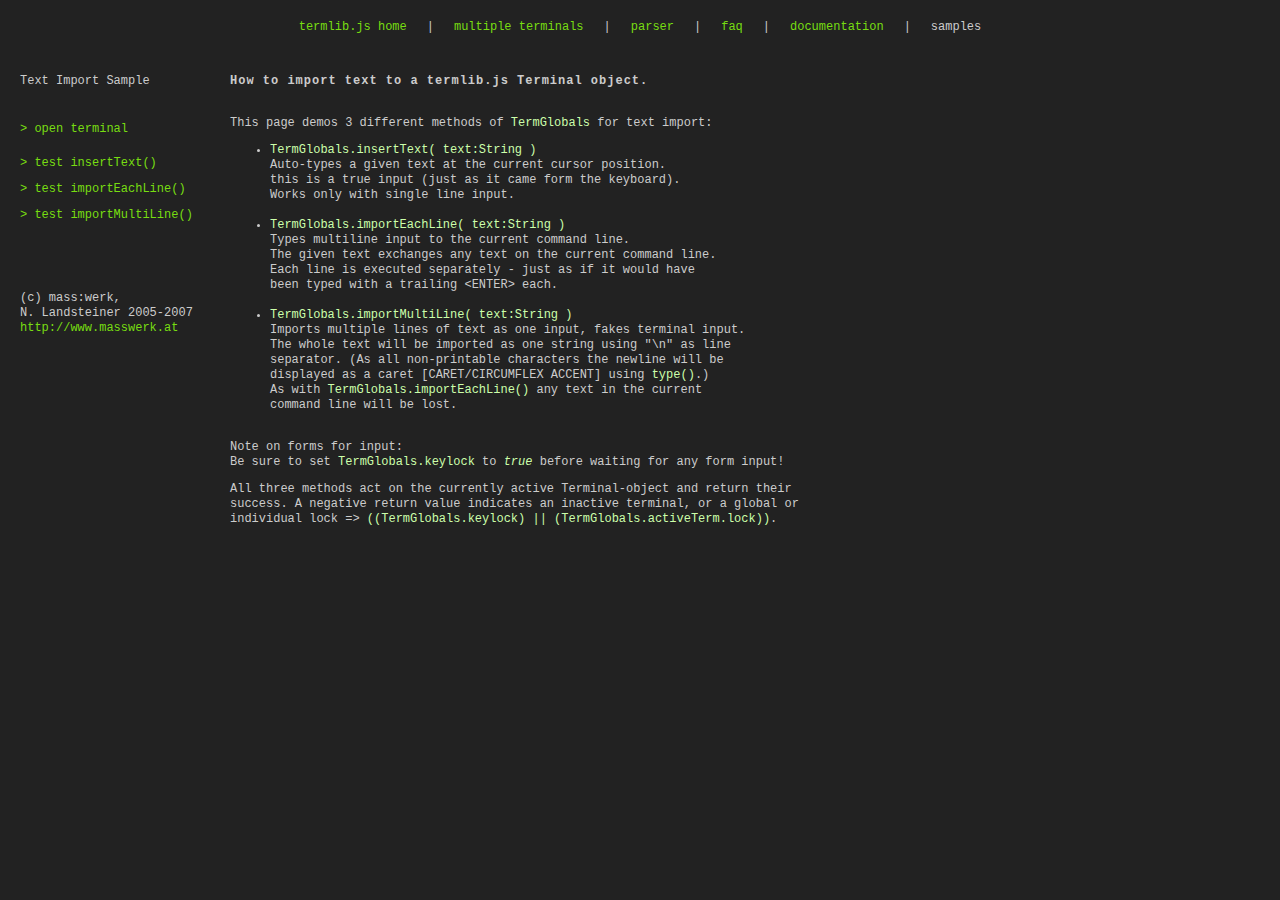
<file: static/js/sample_import.html>
<html>
<head>
	<title>termlib Text Import Sample</title>
	<script language="JavaScript" type="text/javascript" src="termlib.js"></script>

<script type="text/javascript">
<!--

// *** text import sample ***
// mass:werk, N.Landsteiner 2007

var term;

function termOpen() {
	if ((!term) || (term.closed)) {
		term = new Terminal(
			{
				x: 220,
				y: 70,
				termDiv: 'termDiv',
				bgColor: '#232e45',
				greeting: '%+r **** termlib.js import sample **** %-r%n%n * any text is simply echoed%n * for imports use the links at the left%n * type "exit" to quit.%n ',
				handler: termHandler,
				exitHandler: termExitHandler
			}
		);
		term.open();
		
		// dimm UI text
		var mainPane = (document.getElementById)?
			document.getElementById('mainPane') : document.all.mainPane;
		if (mainPane) mainPane.className = 'lh15 dimmed';
	}
}

function termHandler() {
	// default handler + exit
	this.newLine();
	if (this.lineBuffer.search(/^\s*exit\s*$/i) == 0) {
		this.close();
		return;
	}
	else if (this.lineBuffer != '') {
		this.type('You typed: '+this.lineBuffer);
		this.newLine();
	}
	this.prompt();
}

function termExitHandler() {
	// reset the UI
	var mainPane = (document.getElementById)?
		document.getElementById('mainPane') : document.all.mainPane;
	if (mainPane) mainPane.className = 'lh15';
}


// demo hooks

function testInsertAsTypedText() {
	if ((!term) || (term.closed)) {
		alert('Please open a terminal first!');
		return;
	}
	var t=prompt('Please enter a text to be typed:');
	if (t) TermGlobals.insertText(t);
}

var useMultiLineImport=false;

function testMultiLine(funcFlag) {
	if ((!term) || (term.closed)) {
		alert('Please open a terminal first!');
		return;
	}
	// set flag for handler
	// if true, we'll use importMultiLineText(), else importEachLine()
	useMultiLineImport=funcFlag;
	
	// set global keylock (else no key stroke will reach the form element)
	TermGlobals.keylock = true;
	
	// and show the multiline prompt
	TermGlobals.setVisible('promptDiv', true);
	document.forms.promptForm.content.focus();
	// input will by handled by promptHandler
}

function promptHandler(text) {
	// hide the dialog
	TermGlobals.setVisible('promptDiv', false);
	
	// reset keylock and import the text
	TermGlobals.keylock = false;
	if (text) {
		if (useMultiLineImport) {
			TermGlobals.importMultiLine(text);
		}
		else {
			TermGlobals.importEachLine(text);
		}
	}
}

//-->
</script>

<style type="text/css">
body,p,a,td {
	font-family: courier,fixed,swiss,sans-serif;
	font-size: 12px;
	color: #cccccc;
}
.lh15 {
	line-height: 15px;
}

.term {
	font-family: "Courier New",courier,fixed,monospace;
	font-size: 12px;
	color: #94aad6;
	background: none;
	letter-spacing: 1px;
}
.term .termReverse {
	color: #232e45;
	background: #95a9d5;
}

a,a:link,a:visited {
	text-decoration: none;
	color: #77dd11;
}
a:hover {
	text-decoration: underline;
	color: #77dd11;
}
a:active {
	text-decoration: underline;
	color: #eeeeee;
}

a.termopen,a.termopen:link,a.termopen:visited {
	text-decoration: none;
	color: #77dd11;
	background: none;
}
a.termopen:hover {
	text-decoration: none;
	color: #222222;
	background: #77dd11;
}
a.termopen:active {
	text-decoration: none;
	color: #222222;
	background: #eeeeee;
}

table.inventory td {
	padding-bottom: 20px !important;
}

tt {
	font-family: courier,fixed,monospace;
	color: #ccffaa;
	font-size: 12px;
	line-height: 15px;
}

.dimmed,.dimmed *,.dimmed * * {
	background-color: #222222 !important;
	color: #333333 !important;
}

@media print {
	body { background-color: #ffffff; }
	body,p,a,td,li,tt {
		color: #000000;
	}
	pre,.prop {
		color: #000000;
	}
	h1 {
		color: #000000;
	}
	a,a:link,a:visited {
		color: #000000;
	}
	a:hover {
		color: #000000;
	}
	a:active {
		color: #000000;
	}
	table.inventory {
		display: none;
	}
}

</style>
</head>


<body bgcolor="#222222" link="#77dd11" text="#cccccc" alink="#eeeeee" vlink="#77dd11"
topmargin="0" bottommargin="0" leftmargin="0" rightmargin="0" marginheight="0" marginwidth="0">

<table border="0" cellspacing="20" cellpadding="0" align="center">
<tr>
	<td nowrap><a href="index.html">termlib.js home</a></td>
	<td>|</td>
	<td nowrap><a href="multiterm_test.html">multiple terminals</a></td>
	<td>|</td>
	<td nowrap><a href="parser_sample.html">parser</a></td>
	<td>|</td>
	<td nowrap><a href="faq.html">faq</a></td>
	<td>|</td>
	<td nowrap><a href="readme.txt" title="readme.txt (text/plain)">documentation</a></td>
	<td>|</td>
	<td nowrap><a href="samples.html" style="color: #cccccc;">samples</a></td>
</tr>
</table>

<table border="0" cellspacing="20" cellpadding="0">
	<tr valign="top">
	<td nowrap>
		<table border="0" cellspacing="0" cellpadding="0" width="190" class="inventory">
		<tr><td nowrap>
			Text Import Sample<br>&nbsp;
		</td></tr>
		<tr><td nowrap>
			<a href="javascript:termOpen()" onfocus="if(this.blur)this.blur();" onmouseover="window.status='open terminal'; return true" onmouseout="window.status=''; return true" class="termopen">&gt; open terminal &nbsp;</a>
		</td></tr>
		<tr><td nowrap>
			<p><a href="javascript:testInsertAsTypedText()" onfocus="if(this.blur)this.blur();" class="termopen">&gt; test insertText()&nbsp;</a></p>
			<p><a href="javascript:testMultiLine(false)" onfocus="if(this.blur)this.blur();" class="termopen">&gt; test importEachLine()&nbsp;</a></p>
			<p><a href="javascript:testMultiLine(true)" onfocus="if(this.blur)this.blur();" class="termopen">&gt; test importMultiLine()&nbsp;</a></p>
		</td></tr>
		<tr><td nowrap>
			&nbsp;
		</td></tr>
		<tr><td nowrap class="lh15">
			&nbsp;<br>
			(c) mass:werk,<br>N. Landsteiner 2005-2007<br>
			<a href="http://www.masswerk.at/" target="_blank">http://www.masswerk.at</a>
		</td></tr>
		</table>
	</td>
	<td class="lh15" id="mainPane">
		<p><b style="letter-spacing: 1px;">How to import text to a termlib.js Terminal object.</b><br>&nbsp;</p>
		<p>This page demos 3 different methods of <tt>TermGlobals</tt> for text import:</p>
		<ul>
		<li><tt>TermGlobals.insertText( text:String )</tt><br>
			Auto-types a given text at the current cursor position.<br>
			this is a true input (just as it came form the keyboard).<br>
			Works only with single line input.<br>
			&nbsp;</li>
		<li><tt>TermGlobals.importEachLine( text:String )</tt><br>
			Types multiline input to the current command line.<br>
			The given text exchanges any text on the current command line.<br>
			Each line is executed separately - just as if it would have<br>
			been typed with a trailing &lt;ENTER&gt; each.<br>
			&nbsp;
			</li>
		<li><tt>TermGlobals.importMultiLine( text:String )</tt><br>
			Imports multiple lines of text as one input, fakes terminal input.<br>
			The whole text will be imported as one string using &quot;\n&quot; as line<br>
			separator. (As all non-printable characters the newline will be<br>
			displayed as a caret [CARET/CIRCUMFLEX ACCENT] using <tt>type()</tt>.)<br>
			As with <tt>TermGlobals.importEachLine()</tt> any text in the current<br>
			command line will be lost.<br>
			&nbsp;
			</li>
		</ul>
		
		<p>Note on forms for input:<br>
		Be sure to set <tt>TermGlobals.keylock</tt> to <i><tt>true</tt></i> before waiting for any form input!</p>
			
		<p>All three methods act on the currently active Terminal-object and return their<br> success. A negative return value indicates an inactive terminal, or a global or<br>
		individual lock =&gt; <tt>((TermGlobals.keylock) || (TermGlobals.activeTerm.lock))</tt>.</p>
	</td>
	</tr>
</table>

<div id="termDiv" style="position:absolute; visibility: hidden; z-index:1;"></div>

<div id="promptDiv" style="position:absolute; top: 60px; left: 340px; background-color: #ddd; border-color: #fff #888 #888 #fff; border-width: 1px; border-style: solid;z-index:2; visibility: hidden;">
	<table border="0" cellspacing="8" cellpadding="2">
	<tr>
	<td style="font-family: arial,helvetica,sans-serif; font-size: 12px; color: #000;">Please enter a text to import:</td>
	</tr>
	<form id="promptForm">
	<tr>
	<td><textarea name="content" cols="40" rows="6""></textarea></td>
	</tr>
	<tr>
	<td align="right">
		<input type="button" value="Cancel" onclick="promptHandler(null, false); this.form.content.value='';">
		<input type="button" value="Import" onclick="promptHandler(this.form.content.value); this.form.content.value='';">
	</td>
	</tr>
	</form>
	</table>
</div>

</body>
</html>                                                                     
</file>
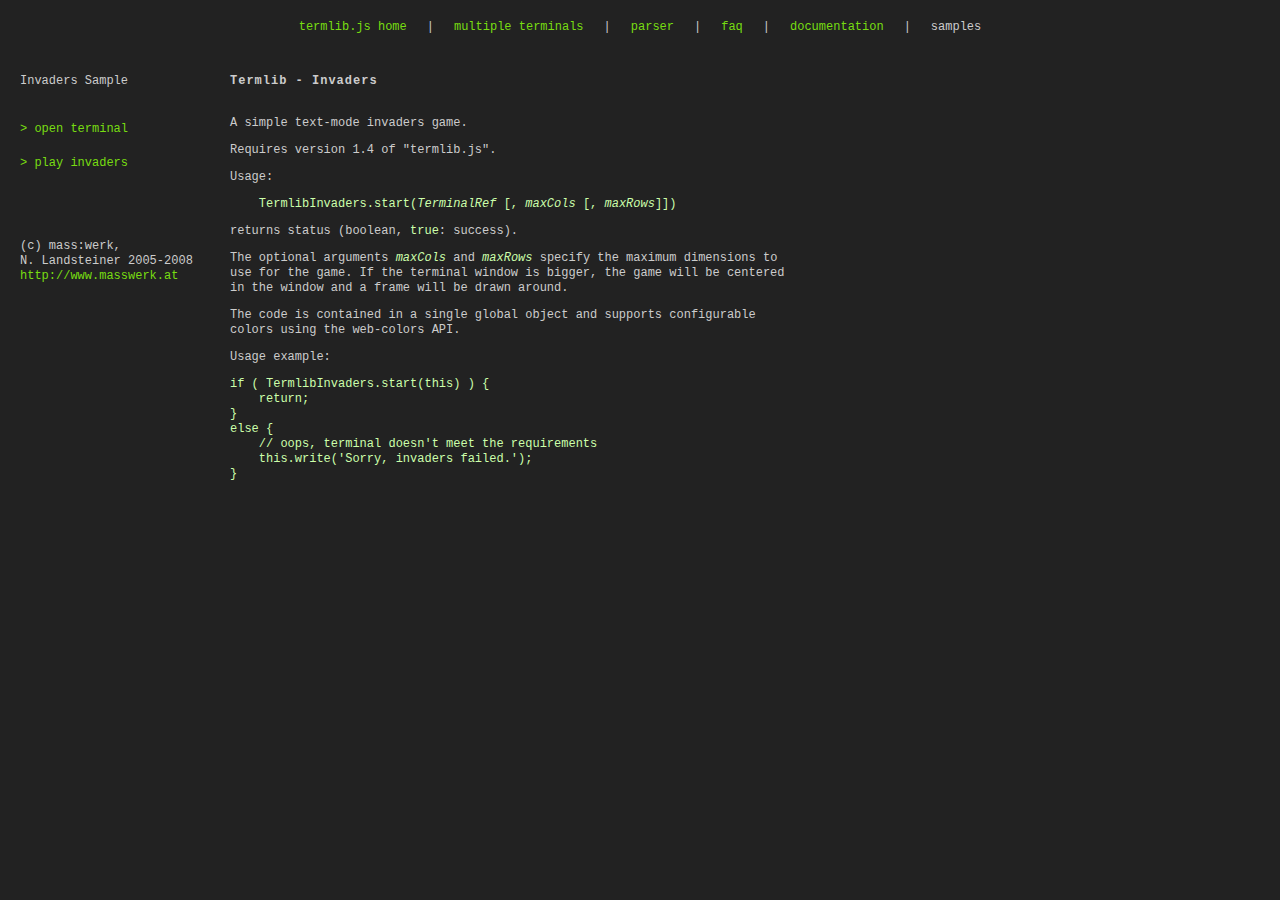
<file: static/js/sample_invaders.html>
<html>
<head>
<meta http-equiv="content-type" content="text/html; charset=iso-8859-1">
	<title>Invaders Sample</title>
	<script language="JavaScript" type="text/javascript" src="termlib.js"></script>
	<script language="JavaScript" type="text/javascript" src="termlib_invaders.js"></script>

<script type="text/javascript">
<!--

// *** text invaders sample ***
// mass:werk, N.Landsteiner 2007


var help = [
	'%+r **** termlib.js text wrap sample **** %-r',
	' ',
	' * type "invaders" to play invaders.',
	' * type "help" to see this page.',
	' * type "exit" to quit.',
	' '
]

var term;

function termOpen() {
	if ((!term) || (term.closed)) {
		term = new Terminal(
			{
				x: 220,
				y: 70,
				cols: 90,
				rows: 30,
				termDiv: 'termDiv',
				bgColor: '#111111',
				greeting: help.join('%n'),
				handler: termHandler,
				exitHandler: termExitHandler
			}
		);
		term.open();
		
		// dimm UI text
		var mainPane = (document.getElementById)?
			document.getElementById('mainPane') : document.all.mainPane;
		if (mainPane) mainPane.className = 'lh15 dimmed';
	}
}

function termExitHandler() {
	// reset the UI
	var mainPane = (document.getElementById)?
		document.getElementById('mainPane') : document.all.mainPane;
	if (mainPane) mainPane.className = 'lh15';
}

function termHandler() {
	// default handler + exit
	this.newLine();
	if (this.lineBuffer.match(/^\s*exit\s*$/i)) {
		this.close();
		return;
	}
	else if (this.lineBuffer.match(/^\s*invaders\s*$/i)) {
		TermlibInvaders.start(this);
		return;
	}
	else if (this.lineBuffer.match(/^\s*help\s*$/i)) {
		this.clear();
		this.write(help);
	}
	else if (this.lineBuffer != '') {
		// echo with write for wrapping, but escape any mark-up
		this.write('You wrote: '+this.lineBuffer.replace(/%/g, '%%'));
		this.newLine();
	}
	this.prompt();
}


// demo hooks

function test(command) {
	if ((!term) || (term.closed)) {
		alert('Please open the terminal first!');
		return;
	}
	TermGlobals.importEachLine( command );
}

//-->
</script>

<style type="text/css">
body,p,a,td {
	font-family: courier,fixed,swiss,sans-serif;
	font-size: 12px;
	color: #cccccc;
}
.lh15 {
	line-height: 15px;
}

.term {
	font-family: "Courier New",courier,fixed,monospace;
	font-size: 12px;
	color: #94aad6;
	background: none;
	letter-spacing: 1px;
}
.term .termReverse {
	color: #232e45;
	background: #95a9d5;
}

a,a:link,a:visited {
	text-decoration: none;
	color: #77dd11;
}
a:hover {
	text-decoration: underline;
	color: #77dd11;
}
a:active {
	text-decoration: underline;
	color: #eeeeee;
}

a.termopen,a.termopen:link,a.termopen:visited {
	text-decoration: none;
	color: #77dd11;
	background: none;
}
a.termopen:hover {
	text-decoration: none;
	color: #222222;
	background: #77dd11;
}
a.termopen:active {
	text-decoration: none;
	color: #222222;
	background: #eeeeee;
}

table.inventory td {
	padding-bottom: 20px !important;
}

tt {
	font-family: courier,fixed,monospace;
	color: #ccffaa;
	font-size: 12px;
	line-height: 15px;
}

li {
	line-height: 15px;
	margin-bottom: 8px !important;
}

.dimmed,.dimmed *,.dimmed * * {
	background-color: #222222 !important;
	color: #333333 !important;
}

@media print {
	body { background-color: #ffffff; }
	body,p,a,td,li,tt {
		color: #000000;
	}
	pre,.prop {
		color: #000000;
	}
	h1 {
		color: #000000;
	}
	a,a:link,a:visited {
		color: #000000;
	}
	a:hover {
		color: #000000;
	}
	a:active {
		color: #000000;
	}
	table.inventory {
		display: none;
	}
}

</style>
</head>


<body bgcolor="#222222" link="#77dd11" text="#cccccc" alink="#eeeeee" vlink="#77dd11"
topmargin="0" bottommargin="0" leftmargin="0" rightmargin="0" marginheight="0" marginwidth="0">

<table border="0" cellspacing="20" cellpadding="0" align="center">
<tr>
	<td nowrap><a href="index.html">termlib.js home</a></td>
	<td>|</td>
	<td nowrap><a href="multiterm_test.html">multiple terminals</a></td>
	<td>|</td>
	<td nowrap><a href="parser_sample.html">parser</a></td>
	<td>|</td>
	<td nowrap><a href="faq.html">faq</a></td>
	<td>|</td>
	<td nowrap><a href="readme.txt" title="readme.txt (text/plain)">documentation</a></td>
	<td>|</td>
	<td nowrap><a href="samples.html" style="color: #cccccc;">samples</a></td>
</tr>
</table>

<table border="0" cellspacing="20" cellpadding="0">
	<tr valign="top">
	<td nowrap>
		<table border="0" cellspacing="0" cellpadding="0" width="190" class="inventory">
		<tr><td nowrap>
			Invaders Sample<br>&nbsp;
		</td></tr>
		<tr><td nowrap>
			<a href="javascript:termOpen()" onfocus="if(this.blur)this.blur();" onmouseover="window.status='open terminal'; return true" onmouseout="window.status=''; return true" class="termopen">&gt; open terminal &nbsp;</a>
		</td></tr>
		<tr><td nowrap>
			<p><a href="javascript:test('invaders')" onfocus="if(this.blur)this.blur();" class="termopen">&gt; play invaders&nbsp;</a></p>
		</td></tr>
		<tr><td nowrap>
			&nbsp;
		</td></tr>
		<tr><td nowrap class="lh15">
			&nbsp;<br>
			(c) mass:werk,<br>N. Landsteiner 2005-2008<br>
			<a href="http://www.masswerk.at/" target="_blank">http://www.masswerk.at</a>
		</td></tr>
		</table>
	</td>
	<td class="lh15" width="560" id="mainPane">
		<p><b style="letter-spacing: 1px;">Termlib - Invaders</b><br>&nbsp;</p>
		<p>A simple text-mode invaders game.</p>
		<p>Requires version 1.4 of &quot;termlib.js&quot;.</p>
		<p>Usage:</p>
		<p><tt>&nbsp;&nbsp;&nbsp;&nbsp;TermlibInvaders.start(<i>TerminalRef</i> [, <i>maxCols</i> [, <i>maxRows</i>]])</tt></p>
		<p>returns status (boolean, <tt>true</tt>: success).</p>
		<p>The optional arguments <i><tt>maxCols</tt></i> and <i><tt>maxRows</tt></i> specify the maximum dimensions to use for the game. If the terminal window is bigger, the game will be centered in the window and a frame will be drawn around.</p>
		
		<p>The code is contained in a single global object and supports configurable colors using the web-colors API.</p>
		
		<p>Usage example:</p>
		
		<p><tt>if ( TermlibInvaders.start(this) ) {<br>
		&nbsp;&nbsp;&nbsp;&nbsp;return;<br>
		}<br>
		else {<br>
		&nbsp;&nbsp;&nbsp;&nbsp;// oops, terminal doesn't meet the requirements<br>
		&nbsp;&nbsp;&nbsp;&nbsp;this.write('Sorry, invaders failed.');<br>
		}</tt></p>
		
		<p>&nbsp;</p>
	</td>
	</tr>
</table>

<div id="termDiv" style="position:absolute; visibility: hidden; z-index:1;"></div>

</body>
</html>                                                                     
</file>
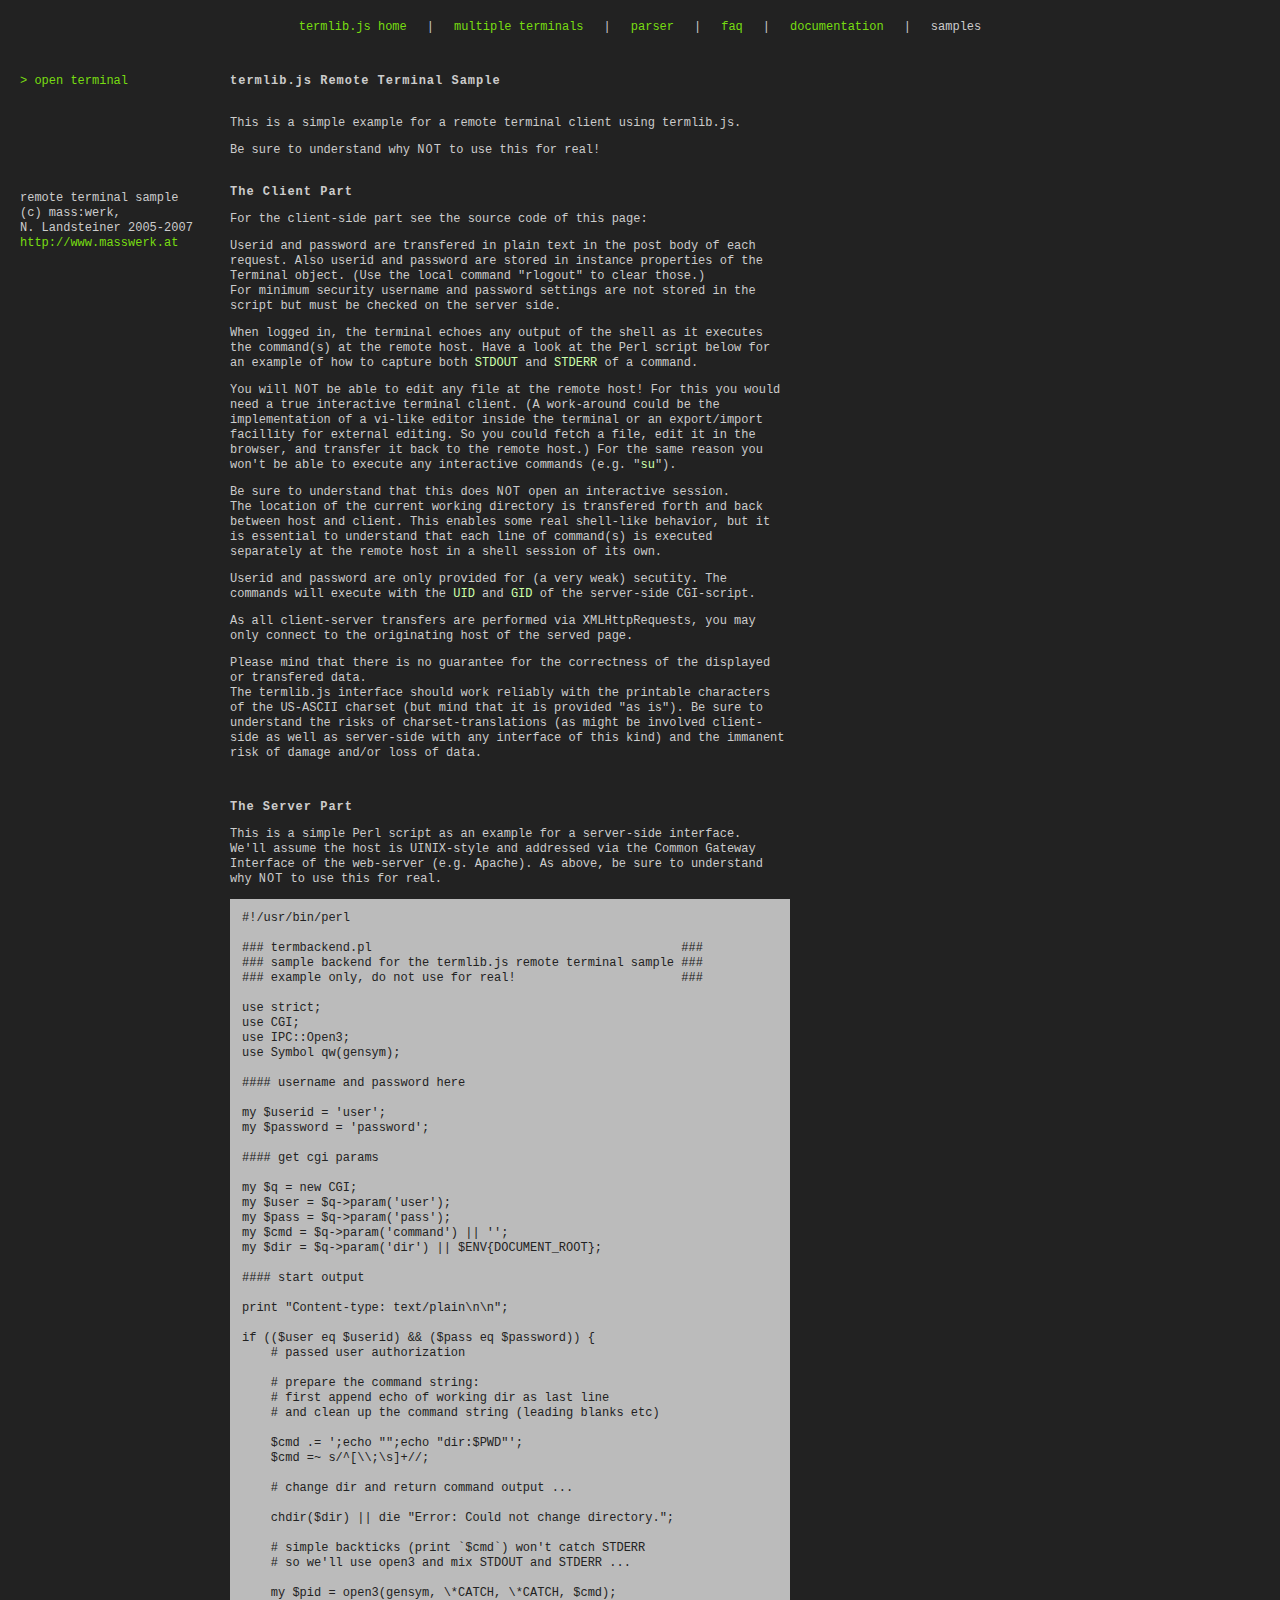
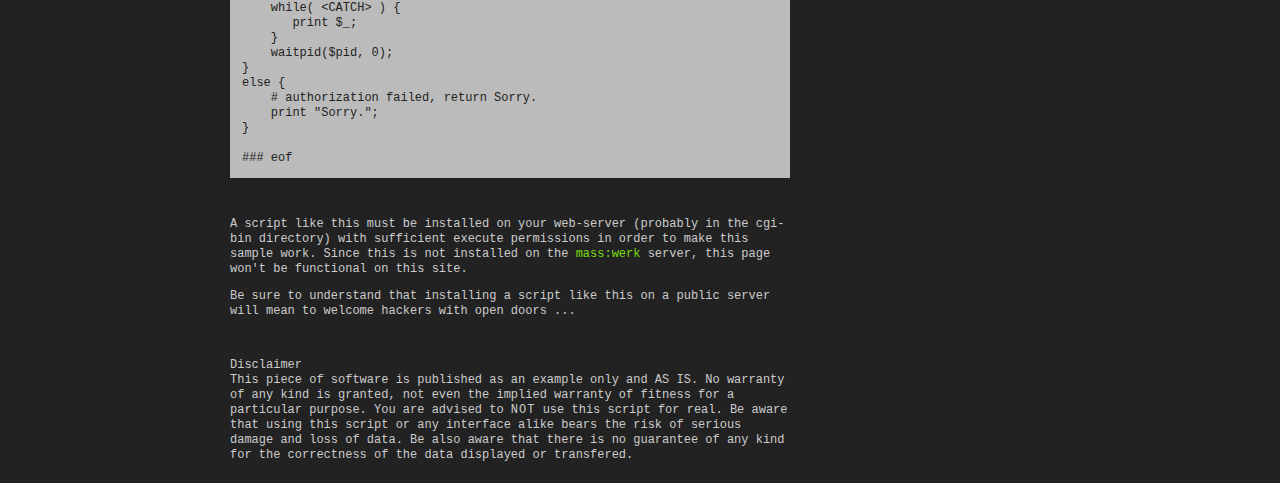
<file: static/js/sample_remote_terminal.html>
<html>
<head>
	<title>termlib Remote Terminal</title>
	<script language="JavaScript" type="text/javascript" src="termlib.js"></script>

<script type="text/javascript">
<!--

// *** remote terminal sample ***
// mass:werk, N.Landsteiner 2007

// path to server script goes here
var remotePath = '/cgi-bin/termbackend.pl';

// a var to stor the last transfered content
var lastResponse = '';

var term;

var help = [
	'%+r **** remote terminal sample **** %-r',
	' ',
	'* use "exit" to quit.',
	'* use "rlogin <username>" for remote login.',
	'* use "rlogout" to clear any rlogin data.',
	'* use "clear" to clear the screen.',
	'* use "help" to see this page.',
	'* any other command will be executed on the remote host.',
	' '
];

function termOpen() {
	if ((!term) || (term.closed)) {
		term = new Terminal(
			{
				x: 220,
				y: 70,
				termDiv: 'termDiv',
				bgColor: '#232e45',
				greeting: help.join('\n'),
				handler: termHandler,
				exitHandler: termExitHandler
			}
		);
		// set up some instance properties for server-client communication
		// we use the private namespace "env" of our Terminal instance
		term.env.myHistPtr = 0;
		term.env.dir = '';
		term.env.userid = '';
		term.env.password = '';
		// and open the terminal
		term.open();
		
		// some UI tasks
		var lastResponseLink = (document.getElementById)?
			document.getElementById('lastResponseLink') : document.all.lastResponseLink;
		if (lastResponseLink) lastResponseLink.style.display = 'inline';
		var mainPane = (document.getElementById)?
			document.getElementById('mainPane') : document.all.mainPane;
		if (mainPane) mainPane.className = 'lh15 dimmed';
	}
}

function termExitHandler() {
	// reset the UI
	var lastResponseLink = (document.getElementById)?
		document.getElementById('lastResponseLink') : document.all.lastResponseLink;
	if (lastResponseLink) lastResponseLink.style.display = 'none';
	var mainPane = (document.getElementById)?
		document.getElementById('mainPane') : document.all.mainPane;
	if (mainPane) mainPane.className = 'lh15';
}

// terminal main loop

function termHandler() {
	this.newLine();

	// check for raw mode first
	if (this.rawMode) {
		this.rawMode = false;
		if (this.env.getPassword) {
			// we just recieved the password of "rlogin"
			// first store password 
			this.env.password = this.lineBuffer;
			this.env.getPassword = false;
			// store the local terminal history position for later
			term.env.myHistPtr = this.histPtr;
			// send an initial request to verify and get the working dir
			this.send(
				{
					url: remotePath,
					method: 'post',
					callback: socketCallback,
					data: {
						command: 'echo "connection up and ready."',
						dir: '',
						user: this.env.userid,
						pass: this.env.password
					}
				}
			);
			// done, leave without prompt (this will come from the callback)
			return;
		}
		// we shouldn't end here
		this.prompt(); return;
	}

	// clear heading white space from input line
	this.lineBuffer = this.lineBuffer.replace(/^\s+/, '');
	
	// evaluate commands (split to words first)
	var argv = this.lineBuffer.split(/\s+/);
	var cmd = argv[0];
	
	switch (cmd) {
		case 'rlogin':
			if (argv.length<2 || argv[1]=='') {
				this.type('usage: rlogin <username>');
			}
			else {
				this.env.getPassword = true;
				this.env.userid = argv[1];
				this.type('Password: ');
				// exit in raw mode for password (blind input)
				this.rawMode = true;
				this.lock = false;
				return;
			}
			break;

		case 'rlogout':
			// just forget username and password, reset prompt-string
			this.env.dir = '';
			this.env.userid = '';
			this.env.password = '';
			this.ps = '>';
			// reset the local terminal's history to login-state
			this.histPtr = this.env.myHistPtr;
			this.history.length = this.histPtr;
			// clear stored last response
			lastResponse='';
			break;

		case 'clear':
			this.clear();
			break;

		case 'help':
			this.clear();
			this.write(help);
			break;

		case 'exit':
			this.env.dir = '';
			this.env.userid = '';
			this.env.password = '';
			this.close();
			lastResponse='';
			return;

		default:
			// no local command
			if (this.lineBuffer != '') {
				if (!this.env.userid) {
					this.write('Not logged in, sorry.'); // not logged in
				}
				else {
					// send (unparsed) line to server-backend
					this.send(
						{
							url: remotePath,
							method: 'post',
							callback: socketCallback,
							data: {
								command: this.lineBuffer,
								dir: this.env.dir,
								user: this.env.userid,
								pass: this.env.password
							}
						}
					);
					// leave without prompt (this will come from the callback)
					return;
				}
			}
	}
	this.prompt();
}


// callback for server-client communication

function socketCallback() {
	var response = this.socket;
	if (response.success) {
		// split the responseText to lines
		var lines = response.responseText.split('\n');
		// get the last valid line and check it
		if (lines.length > 1 && lines[lines.length-1] == '') lines.length--;
		var lastline = lines[lines.length-1];
		if (lastline.indexOf('dir:') == 0) {
			// if last line starts with "dir:", store this as working dir
			this.env.dir = lastline.substring(4);
			// shorten output
			lines.length--;
			if (lines[lines.length-1] == '') lines.length--;
			// and set the prompt-string of the terminal
			this.ps = '[' + this.env.dir + ']$';
		}
		else if (lines.length == 1 && lastline == 'Sorry.') {
			// autorization failed, clear login properties
			this.env.dir = '';
			this.env.userid = '';
			this.env.password = '';
			this.ps = '>';
			// reset the local terminal's history to login-state
			this.histPtr = this.env.myHistPtr;
			this.history.length = this.histPtr;
		}
		// escape any '%' markups for write
		for (var i=0; i<lines.length; i++) lines[i] = lines[i].replace(/%/g, '%%');
		// write the remaining content to the terminal in more-mode
		this.write(lines, true);
		// store it in a var for later use
		lastResponse = lines.join('\n');
	}
	else {
		var s = 'Request failed: ' + response.status + ' ' + response.statusText;
		if (response.errno) s += '\n'+response.errstring;
		this.write(s);
		// reset any authorization properties
		this.env.dir = '';
		this.env.userid = '';
		this.env.password = '';
		this.ps = '>';
		this.prompt();
	}
}


// a function to show the last transfered content in a textarea for copy etc

function showLastResponse() {
	if ((!term) || (term.closed)) return;
	var d = (document.getElementById)?
		document.getElementById('lastResponseDiv') : document.all.lastResponseDiv;
	if (!d) {
		d = document.createElement('div');
		var s= '<form method="get" onsubmit="return false;">';
		s+= '<table border="0" cellspacing="0" cellpadding="12" style="background-color: #808080; border-style: solid; border-width: 1px; border-color: #999 #555 #555 #999;">';
		s+= '<tr><td style="color: #000; text-align: center;">Last transfered content<\/td><\/tr>';
		s+= '<tr><td><textarea cols="80" rows="24" name="lastResponseDisplay" id="lastResponseDisplay" style="color: #000; background-color: #fff;"><\/textarea><\/td><\/tr>';
		s+= '<tr><td style="color: #000; text-align: right;"><input type="button" value="close" onclick="hideLastResponse()"><\/td><\/tr>';
		s+= '<\/table>';
		s+= '<\/form>';
		d.innerHTML = s;
		d.id = 'lastResponseDiv';
		d.style.display = 'block';
		d.style.position = 'absolute';
		d.style.left = '10px';
		d.style.top = '10px';
		d.style.zIndex = 1000;
		document.body.appendChild(d);
	}
	// lock the terminal's keyHandler in order to release keyboard capture
	TermGlobals.keylock=true;
	// insert the last stored Response
	var f = (document.getElementById)?
		document.getElementById('lastResponseDisplay') : document.all.lastResponseDisplay;
	if (f) f.value = lastResponse;
}

function hideLastResponse() {
	var d = (document.getElementById)?
		document.getElementById('lastResponseDiv') : document.all.lastResponseDiv;
	if (d) {
		d.style.display = 'none';
		d.parentNode.removeChild(d);
	}
	// reset the terminal's keyboard lock
	TermGlobals.keylock = false;
}

//-->
</script>

<style type="text/css">
body,p,a,td {
	font-family: courier,fixed,swiss,sans-serif;
	font-size: 12px;
	color: #cccccc;
}
.lh15 {
	line-height: 15px;
}

.term {
	font-family: "Courier New",courier,fixed,monospace;
	font-size: 12px;
	color: #94aad6;
	background: none;
	letter-spacing: 1px;
}
.term .termReverse {
	color: #232e45;
	background: #95a9d5;
}

a,a:link,a:visited {
	text-decoration: none;
	color: #77dd11;
}
a:hover {
	text-decoration: underline;
	color: #77dd11;
}
a:active {
	text-decoration: underline;
	color: #eeeeee;
}

a.termopen,a.termopen:link,a.termopen:visited {
	text-decoration: none;
	color: #77dd11;
	background: none;
}
a.termopen:hover {
	text-decoration: none;
	color: #222222;
	background: #77dd11;
}
a.termopen:active {
	text-decoration: none;
	color: #222222;
	background: #eeeeee;
}

table.inventory td {
	padding-bottom: 20px !important;
}

tt {
	font-family: courier,fixed,monospace;
	color: #ccffaa;
	font-size: 12px;
	line-height: 15px;
}

.scriptexample {
	font-family: courier,fixed,swiss,sans-serif;
	font-size: 12px;
	color: #222222;
	background-color: #bbbbbb;
	padding: 12px;
}

.dimmed,.dimmed *,.dimmed * * {
	background-color: #222222 !important;
	color: #333333 !important;
}

@media print {
	body { background-color: #ffffff; }
	body,p,a,td,li,tt {
		color: #000000;
	}
	pre,.prop {
		color: #000000;
	}
	h1 {
		color: #000000;
	}
	a,a:link,a:visited {
		color: #000000;
	}
	a:hover {
		color: #000000;
	}
	a:active {
		color: #000000;
	}
	table.inventory {
		display: none;
	}
	.scriptexample {
		background-color: #eeeeee !important;
		color: #000000 !important;
	}
}

</style>
</head>


<body bgcolor="#222222" link="#77dd11" text="#cccccc" alink="#eeeeee" vlink="#77dd11"
topmargin="0" bottommargin="0" leftmargin="0" rightmargin="0" marginheight="0" marginwidth="0">

<table border="0" cellspacing="20" cellpadding="0" align="center">
<tr>
	<td nowrap><a href="index.html">termlib.js home</a></td>
	<td>|</td>
	<td nowrap><a href="multiterm_test.html">multiple terminals</a></td>
	<td>|</td>
	<td nowrap><a href="parser_sample.html">parser</a></td>
	<td>|</td>
	<td nowrap><a href="faq.html">faq</a></td>
	<td>|</td>
	<td nowrap><a href="readme.txt" title="readme.txt (text/plain)">documentation</a></td>
	<td>|</td>
	<td nowrap><a href="samples.html" style="color: #cccccc;">samples</a></td>
</tr>
</table>

<table border="0" cellspacing="20" cellpadding="0">
	<tr valign="top">
	<td nowrap>
		<table border="0" cellspacing="0" cellpadding="0" width="190" class="inventory">
		<tr><td nowrap>
			<a href="javascript:termOpen()" onfocus="if(this.blur)this.blur();" onmouseover="window.status='open terminal'; return true" onmouseout="window.status=''; return true" class="termopen">&gt; open terminal&nbsp;</a>
		</td></tr>
		<tr><td nowrap height="34" valign="bottom">
			<a href="javascript:showLastResponse()" onfocus="if(this.blur)this.blur();" onmouseover="window.status='show last transfer document'; return true" onmouseout="window.status=''; return true" class="termopen" id="lastResponseLink" style="display: none;">&gt; show last response&nbsp;</a>
		</td></tr>
		<tr><td nowrap>
			&nbsp;
		</td></tr>
		<tr><td nowrap class="lh15">
			&nbsp;<br>
			remote terminal sample<br>
			(c) mass:werk,<br>N. Landsteiner 2005-2007<br>
			<a href="http://www.masswerk.at/" target="_blank">http://www.masswerk.at</a>
		</td></tr>
		</table>
	</td>
	<td class="lh15" width="560" id="mainPane">
		<p><b style="letter-spacing: 1px;">termlib.js Remote Terminal Sample</b><br>&nbsp;</p>
		
		<p>This is a simple example for a remote terminal client using termlib.js.</p>
		<p>Be sure to understand why <span style="letter-spacing: 1px;">NOT</span> to use this for real!</p>
		
		<p>&nbsp;<br><b style="letter-spacing: 1px;">The Client Part</b></p>
		<p>For the client-side part see the source code of this page:</p>
		
		<p>Userid and password are transfered in plain text in the post body of each request. Also userid and password are stored in instance properties of the Terminal object. (Use the local command &quot;rlogout&quot; to clear those.)<br>For minimum security username and password settings are not stored in the script but must be checked on the server side.</p>
		
		<p>When logged in, the terminal echoes any output of the shell as it executes the command(s) at the remote host. Have a look at the Perl script below for an example of how to capture both <tt title="STDOUT: Standard Output">STDOUT</tt> and <tt title="STDERR: Standard Error">STDERR</tt> of a command.</p>
		
		<p>You will <span style="letter-spacing: 1px;">NOT</span> be able to edit any file at the remote host! For this you would need a true interactive terminal client. (A work-around could be the implementation of a vi-like editor inside the terminal or an export/import facillity for external editing. So you could fetch a file, edit it in the browser, and transfer it back to the remote host.) For the same reason you won't be able to execute any interactive commands (e.g. &quot;<tt title="switch user">su</tt>&quot;).</p>
		
		<p>Be sure to understand that this does <span style="letter-spacing: 1px;">NOT</span> open an interactive session.<br>
		The location of the current working directory is transfered forth and back between host and client. This enables some real shell-like behavior, but it is essential to understand that each line of command(s) is executed separately at the remote host in a shell session of its own.</p>
		
		<p>Userid and password are only provided for (a very weak) secutity. The commands will execute with the <tt title="UID: User ID">UID</tt> and <tt title="GID: Group ID">GID</tt> of the server-side CGI-script.</p>
		
		<p>As all client-server transfers are performed via XMLHttpRequests, you may only connect to the originating host of the served page.</p>
		
		<p>Please mind that there is no guarantee for the correctness of the displayed or transfered data.<br>
		The termlib.js interface should work reliably with the printable characters of the US-ASCII charset (but mind that it is provided &quot;as is&quot;). Be sure to understand the risks of charset-translations (as might be involved client-side as well as server-side with any interface of this kind) and the immanent risk of damage and/or loss of data.</p>
		
		<p>&nbsp;</p>
		
		<p><b style="letter-spacing: 1px;">The Server Part</b></p>
		
		<p>This is a simple Perl script as an example for a server-side interface.<br>We'll assume the host is UINIX-style and addressed via the Common Gateway Interface of the web-server (e.g. Apache).
		As above, be sure to understand why <span style="letter-spacing: 1px;">NOT</span> to use this for real.</p>
		

<pre class="scriptexample">#!/usr/bin/perl

### termbackend.pl                                           ###
### sample backend for the termlib.js remote terminal sample ###
### example only, do not use for real!                       ###

use strict;
use CGI;
use IPC::Open3;
use Symbol qw(gensym);

#### username and password here

my $userid = 'user';
my $password = 'password';

#### get cgi params

my $q = new CGI;
my $user = $q-&gt;param('user');
my $pass = $q-&gt;param('pass');
my $cmd = $q-&gt;param('command') || '';
my $dir = $q-&gt;param('dir') || $ENV{DOCUMENT_ROOT};

#### start output

print &quot;Content-type: text/plain\n\n&quot;;

if (($user eq $userid) && ($pass eq $password)) {
    # passed user authorization

    # prepare the command string:
    # first append echo of working dir as last line
    # and clean up the command string (leading blanks etc)

    $cmd .= ';echo &quot;&quot;;echo &quot;dir:$PWD&quot;';
    $cmd =~ s/^[\\;\s]+//;

    # change dir and return command output ...

    chdir($dir) || die &quot;Error: Could not change directory.&quot;;

    # simple backticks (print `$cmd`) won't catch STDERR
    # so we'll use open3 and mix STDOUT and STDERR ...

    my $pid = open3(gensym, \*CATCH, \*CATCH, $cmd);
    while( &lt;CATCH&gt; ) {
       print $_;
    }
    waitpid($pid, 0);
}
else {
    # authorization failed, return Sorry.
    print &quot;Sorry.&quot;;
}

### eof</pre>

	<p>&nbsp;</p>
	<p>A script like this must be installed on your web-server (probably in the cgi-bin directory) with sufficient execute permissions in order to make this sample work. Since this is not installed on the <a href="http://www.masswerk.at/" target="_blank">mass:werk</a> server, this page won't be functional on this site.</p>
	<p>Be sure to understand that installing a script like this on a public server will mean to welcome hackers with open doors ...</p>
	<p>&nbsp;</p>

	<p>Disclaimer<br>
	This piece of software is published as an example only and AS IS. No warranty of any kind is granted, not even the implied warranty of fitness for a particular purpose. You are advised to <span style="letter-spacing: 1px;">NOT</span> use this script for real. Be aware that using this script or any interface alike bears the risk of serious damage and loss of data. Be also aware that there is no guarantee of any kind for the correctness of the data displayed or transfered.</p>
		
	</td>
	</tr>
</table>

<div id="termDiv" style="position:absolute; visibility: hidden; z-index:1;"></div>

</body>
</html>                                                                     
</file>
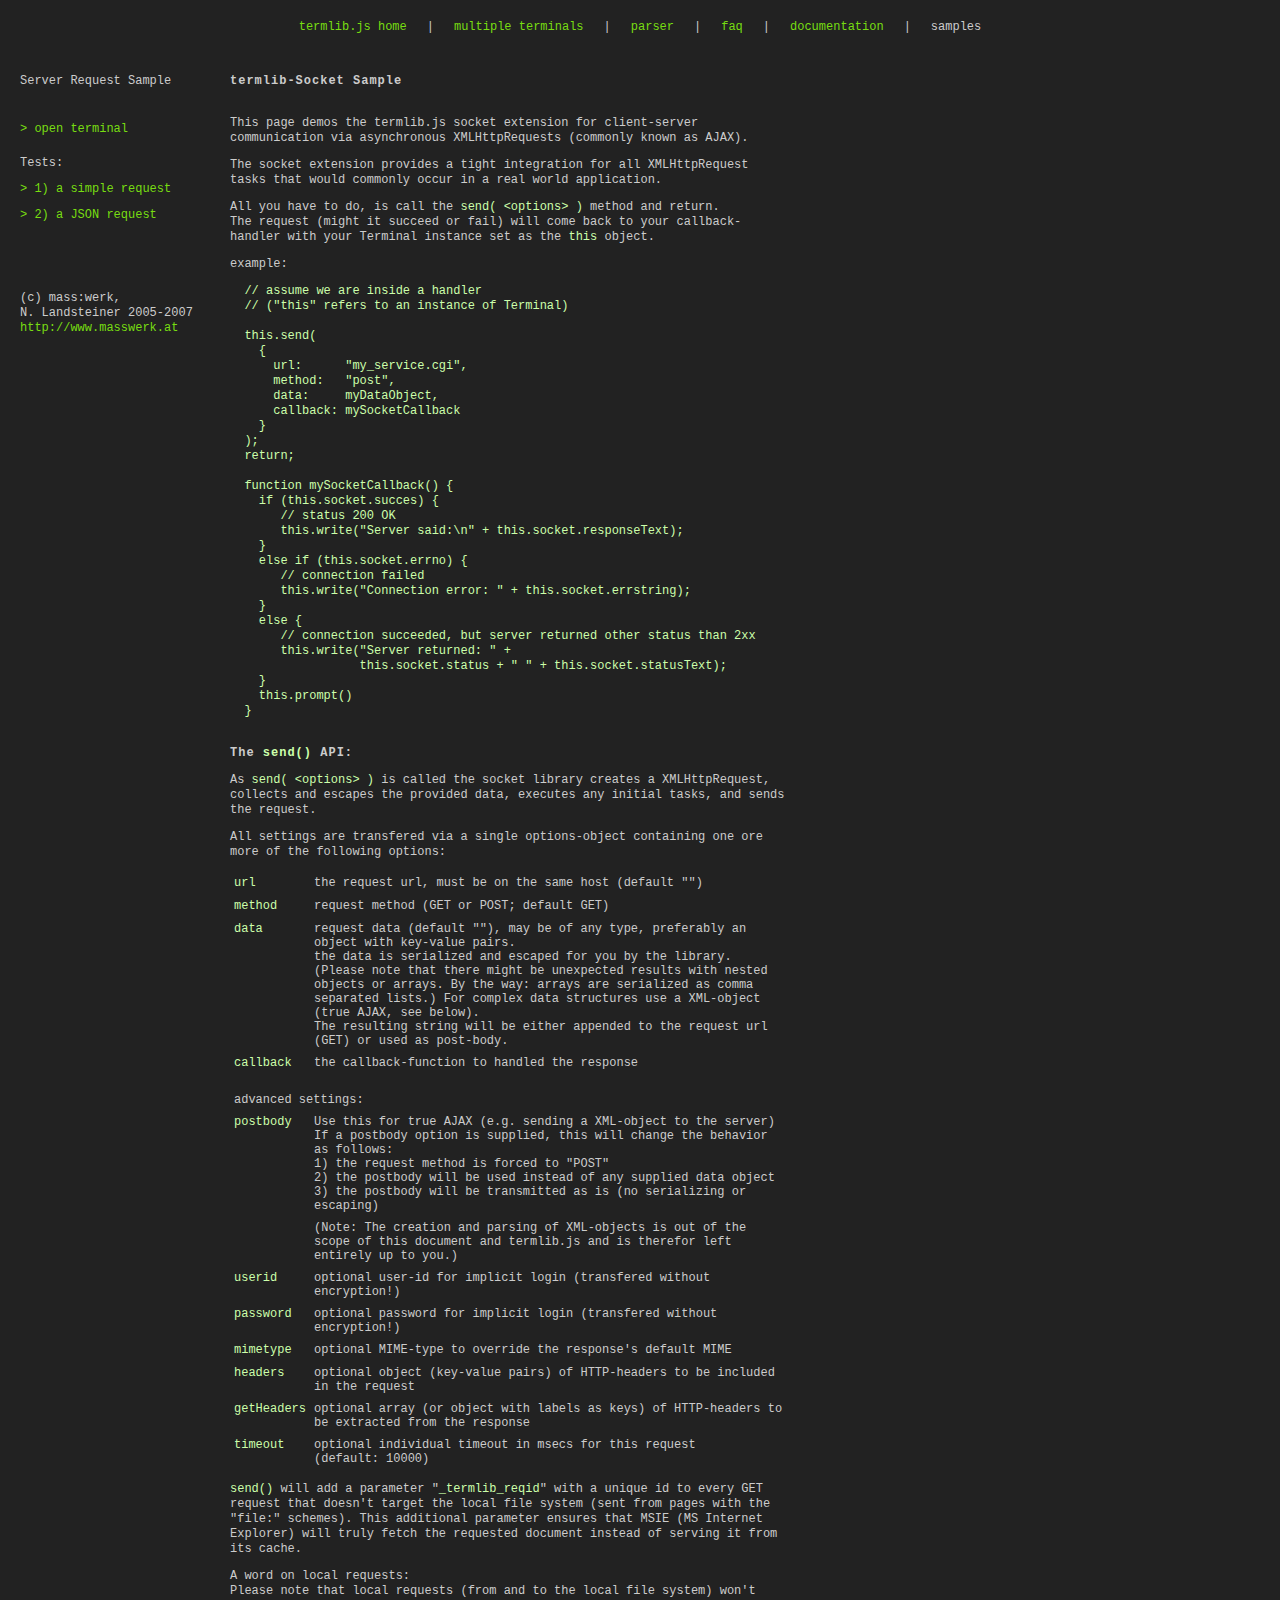
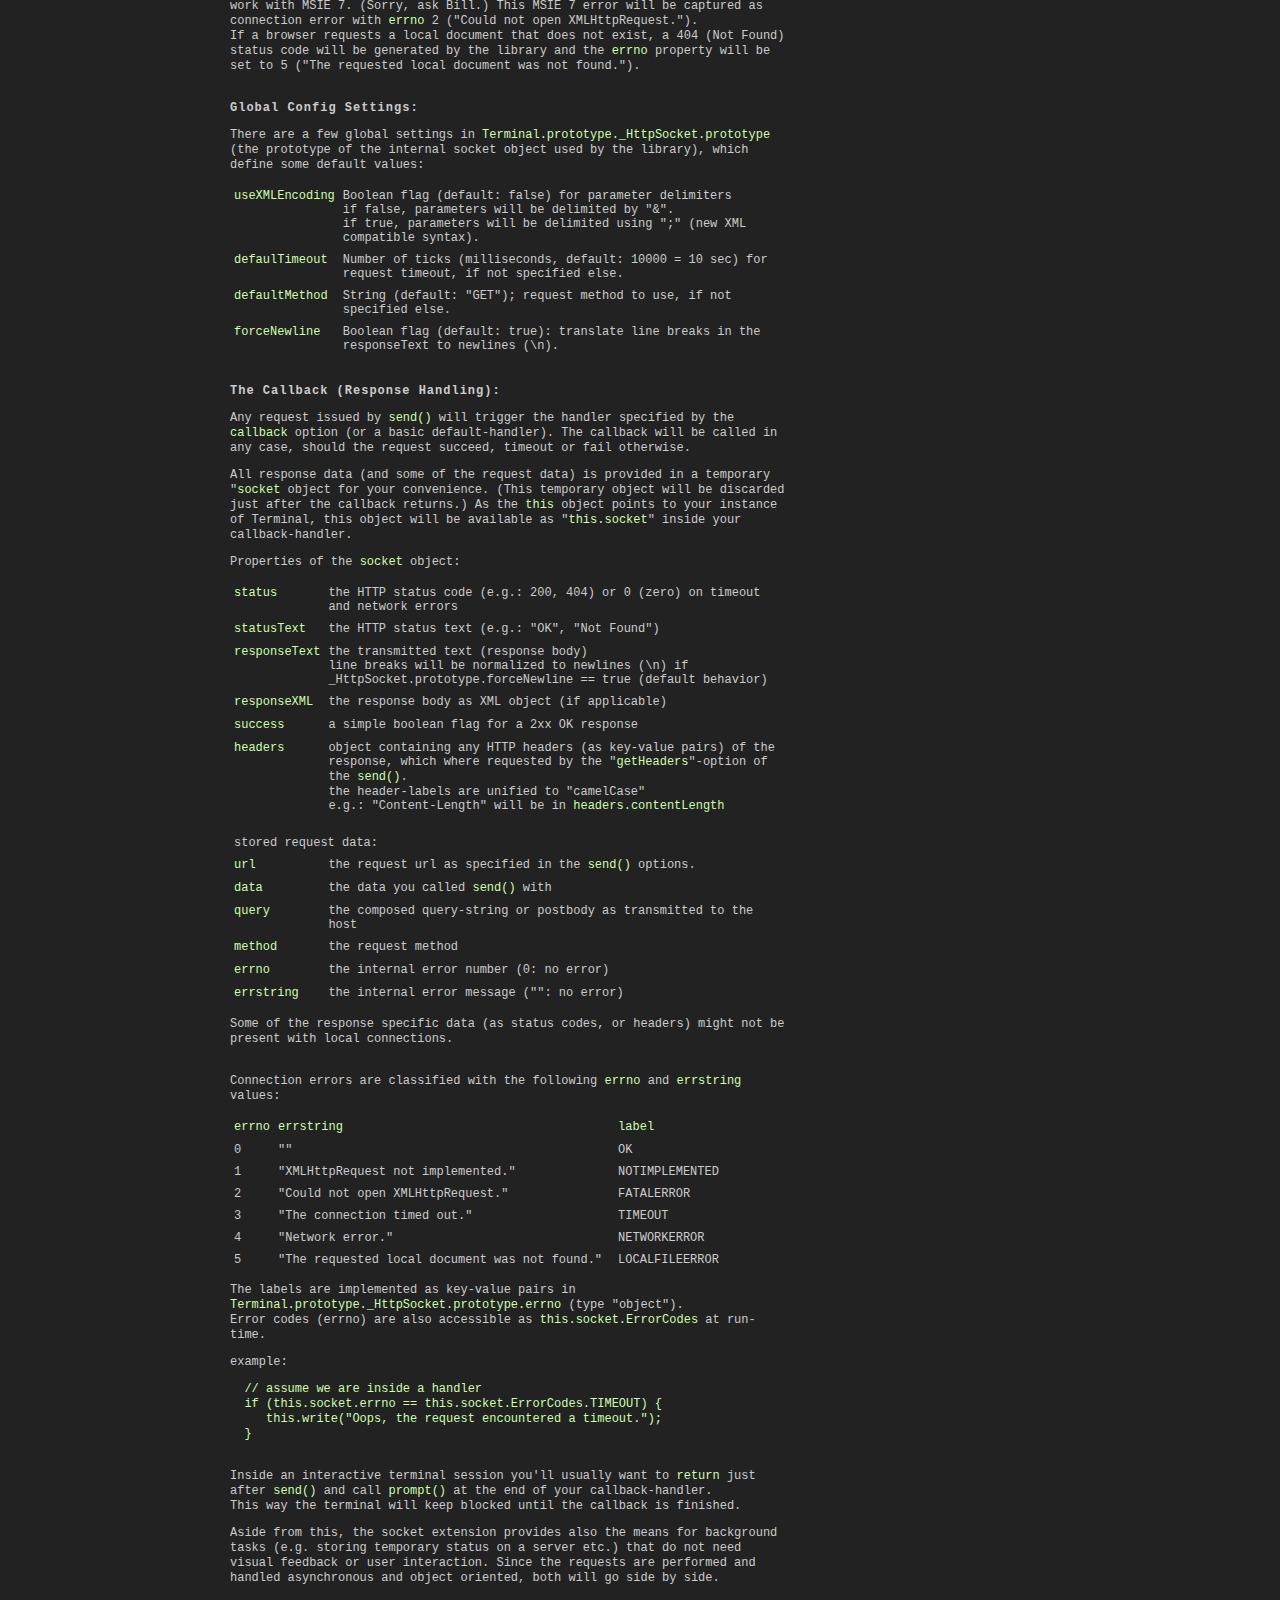
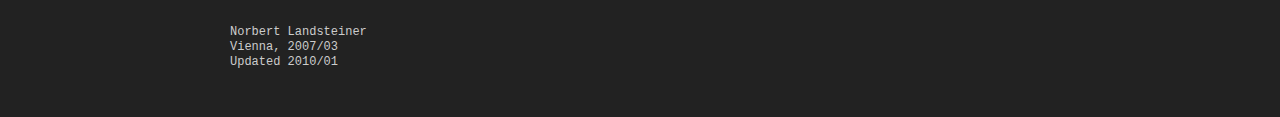
<file: static/js/sample_socket.html>
<html>
<head>
	<title>termlib Socket Sample</title>
	<script language="JavaScript" type="text/javascript" src="termlib.js"></script>

<script type="text/javascript">
<!--

// *** request sample ***
// mass:werk, N.Landsteiner 2007

var term;

var help = [
	'%+r **** termlib socket sample **** %-r',
	' ',
	'* type "get" and a filename to send a http-request,',
	'  use option -e for a JSON-style eval',
	'* type "help" for this page',
	'* type "exit" to quit.',
	' ',
	'TESTS:',
	'  for a normal file request try:  get tests/test1.txt',
	'  for an evaled JSON request try: get -e tests/test2.txt',
	' '
];

function termOpen() {
	if ((!term) || (term.closed)) {
		term = new Terminal(
			{
				x: 220,
				y: 70,
				termDiv: 'termDiv',
				bgColor: '#232e45',
				greeting: help.join('\n'),
				handler: termHandler,
				exitHandler: termExitHandler
			}
		);
		term.open();
		
		// dimm UI text
		var mainPane = (document.getElementById)?
			document.getElementById('mainPane') : document.all.mainPane;
		if (mainPane) mainPane.className = 'lh15 dimmed';
	}
}

function termExitHandler() {
	// reset the UI
	var mainPane = (document.getElementById)?
		document.getElementById('mainPane') : document.all.mainPane;
	if (mainPane) mainPane.className = 'lh15';
}

function pasteCommand(text) {
	// insert given text into the command line and execute
	var termRef = TermGlobals.activeTerm;
	if ((!termRef) || (termRef.closed)) {
		alert('Please open the terminal first.');
		return;
	}
	if ((TermGlobals.keylock) || (termRef.lock)) return;
	termRef.cursorOff();
	termRef._clearLine();
	for (var i=0; i<text.length; i++) {
		TermGlobals.keyHandler({which: text.charCodeAt(i), _remapped:true});
	}
	TermGlobals.keyHandler({which: termKey.CR, _remapped:true});
}

function termHandler() {
	this.newLine();
	
	this.lineBuffer = this.lineBuffer.replace(/^\s+/, '');
	var argv = this.lineBuffer.split(/\s+/);
	var cmd = argv[0];
	
	switch (cmd) {
		case 'get':
			if (argv[1] == '-e') {
				// option -e
				if (argv.length >= 3) {
					this.send(
						{
							url: argv[2],
							method: 'get',
							callback: myServerCallback,
							getHeaders: ['Content-Type', 'Content-Length']
						}
					);
					return;
				}
			}
			else if (argv.length >= 2) {
				// use default request-callback
				this.send(
					{
						url: argv[1],
						method: 'get'
					}
				);
				return;
			}
			this.write('Usage: send [-e] filename');
			break;

		case 'help':
			this.clear();
			this.write(help);
			break;

		case 'exit':
			this.close();
			return;

		default:
			if (this.lineBuffer != '') {
				this.type('You typed: ' + this.lineBuffer);
				this.newLine();
			}
	}
	this.prompt();
}

function myServerCallback() {
	var response=this.socket;
	if (response.success) {
		var func=null;
		try {
			func=eval(response.responseText);
		}
		catch (e) {
		}
		if (typeof func=='function') {
			try {
				func.apply(this);
			}
			catch(e) {
				this.write('An error occured within the imported function: '+e);
			}
		}
		else {
			this.write('Server Response:\n' + response.responseText);
		}
		this.newLine();
		this.write('Response Statistics:');
		this.newLine();
		this.write('  Content-Type: ' + response.headers.contentType);
		this.newLine();
		this.write('  Content-Length: ' + response.headers.contentLength);
	}
	else {
		var s='Request failed: ' + response.status + ' ' + response.statusText;
		if (response.errno) s +=  '\n' + response.errstring;
		this.write(s);
	}
	this.prompt();
}

//-->
</script>

<style type="text/css">
body,p,a,td,li {
	font-family: courier,fixed,swiss,sans-serif;
	font-size: 12px;
	color: #cccccc;
}
.lh15 {
	line-height: 15px;
}

.term {
	font-family: "Courier New",courier,fixed,monospace;
	font-size: 12px;
	color: #94aad6;
	background: none;
	letter-spacing: 1px;
}
.term .termReverse {
	color: #232e45;
	background: #95a9d5;
}

a,a:link,a:visited {
	text-decoration: none;
	color: #77dd11;
}
a:hover {
	text-decoration: underline;
	color: #77dd11;
}
a:active {
	text-decoration: underline;
	color: #eeeeee;
}

a.termopen,a.termopen:link,a.termopen:visited {
	text-decoration: none;
	color: #77dd11;
	background: none;
}
a.termopen:hover {
	text-decoration: none;
	color: #222222;
	background: #77dd11;
}
a.termopen:active {
	text-decoration: none;
	color: #222222;
	background: #eeeeee;
}

table.inventory td {
	padding-bottom: 20px !important;
}

tt,pre {
	font-family: courier,fixed,monospace;
	color: #ccffaa;
	font-size: 12px;
	line-height: 15px;
}

li {
	line-height: 15px;
	margin-bottom: 8px !important;
}

.dimmed,.dimmed *,.dimmed * * {
	background-color: #222222 !important;
	color: #333333 !important;
}

@media print {
	body { background-color: #ffffff; }
	body,p,a,td,li,tt {
		color: #000000;
	}
	pre,.prop {
		color: #000000;
	}
	h1 {
		color: #000000;
	}
	a,a:link,a:visited {
		color: #000000;
	}
	a:hover {
		color: #000000;
	}
	a:active {
		color: #000000;
	}
	table.inventory {
		display: none;
	}
}

</style>
</head>


<body bgcolor="#222222" link="#77dd11" text="#cccccc" alink="#eeeeee" vlink="#77dd11"
topmargin="0" bottommargin="0" leftmargin="0" rightmargin="0" marginheight="0" marginwidth="0">

<table border="0" cellspacing="20" cellpadding="0" align="center">
<tr>
	<td nowrap><a href="index.html">termlib.js home</a></td>
	<td>|</td>
	<td nowrap><a href="multiterm_test.html">multiple terminals</a></td>
	<td>|</td>
	<td nowrap><a href="parser_sample.html">parser</a></td>
	<td>|</td>
	<td nowrap><a href="faq.html">faq</a></td>
	<td>|</td>
	<td nowrap><a href="readme.txt" title="readme.txt (text/plain)">documentation</a></td>
	<td>|</td>
	<td nowrap><a href="samples.html" style="color: #cccccc;">samples</a></td>
</tr>
</table>

<table border="0" cellspacing="20" cellpadding="0">
	<tr valign="top">
	<td nowrap>
		<table border="0" cellspacing="0" cellpadding="0" width="190" class="inventory">
		<tr><td nowrap>
			Server Request Sample<br>&nbsp;
		</td></tr>
		<tr><td nowrap>
			<a href="javascript:termOpen()" onfocus="if(this.blur)this.blur();" onmouseover="window.status='open terminal'; return true" onmouseout="window.status=''; return true" class="termopen">&gt; open terminal&nbsp;</a>
		</td></tr>
		<tr><td nowrap>
			<p>Tests:</p>
			<p><a href="javascript:pasteCommand('get tests/test1.txt')" onfocus="if(this.blur)this.blur();" class="termopen">&gt; 1) a simple request&nbsp;</a></p>
			<p><a href="javascript:pasteCommand('get -e tests/test2.txt')" onfocus="if(this.blur)this.blur();" class="termopen">&gt; 2) a JSON request &nbsp;</a></p>
		</td></tr>
		<tr><td nowrap>
			&nbsp;
		</td></tr>
		<tr><td nowrap class="lh15">
			&nbsp;<br>
			(c) mass:werk,<br>N. Landsteiner 2005-2007<br>
			<a href="http://www.masswerk.at/" target="_blank">http://www.masswerk.at</a>
		</td></tr>
		</table>
	</td>
	<td class="lh15" width="560" id="mainPane">
		<p><b style="letter-spacing: 1px;">termlib-Socket Sample</b><br>&nbsp;</p>
		
		<p>This page demos the termlib.js socket extension for client-server communication via asynchronous XMLHttpRequests (commonly known as AJAX).</p>
		<p>The socket extension provides a tight integration for all XMLHttpRequest tasks that would commonly occur in a real world application.</p>
		<p>All you have to do, is call the <tt>send( &lt;options&gt; )</tt> method and return.<br>The request (might it succeed or fail) will come back to your callback-handler with your Terminal instance set as the <tt>this</tt> object.</p>
		
		<p>example:</p>
<pre>  // assume we are inside a handler
  // (&quot;this&quot; refers to an instance of Terminal)
  
  this.send(
    {
      url:      &quot;my_service.cgi&quot;,
      method:   &quot;post&quot;,
      data:     myDataObject,
      callback: mySocketCallback
    }
  );
  return;
  
  function mySocketCallback() {
    if (this.socket.succes) {
       // status 200 OK
       this.write(&quot;Server said:\n&quot; + this.socket.responseText);
    }
    else if (this.socket.errno) {
       // connection failed
       this.write(&quot;Connection error: &quot; + this.socket.errstring);
    }
    else {
       // connection succeeded, but server returned other status than 2xx
       this.write(&quot;Server returned: &quot; +
                  this.socket.status + &quot; &quot; + this.socket.statusText);
    }
    this.prompt()
  }
</pre>
		<p>&nbsp;<br><b style="letter-spacing: 1px;">The <tt>send()</tt> API:</b></p>
		
		<p>As <tt>send( &lt;options&gt; )</tt> is called the socket library creates a XMLHttpRequest, collects and escapes the provided data, executes any initial tasks, and sends the request.</p>
		
		<p>All settings are transfered via a single options-object containing one ore more of the following options:</p>
		
		<table border="0" cellspacing="0" cellpadding="4">
		<tr valign="top">
			<td nowrap><tt>url</tt></td>
			<td>the request url, must be on the same host (default &quot;&quot;)</td>
		</tr>
		<tr valign="top">
			<td nowrap><tt>method</tt></td>
			<td>request method (GET or POST; default GET)</td>
		</tr>
		<tr valign="top">
			<td nowrap><tt>data</tt></td>
			<td>request data (default &quot;&quot;), may be of any type, preferably an object with key-value pairs.<br>
				the data is serialized and escaped for you by the library. (Please note that there might be unexpected results with nested objects or arrays. By the way: arrays are serialized as comma separated lists.) For complex data structures use a XML-object (true AJAX, see below).<br>
				The resulting string will be either appended to the request url (GET) or used as post-body.
			</td>
		</tr>
		<tr valign="top">
			<td nowrap><tt>callback</tt></td>
			<td>the callback-function to handled the response</td>
		</tr>
		<tr><td colspan="2">&nbsp;<br>advanced settings:</td></tr>
		<tr valign="top">
			<td nowrap><tt>postbody</tt></td>
			<td>Use this for true AJAX (e.g. sending a XML-object to the server)<br>
				If a postbody option is supplied, this will change the behavior as follows:<br>
				1) the request method is forced to &quot;POST&quot;<br>
				2) the postbody will be used instead of any supplied data object<br>
				3) the postbody will be transmitted as is (no serializing or escaping)</td>
		</tr>
		<tr valign="top">
			<td nowrap></td>
			<td>
				(Note: The creation and parsing of XML-objects is out of the scope of this document and termlib.js and is therefor left entirely up to you.)
			</td>
		</tr>
		<tr valign="top">
			<td nowrap><tt>userid</tt></td>
			<td>optional user-id for implicit login (transfered without encryption!)</td>
		</tr>
		<tr valign="top">
			<td nowrap><tt>password</tt></td>
			<td>optional password for implicit login (transfered without encryption!)</td>
		</tr>
		<tr valign="top">
			<td nowrap><tt>mimetype</tt></td>
			<td>optional MIME-type to override the response's default MIME</td>
		</tr>
		<tr valign="top">
			<td nowrap><tt>headers</tt></td>
			<td>optional object (key-value pairs) of HTTP-headers to be included in the request</td>
		</tr>
		<tr valign="top">
			<td nowrap><tt>getHeaders</tt></td>
			<td>optional array (or object with labels as keys) of HTTP-headers to be extracted from the response</td>
		</tr>
		<tr valign="top">
			<td nowrap><tt>timeout</tt></td>
			<td>optional individual timeout in msecs for this request<br>(default: 10000)</td>
		</tr>
		</table>
		
		<p><tt>send()</tt> will add a parameter &quot;<tt>_termlib_reqid</tt>&quot; with a unique id to every GET request that doesn't target the local file system (sent from pages with the &quot;file:&quot; schemes). This additional parameter ensures that MSIE (MS Internet Explorer) will truly fetch the requested document instead of serving it from its cache.</p>
		
		<p>A word on local requests:<br>
		Please note that local requests (from and to the local file system) won't work with MSIE 7. (Sorry, ask Bill.) This MSIE 7 error will be captured as connection error with <tt>errno</tt> 2 (&quot;Could not open XMLHttpRequest.&quot;).<br>
		If a browser requests a local document that does not exist, a 404 (Not Found) status code will be generated by the library and the <tt>errno</tt> property will be set to 5 (&quot;The requested local document was not found.&quot;).</p>
		
		<p>&nbsp;<br><b style="letter-spacing: 1px;">Global Config Settings:</b></p>
		<p>There are a few global settings in <tt>Terminal.prototype._HttpSocket.prototype</tt> (the prototype of the internal socket object used by the library), which define some default values:</p>
		
		<table border="0" cellspacing="0" cellpadding="4">
		<tr valign="top">
			<td nowrap><tt>useXMLEncoding</tt></td>
			<td>Boolean flag (default: false) for parameter delimiters<br>
				if false, parameters will be delimited by &quot;&amp&quot;.<br>
				if true, parameters will be delimited using &quot;;&quot; (new XML compatible syntax).
			</td>
		</tr>
		<tr valign="top">
			<td nowrap><tt>defaulTimeout</tt></td>
			<td>Number of ticks (milliseconds, default: 10000 = 10 sec) for request timeout, if not specified else.</td>
		</tr>
		<tr valign="top">
			<td nowrap><tt>defaultMethod</tt></td>
			<td>String (default: &quot;GET&quot;); request method to use, if not specified else.</td>
		</tr>
		<tr valign="top">
			<td nowrap><tt>forceNewline</tt></td>
			<td>Boolean flag (default: true): translate line breaks in the responseText to newlines (\n).</td>
		</tr>
		</table>
		
		<p>&nbsp;<br><b style="letter-spacing: 1px;">The Callback (Response Handling):</b></p>
		<p>Any request issued by <tt>send()</tt> will trigger the handler specified by the <tt>callback</tt> option (or a basic default-handler). The callback will be called in any case, should the request succeed, timeout or fail otherwise.</p>
		<p>All response data (and some of the request data) is provided in a temporary &quot;<tt>socket</tt> object for your convenience. (This temporary object will be discarded just after the callback returns.) As the <tt>this</tt> object points to your instance of Terminal, this object will be available as &quot;<tt>this.socket</tt>&quot; inside your callback-handler.</p>
		
		<p>Properties of the <tt>socket</tt> object:</p>
		
		<table border="0" cellspacing="0" cellpadding="4">
		<tr valign="top">
			<td nowrap><tt>status</tt></td>
			<td>the HTTP status code (e.g.: 200, 404) or 0 (zero) on timeout and network errors</td>
		</tr>
		<tr valign="top">
			<td nowrap><tt>statusText</tt></td>
			<td>the HTTP status text (e.g.: &quot;OK&quot;, &quot;Not Found&quot;)</td>
		</tr>
		<tr valign="top">
			<td nowrap><tt>responseText</tt></td>
			<td>the transmitted text (response body)<br>line breaks will be normalized to newlines (\n) if _HttpSocket.prototype.forceNewline == true (default behavior)</td>
		</tr>
		<tr valign="top">
			<td nowrap><tt>responseXML</tt></td>
			<td>the response body as XML object (if applicable)</td>
		</tr>
		<tr valign="top">
			<td nowrap><tt>success</tt></td>
			<td>a simple boolean flag for a 2xx OK response</td>
		</tr>
		<tr valign="top">
			<td nowrap><tt>headers</tt></td>
			<td>object containing any HTTP headers (as key-value pairs) of the response,
				which where requested by the &quot;<tt>getHeaders</tt>&quot;-option of the <tt>send()</tt>.<br>
				the header-labels are unified to &quot;camelCase&quot;<br>
				e.g.: &quot;Content-Length&quot; will be in <tt>headers.contentLength</tt></td>
		</tr>
		<tr><td colspan="2">&nbsp;<br>stored request data:</td></tr>
		<tr valign="top">
			<td nowrap><tt>url</tt></td>
			<td>the request url as specified in the <tt>send()</tt> options.</td>
		</tr>
		<tr valign="top">
			<td nowrap><tt>data</tt></td>
			<td>the data you called <tt>send()</tt> with</td>
		</tr>
		<tr valign="top">
			<td nowrap><tt>query</tt></td>
			<td>the composed query-string or postbody as transmitted to the host</td>
		</tr>
		<tr valign="top">
			<td nowrap><tt>method</tt></td>
			<td>the request method</td>
		</tr>
		<tr valign="top">
			<td nowrap><tt>errno</tt></td>
			<td>the internal error number (0: no error)</td>
		</tr>
		<tr valign="top">
			<td nowrap><tt>errstring</tt></td>
			<td>the internal error message (&quot;&quot;: no error)</td>
		</tr>
		</table>
		
		<p>Some of the response specific data (as status codes, or headers) might not be present with local connections.</p>
		
		<p>&nbsp;<br>Connection errors are classified with the following <tt>errno</tt> and <tt>errstring</tt> values:</p>
		
		<table border="0" cellspacing="0" cellpadding="4">
		<tr valign="top">
			<td nowrap><tt>errno</tt></td>
			<td nowrap><tt>errstring</tt></td>
			<td></td>
			<td nowrap><tt>label</tt></td>
		</tr>
		<tr valign="top">
			<td nowrap>0</td>
			<td>&quot;&quot;</td>
			<td></td>
			<td nowrap>OK</td>
		</tr>
		<tr valign="top">
			<td nowrap>1</td>
			<td>&quot;XMLHttpRequest not implemented.&quot;</td>
			<td></td>
			<td nowrap>NOTIMPLEMENTED</td>
		</tr>
		<tr valign="top">
			<td nowrap>2</td>
			<td>&quot;Could not open XMLHttpRequest.&quot;</td>
			<td></td>
			<td nowrap>FATALERROR</td>
		</tr>
		<tr valign="top">
			<td nowrap>3</td>
			<td>&quot;The connection timed out.&quot;</td>
			<td></td>
			<td nowrap>TIMEOUT</td>
		</tr>
		<tr valign="top">
			<td nowrap>4</td>
			<td>&quot;Network error.&quot;</td>
			<td></td>
			<td nowrap>NETWORKERROR</td>
		</tr>
		<tr valign="top">
			<td nowrap>5</td>
			<td>&quot;The requested local document was not found.&quot;</td>
			<td></td>
			<td nowrap>LOCALFILEERROR</td>
		</tr>
		</table>
		
		<p>The labels are implemented as key-value pairs in <tt>Terminal.prototype._HttpSocket.prototype.errno</tt> (type &quot;object&quot;).<br>
		Error codes (errno) are also accessible as <tt>this.socket.ErrorCodes</tt> at run-time.</p>
		<p>example:</p>
<pre>  // assume we are inside a handler
  if (this.socket.errno == this.socket.ErrorCodes.TIMEOUT) {
     this.write(&quot;Oops, the request encountered a timeout.&quot;);
  }

</pre>
		
		<p>Inside an interactive terminal session you'll usually want to <tt>return</tt> just after <tt>send()</tt> and call <tt>prompt()</tt> at the end of your callback-handler.<br>
		This way the terminal will keep blocked until the callback is finished.<p>
		<p>Aside from this, the socket extension provides also the means for background tasks (e.g. storing temporary status on a server etc.) that do not need visual feedback or user interaction. Since the requests are performed and handled asynchronous and object oriented, both will go side by side.</p>
		
		<p>&nbsp;</p>
		
		<p>Norbert Landsteiner<br>Vienna, 2007/03<br>Updated 2010/01</p>
		<p>&nbsp;</p>
		
		
	</td>
	</tr>
</table>

<div id="termDiv" style="position:absolute; visibility: hidden; z-index:1;"></div>

</body>
</html>                                                                     
</file>
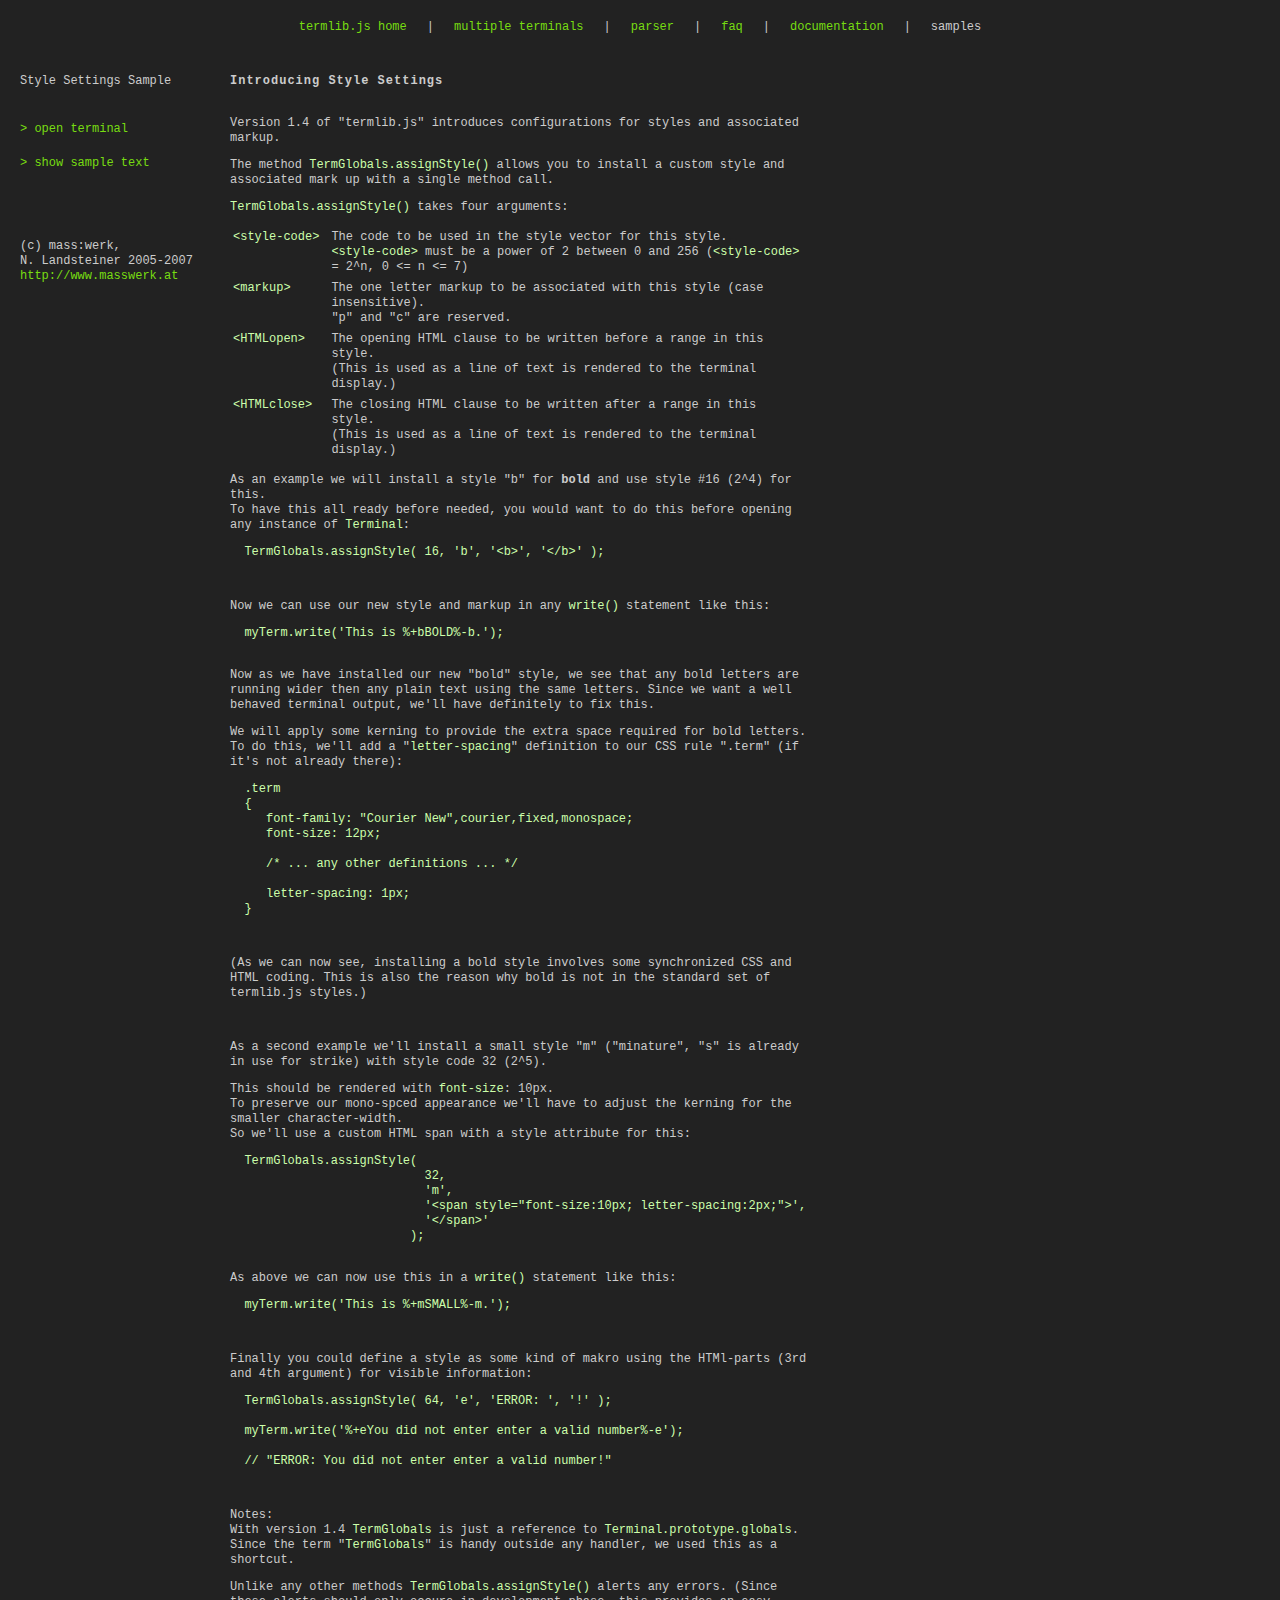
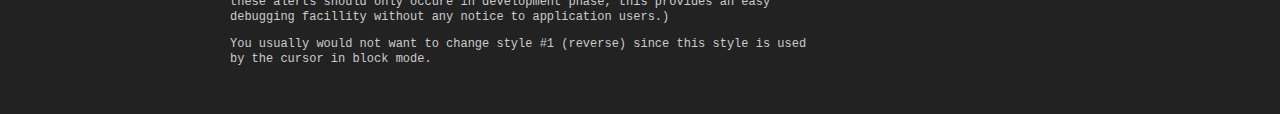
<file: static/js/sample_style_settings.html>
<html>
<head>
<meta http-equiv="content-type" content="text/html; charset=iso-8859-1">
	<title>termlib Style Settings Sample</title>
	<script language="JavaScript" type="text/javascript" src="termlib.js"></script>

<script type="text/javascript">
<!--

// *** text wrap sample ***
// mass:werk, N.Landsteiner 2007


/*
   define a new style for bold
   style-code:        16,
   mark up:           'b',
   HTML-opening part: '<b>'
   HTML-closing part: '<\/b>'
   
   use method TermGlobals.assignStyle( <style-code>, <markup>, <HTMLopen>, <HTMLclose> )
   <style-code> must be a power of 2 between 0 and 256 (<style-code> = 2^n, 0 <= n <= 7)
*/

TermGlobals.assignStyle( 16, 'b', '<b>', '<\/b>' );

/*
   define a new style for small
   style-code:        32,
   mark up:           'm' (for "miniature", "s" already in use for strike),
   HTML-opening part: '<span style="font-size:10px; letter-spacing:2px;">'
   HTML-closing part: '<\/span>'
*/

TermGlobals.assignStyle( 32, 'm', '<span style="font-size:10px; letter-spacing:2px;">', '<\/span>' );

// custom styles done


var text = [
	'This is a sample text to demonstrate our custom styles %+bbold%-b and %+mminiature%-m.',
	'',
	'With some luck, the following lines are of same width:',
	'',
	'   Normal:    ABCDEFGHIJKLMNOPQRSTUVWXYZabcdefghijklmnopqrstuvwxyz0123456789',
	'   Bold:      %+bABCDEFGHIJKLMNOPQRSTUVWXYZabcdefghijklmnopqrstuvwxyz0123456789%-b',
	'   Miniature: %+mABCDEFGHIJKLMNOPQRSTUVWXYZabcdefghijklmnopqrstuvwxyz0123456789%-m',
	'',
	'This is the list of our styles in use:',
	'',
	'   * %+rreverse%-r    (predefined)',
	'   * %+uunderline%-u  (predefined)',
	'   * %+iitalics%-i    (predefined)',
	'   * %+sstrike%-s     (predefined)',
	'   * %+bbold%-b       (custom style)',
	'   * %+mminiature%-m  (custom style)',
	'',
	'Use %+bbold%-b only with a CSS definition of "letter-spacing: 1px;" for ".term", since bold letters do need some extra space as they are rendered.',
	'We recommend not to change style #1 ("r": reverse), since this style is used by the cursor in block mode.',
	' '
];

var help = [
	'%+r **** termlib.js style config sample **** %-r',
	' ',
	' This sample installs and uses a custom %+bbold%-b style.',
	' ',
	' * type "test" for a sample text using bold.',
	' * type "help" to see this page.',
	' * type "exit" to quit.',
	' '
]

var term;

function termOpen() {
	if ((!term) || (term.closed)) {
		term = new Terminal(
			{
				x: 220,
				y: 70,
				termDiv: 'termDiv',
				bgColor: '#232e45',
				greeting: help.join('%n'),
				handler: termHandler,
				exitHandler: termExitHandler,
				wrapping: true
			}
		);
		term.open();
		
		// dimm UI text
		var mainPane = (document.getElementById)?
			document.getElementById('mainPane') : document.all.mainPane;
		if (mainPane) mainPane.className = 'lh15 dimmed';
	}
}

function termExitHandler() {
	// reset the UI
	var mainPane = (document.getElementById)?
		document.getElementById('mainPane') : document.all.mainPane;
	if (mainPane) mainPane.className = 'lh15';
}

function termHandler() {
	// default handler + exit
	this.newLine();
	if (this.lineBuffer.match(/^\s*exit\s*$/i)) {
		this.close();
		return;
	}
	if (this.lineBuffer.match(/^\s*test\s*$/i)) {
		this.clear();
		this.write(text);
	}
	else if (this.lineBuffer.match(/^\s*help\s*$/i)) {
		this.clear();
		this.write(help);
	}
	else if (this.lineBuffer != '') {
		// echo with write for wrapping, but escape any mark-up
		this.write('You wrote: '+this.lineBuffer.replace(/%/g, '%%'));
		this.newLine();
	}
	this.prompt();
}


// demo hooks

function test(command) {
	if ((!term) || (term.closed)) {
		alert('Please open the terminal first!');
		return;
	}
	TermGlobals.importEachLine( command );
}

//-->
</script>

<style type="text/css">
body,p,a,td {
	font-family: courier,fixed,swiss,sans-serif;
	font-size: 12px;
	color: #cccccc;
}
.lh15 {
	line-height: 15px;
}

.term {
	font-family: "Courier New",courier,fixed,monospace;
	font-size: 12px;
	color: #94aad6;
	background: none;
	letter-spacing: 1px;
}
.term .termReverse {
	color: #232e45;
	background: #95a9d5;
}

a,a:link,a:visited {
	text-decoration: none;
	color: #77dd11;
}
a:hover {
	text-decoration: underline;
	color: #77dd11;
}
a:active {
	text-decoration: underline;
	color: #eeeeee;
}

a.termopen,a.termopen:link,a.termopen:visited {
	text-decoration: none;
	color: #77dd11;
	background: none;
}
a.termopen:hover {
	text-decoration: none;
	color: #222222;
	background: #77dd11;
}
a.termopen:active {
	text-decoration: none;
	color: #222222;
	background: #eeeeee;
}

table.inventory td {
	padding-bottom: 20px !important;
}

pre,tt {
	font-family: courier,fixed,monospace;
	color: #ccffaa;
	font-size: 12px;
	line-height: 15px;
}

li {
	line-height: 15px;
	margin-bottom: 8px !important;
}

.dimmed,.dimmed *,.dimmed * * {
	background-color: #222222 !important;
	color: #333333 !important;
}

@media print {
	body { background-color: #ffffff; }
	body,p,a,td,li,tt {
		color: #000000;
	}
	pre,.prop {
		color: #000000;
	}
	h1 {
		color: #000000;
	}
	a,a:link,a:visited {
		color: #000000;
	}
	a:hover {
		color: #000000;
	}
	a:active {
		color: #000000;
	}
	table.inventory {
		display: none;
	}
}

</style>
</head>


<body bgcolor="#222222" link="#77dd11" text="#cccccc" alink="#eeeeee" vlink="#77dd11"
topmargin="0" bottommargin="0" leftmargin="0" rightmargin="0" marginheight="0" marginwidth="0">

<table border="0" cellspacing="20" cellpadding="0" align="center">
<tr>
	<td nowrap><a href="index.html">termlib.js home</a></td>
	<td>|</td>
	<td nowrap><a href="multiterm_test.html">multiple terminals</a></td>
	<td>|</td>
	<td nowrap><a href="parser_sample.html">parser</a></td>
	<td>|</td>
	<td nowrap><a href="faq.html">faq</a></td>
	<td>|</td>
	<td nowrap><a href="readme.txt" title="readme.txt (text/plain)">documentation</a></td>
	<td>|</td>
	<td nowrap><a href="samples.html" style="color: #cccccc;">samples</a></td>
</tr>
</table>

<table border="0" cellspacing="20" cellpadding="0">
	<tr valign="top">
	<td nowrap>
		<table border="0" cellspacing="0" cellpadding="0" width="190" class="inventory">
		<tr><td nowrap>
			Style Settings Sample<br>&nbsp;
		</td></tr>
		<tr><td nowrap>
			<a href="javascript:termOpen()" onfocus="if(this.blur)this.blur();" onmouseover="window.status='open terminal'; return true" onmouseout="window.status=''; return true" class="termopen">&gt; open terminal &nbsp;</a>
		</td></tr>
		<tr><td nowrap>
			<p><a href="javascript:test('test')" onfocus="if(this.blur)this.blur();" class="termopen">&gt; show sample text&nbsp;</a></p>
		</td></tr>
		<tr><td nowrap>
			&nbsp;
		</td></tr>
		<tr><td nowrap class="lh15">
			&nbsp;<br>
			(c) mass:werk,<br>N. Landsteiner 2005-2007<br>
			<a href="http://www.masswerk.at/" target="_blank">http://www.masswerk.at</a>
		</td></tr>
		</table>
	</td>
	<td class="lh15" width="560" id="mainPane">
		<p><b style="letter-spacing: 1px;">Introducing Style Settings</b><br>&nbsp;</p>
		<p>Version 1.4 of &quot;termlib.js&quot; introduces configurations for styles and associated markup.</p>
		
		<p>The method <tt>TermGlobals.assignStyle()</tt> allows you to
		install a custom style and associated mark up with a single method call.</p>
		<p><tt>TermGlobals.assignStyle()</tt> takes four arguments:</p>
		
		<table border="0" cellspacing="0" cellpadding="3">
		<tr valign="top">
			<td nowrap class="lh15"><tt>&lt;style-code&gt;</tt><td>
			<td class="lh15">The code to be used in the style vector for this style.<br>
			<tt>&lt;style-code&gt;</tt> must be a power of 2 between 0 and 256 (<tt>&lt;style-code&gt;</tt> = 2^n, 0 &lt;= n &lt;= 7)</td>
		</tr>
		<tr valign="top">
			<td nowrap class="lh15"><tt>&lt;markup&gt;</tt><td>
			<td class="lh15">The one letter markup to be associated with this style (case insensitive).<br>
			&quot;p&quot; and &quot;c&quot; are reserved.</td>
		</tr>
		<tr valign="top">
			<td nowrap class="lh15"><tt>&lt;HTMLopen&gt;</tt><td>
			<td class="lh15">The opening HTML clause to be written before a range in this style.<br>
			(This is used as a line of text is rendered to the terminal display.)</td>
		</tr>
		<tr valign="top">
			<td nowrap class="lh15"><tt>&lt;HTMLclose&gt;</tt><td>
			<td class="lh15">The closing HTML clause to be written after a range in this style.<br>
			(This is used as a line of text is rendered to the terminal display.)</td>
		</tr>
		</table>
		
		
		<p>As an example we will install a style &quot;b&quot; for <b>bold</b> and use style #16 (2^4) for this.<br>
		To have this all ready before needed, you would want to do this before opening any instance of <tt>Terminal</tt>:</p>
		
<pre>
  TermGlobals.assignStyle( 16, 'b', '&lt;b&gt;', '&lt;/b&gt;' );
</pre>
		
		<p>&nbsp;</p>
		<p>Now we can use our new style and markup in any <tt>write()</tt> statement like this:</p>
<pre>
  myTerm.write('This is %+bBOLD%-b.');

</pre>

		<p>Now as we have installed our new &quot;bold&quot; style, we see that any bold letters are running wider then any plain text using the same letters. Since we want a well behaved terminal output, we'll have definitely to fix this.</p>
		<p>We will apply some kerning to provide the extra space required for bold letters.
		To do this, we'll add a &quot;<tt>letter-spacing</tt>&quot; definition to our CSS rule &quot;.term&quot; (if it's not already there):</p>

<pre>  .term
  {
     font-family: &quot;Courier New&quot;,courier,fixed,monospace;
     font-size: 12px;

     /* ... any other definitions ... */

     letter-spacing: 1px;
  }</pre>
		
		<p>&nbsp;</p>
		<p>(As we can now see, installing a bold style involves some synchronized CSS and HTML coding. This is also the reason why bold is not in the standard set of termlib.js styles.)</p>
		
		<p>&nbsp;</p>
		
		<p>As a second example we'll install a small style &quot;m&quot; (&quot;minature&quot;, &quot;s&quot; is already in use for strike) with style code 32 (2^5).</p>
		<p>This should be rendered with <tt>font-size</tt>: 10px.<br>
		To preserve our mono-spced appearance we'll have to adjust the kerning for the smaller character-width.<br>
		So we'll use a custom HTML span with a style attribute for this:</p>

<pre>
  TermGlobals.assignStyle(
                           32,
                           'm',
                           '&lt;span style=&quot;font-size:10px; letter-spacing:2px;&quot;&gt;',
                           '&lt;/span&gt;'
                         );

</pre>
		<p>As above we can now use this in a <tt>write()</tt> statement like this:</p>
<pre>
  myTerm.write('This is %+mSMALL%-m.');
</pre>

		<p>&nbsp;</p>
		<p>Finally you could define a style as some kind of makro using the HTMl-parts (3rd and 4th argument) for visible information:</p>

<pre>
  TermGlobals.assignStyle( 64, 'e', 'ERROR: ', '!' );
  
  myTerm.write('%+eYou did not enter enter a valid number%-e');
  
  // &quot;ERROR: You did not enter enter a valid number!&quot;
</pre>
		
		<p>&nbsp;</p>
		<p>Notes:<br>
		With version 1.4 <tt>TermGlobals</tt> is just a reference to <tt>Terminal.prototype.globals</tt>.<br>
		Since the term &quot;<tt>TermGlobals</tt>&quot; is handy outside any handler, we used this as a shortcut.</p>
		<p>Unlike any other methods <tt>TermGlobals.assignStyle()</tt> alerts any errors. (Since these alerts should only occure in development phase, this provides an easy debugging facillity without any notice to application users.)</p>
		<p>You usually would not want to change style #1 (reverse) since this style is used by the cursor in block mode.</p>
		<p>&nbsp;</p>
	</td>
	</tr>
</table>

<div id="termDiv" style="position:absolute; visibility: hidden; z-index:1;"></div>

</body>
</html>                                                                     
</file>
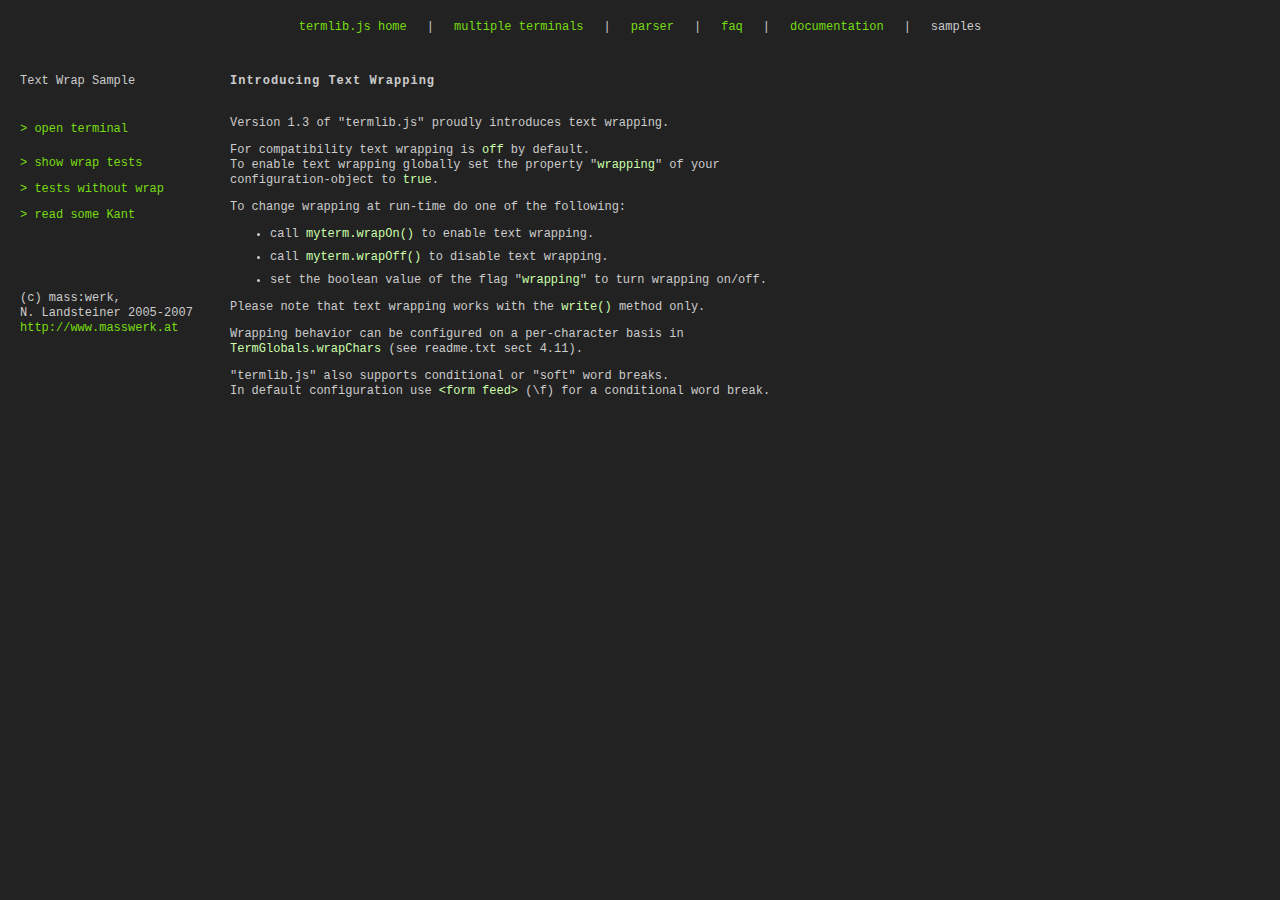
<file: static/js/sample_wrap.html>
<html>
<head>
<meta http-equiv="content-type" content="text/html; charset=iso-8859-1">
	<title>termlib Text Wrap Sample</title>
	<script language="JavaScript" type="text/javascript" src="termlib.js"></script>

<script type="text/javascript">
<!--

// *** text wrap sample ***
// mass:werk, N.Landsteiner 2007

var texts = [
'1)',
'This is just a sample text to introduce the amazing word wrap facillities new with termlib.js 1.3. You must have seen this!',
'2)',
'The quick brown fox jumps over the lazy dog. (Seen this before?) Now for a break just at a word boundary ...',
'3)',
'The quick brown fox jumps over the lazy dog. (Seen this before?) Now for a line-break at a dash .... and yet another break occuring in the middle of a dashed-word but not exactly filling the line ...',
'4)',
'The quick brown fox jumps over the lazy dog. Now this break should occure just(here) before the parenthesis ...',
'5)',
'This is a sentence containing a word stretching over more than 1 line ABCDEFGHIJKLMNOPQRSTUVWXYZabcdefghijklmnopqrstuvwxyz0123456789ABCDEFGHIJKLMNOPQRSTUVWXYZ and so on ...',
'6)',
'And this is a sentence containing a word stretching over 2 lines ABCDEFGHIJKLMNOPQRSTUVWXYZabcdefghijklmnopqrstuvwxyz0123456789ABCDEFGHIJKLMNOPQRSTUVWXYZabcdefghijklmnopqrstuvwxyz0123456789 and so on ...'
];

var kant=[
'%+uKant, Immanuel: Critique of Pure Reason. Part I, Chapter I:%-u',
'',
'                         Kritik der reinen Vernunft',
'                                     I.',
'                       Transzendentale Elementarlehre',
'',
'                     Der transzendentalen Elementarlehre',
'                                Erster Teil',
'',
'                        Die transzendentale �sthetik',
'',
'                                    � 1',
'Auf welche Art und durch welche Mittel sich auch immer eine Erkenntnis auf Gegenst�nde beziehen mag, es ist doch diejenige, wodurch sie sich auf dieselbe unmittelbar bezieht, und worauf alles Denken als Mittel abzweckt, die %+iAnschauung%-i. Diese findet aber nur statt, sofern uns der Gegenstand gegeben wird; dieses aber ist wiederum, uns Menschen wenigstens, nur dadurch m�glich, da� er das Gem�t auf gewisse Weise affiziere. Die F�higkeit (Rezeptivit�t), Vorstellungen durch die Art, wie wir von Gegenst�nden affiziert werden, zu bekommen, hei�t %+iSinnlichkeit%-i. Vermittelst der Sinnlichkeit also werden uns Gegenst�nde %+igegeben%-i, und sie allein liefert uns %+iAnschauungen%-i; durch den Verstand aber werden sie %+igedacht%-i, und von ihm entspringen %+iBegriffe%-i. Alles Denken aber mu� sich, es sei geradezu (direkte) oder im Umschweife (indirekte), vermittelst gewisser Merkmale, zuletzt auf Anschauungen, mithin, bei uns, auf Sinnlichkeit beziehen, weil uns auf andere Weise kein Gegenstand gegeben werden kann.',
'',
'Die Wirkung eines Gegenstandes auf die Vorstellungsf�higkeit, sofern wir von demselben affiziert werden, ist %+iEmpfindung%-i. Diejenige Anschauung, welche sich auf den Gegenstand durch Empfindung bezieht, hei�t %+iempirisch%-i. Der unbestimmte Gegenstand einer empirischen Anschauung hei�t %+iErscheinung%-i.',
'',
'In der Erscheinung nenne ich das, was der Empfindung korrespondiert, die %+iMaterie%-i derselben, dasjenige aber, welches macht, da� das Mannigfaltige der Erscheinung in gewissen Verh�ltnissen geordnet werden kann, nenne ich die %+iForm%-i der Erscheinung. Da das, worinnen sich die Empfindungen allein ordnen, und in gewisse Form gestellt werden k�nnen, nicht selbst wiederum Empfindung sein kann, so ist uns zwar die Materie aller Erscheinung nur a posteriori gegeben, die Form derselben aber mu� zu ihnen insgesamt im Gem�te a priori bereitliegen und daher abgesondert von aller Empfindung k�nnen betrachtet werden.',
'',
'Ich nenne alle Vorstellungen rein (im transzendentalen Verstande), in denen nichts, was zur Empfindung geh�rt, angetroffen wird. Demnach wird die reine Form sinnlicher Anschauungen �berhaupt im Gem�te a priori angetroffen werden, worinnen alles Mannigfaltige der Erscheinungen in gewissen Verh�ltnissen angeschaut wird. Diese reine Form der Sinnlichkeit wird auch selber %+ireine Anschauung%-i hei�en. So, wenn ich von der Vorstellung eines K�rpers das, was der Verstand davon denkt, als Substanz, Kraft, Teilbarkeit usw., imgleichen, was davon zur Empfindung geh�rt, als Undurchdringlichkeit, H�rte, Farbe usw. absondere, so bleibt mir aus dieser empirischen Anschauung noch etwas �brig, n�mlich Ausdehnung und Gestalt. Diese geh�ren zur reinen Anschauung, die a priori, auch ohne einen wirklichen Gegenstand der Sinne oder Empfindung, als eine blo�e Form der Sinnlichkeit im Gem�te stattfindet.',
'',
'Eine Wissenschaft von allen Prinzipien der Sinnlichkeit a priori nenne ich die %+itranszendentale �sthetik%-i. Es mu� also eine solche Wissenschaft geben, die den ersten Teil der transzendentalen Elementarlehre ausmacht, im Gegensatz derjenigen, welche die Prinzipien des reinen Denkens enth�lt, und transzendentale Logik genannt wird.',
'',
'In der transzendentalen �sthetik also werden wir zuerst die Sinnlichkeit %+iisolieren%-i, dadurch, da� wir alles absondern, was der Verstand durch seine Begriffe dabei denkt, damit nichts als empirische Anschauung �brigbleibe. Zweitens werden wir von dieser noch alles, was zur Empfindung geh�rt, abtrennen, damit nichts als reine Anschauung und die blo�e Form der Erscheinungen �brigbleibe, welches das einzige ist, das die Sinnlichkeit a priori liefern kann. Bei dieser Untersuchung wird sich finden, da� es zwei reine Formen sinnlicher Anschauung, als Prinzipien der Erkenntnis a priori gebe, n�mlich Raum und Zeit, mit deren Erw�gung wir uns jetzt besch�ftigen werden.'
]

var help = [
	'%+r **** termlib.js text wrap sample **** %-r',
	' ',
	' * type "tests -w" for wrapping tests.',
	' * type "tests" (without option) to see the same texts without wrapping.',
	' * type "kant" for some longer text (by Immanuel Kant).',
	' * type "help" to see this page.',
	' * type "exit" to quit.',
	' '
]

var term;

function termOpen() {
	if ((!term) || (term.closed)) {
		term = new Terminal(
			{
				x: 220,
				y: 70,
				termDiv: 'termDiv',
				bgColor: '#232e45',
				greeting: help.join('%n'),
				handler: termHandler,
				exitHandler: termExitHandler,
				wrapping: true
			}
		);
		term.open();
		
		// dimm UI text
		var mainPane = (document.getElementById)?
			document.getElementById('mainPane') : document.all.mainPane;
		if (mainPane) mainPane.className = 'lh15 dimmed';
	}
}

function termExitHandler() {
	// reset the UI
	var mainPane = (document.getElementById)?
		document.getElementById('mainPane') : document.all.mainPane;
	if (mainPane) mainPane.className = 'lh15';
}

function termHandler() {
	// default handler + exit
	this.newLine();
	if (this.lineBuffer.match(/^\s*exit\s*$/i)) {
		this.close();
		return;
	}
	else if (this.lineBuffer.match(/^\s*tests\s+-w\s*$/i)) {
		this.write('starting tests with wrap %+ion%-i:');
		this.newLine();
		this.newLine();
		this.write(texts);
	}
	else if (this.lineBuffer.match(/^\s*tests\s*$/i)) {
		this.wrapOff();
		this.write('starting tests with wrap %+ioff%-i:');
		this.newLine();
		this.newLine();
		this.write(texts);
		this.wrapOn();
	}
	else if (this.lineBuffer.match(/^\s*kant\s*$/i)) {
		this.write(kant, true);
		return;
	}
	else if (this.lineBuffer.match(/^\s*help\s*$/i)) {
		this.clear();
		this.write(help);
	}
	else if (this.lineBuffer != '') {
		// echo with write for wrapping, but escape any mark-up
		this.write('You wrote: '+this.lineBuffer.replace(/%/g, '%%'));
		this.newLine();
	}
	this.prompt();
}


// demo hooks

function test(command) {
	if ((!term) || (term.closed)) {
		alert('Please open the terminal first!');
		return;
	}
	TermGlobals.importEachLine( command );
}

//-->
</script>

<style type="text/css">
body,p,a,td {
	font-family: courier,fixed,swiss,sans-serif;
	font-size: 12px;
	color: #cccccc;
}
.lh15 {
	line-height: 15px;
}

.term {
	font-family: "Courier New",courier,fixed,monospace;
	font-size: 12px;
	color: #94aad6;
	background: none;
	letter-spacing: 1px;
}
.term .termReverse {
	color: #232e45;
	background: #95a9d5;
}

a,a:link,a:visited {
	text-decoration: none;
	color: #77dd11;
}
a:hover {
	text-decoration: underline;
	color: #77dd11;
}
a:active {
	text-decoration: underline;
	color: #eeeeee;
}

a.termopen,a.termopen:link,a.termopen:visited {
	text-decoration: none;
	color: #77dd11;
	background: none;
}
a.termopen:hover {
	text-decoration: none;
	color: #222222;
	background: #77dd11;
}
a.termopen:active {
	text-decoration: none;
	color: #222222;
	background: #eeeeee;
}

table.inventory td {
	padding-bottom: 20px !important;
}

tt {
	font-family: courier,fixed,monospace;
	color: #ccffaa;
	font-size: 12px;
	line-height: 15px;
}

li {
	line-height: 15px;
	margin-bottom: 8px !important;
}

.dimmed,.dimmed *,.dimmed * * {
	background-color: #222222 !important;
	color: #333333 !important;
}

@media print {
	body { background-color: #ffffff; }
	body,p,a,td,li,tt {
		color: #000000;
	}
	pre,.prop {
		color: #000000;
	}
	h1 {
		color: #000000;
	}
	a,a:link,a:visited {
		color: #000000;
	}
	a:hover {
		color: #000000;
	}
	a:active {
		color: #000000;
	}
	table.inventory {
		display: none;
	}
}

</style>
</head>


<body bgcolor="#222222" link="#77dd11" text="#cccccc" alink="#eeeeee" vlink="#77dd11"
topmargin="0" bottommargin="0" leftmargin="0" rightmargin="0" marginheight="0" marginwidth="0">

<table border="0" cellspacing="20" cellpadding="0" align="center">
<tr>
	<td nowrap><a href="index.html">termlib.js home</a></td>
	<td>|</td>
	<td nowrap><a href="multiterm_test.html">multiple terminals</a></td>
	<td>|</td>
	<td nowrap><a href="parser_sample.html">parser</a></td>
	<td>|</td>
	<td nowrap><a href="faq.html">faq</a></td>
	<td>|</td>
	<td nowrap><a href="readme.txt" title="readme.txt (text/plain)">documentation</a></td>
	<td>|</td>
	<td nowrap><a href="samples.html" style="color: #cccccc;">samples</a></td>
</tr>
</table>

<table border="0" cellspacing="20" cellpadding="0">
	<tr valign="top">
	<td nowrap>
		<table border="0" cellspacing="0" cellpadding="0" width="190" class="inventory">
		<tr><td nowrap>
			Text Wrap Sample<br>&nbsp;
		</td></tr>
		<tr><td nowrap>
			<a href="javascript:termOpen()" onfocus="if(this.blur)this.blur();" onmouseover="window.status='open terminal'; return true" onmouseout="window.status=''; return true" class="termopen">&gt; open terminal &nbsp;</a>
		</td></tr>
		<tr><td nowrap>
			<p><a href="javascript:test('tests -w')" onfocus="if(this.blur)this.blur();" class="termopen">&gt; show wrap tests&nbsp;</a></p>
			<p><a href="javascript:test('tests')" onfocus="if(this.blur)this.blur();" class="termopen">&gt; tests without wrap&nbsp;</a></p>
			<p><a href="javascript:test('kant')" onfocus="if(this.blur)this.blur();" class="termopen">&gt; read some Kant&nbsp;</a></p>
		</td></tr>
		<tr><td nowrap>
			&nbsp;
		</td></tr>
		<tr><td nowrap class="lh15">
			&nbsp;<br>
			(c) mass:werk,<br>N. Landsteiner 2005-2007<br>
			<a href="http://www.masswerk.at/" target="_blank">http://www.masswerk.at</a>
		</td></tr>
		</table>
	</td>
	<td class="lh15" width="560" id="mainPane">
		<p><b style="letter-spacing: 1px;">Introducing Text Wrapping</b><br>&nbsp;</p>
		<p>Version 1.3 of &quot;termlib.js&quot; proudly introduces text wrapping.</p>
		<p>For compatibility text wrapping is <tt>off</tt> by default.<br>
		To enable text wrapping globally set the property &quot;<tt>wrapping</tt>&quot; of your configuration-object to <tt>true</tt>.</p>
		<p>To change wrapping at run-time do one of the following:</p>
		<ul>
		<li>call <tt>myterm.wrapOn()</tt> to enable text wrapping.</li>
		<li>call <tt>myterm.wrapOff()</tt> to disable text wrapping.</li>
		<li>set the boolean value of the flag &quot;<tt>wrapping</tt>&quot; to turn wrapping on/off.</li>
		</ul>
		<p>Please note that text wrapping works with the <tt>write()</tt> method only.</p>
		<p>Wrapping behavior can be configured on a per-character basis in <tt>TermGlobals.wrapChars</tt> (see readme.txt sect 4.11).</p>
		<p>&quot;termlib.js&quot; also supports conditional or &quot;soft&quot; word breaks.<br>In default configuration use <tt>&lt;form feed&gt;</tt> (\f) for a conditional word break.</p>
		
		<p>&nbsp;</p>
	</td>
	</tr>
</table>

<div id="termDiv" style="position:absolute; visibility: hidden; z-index:1;"></div>

</body>
</html>                                                                     
</file>
